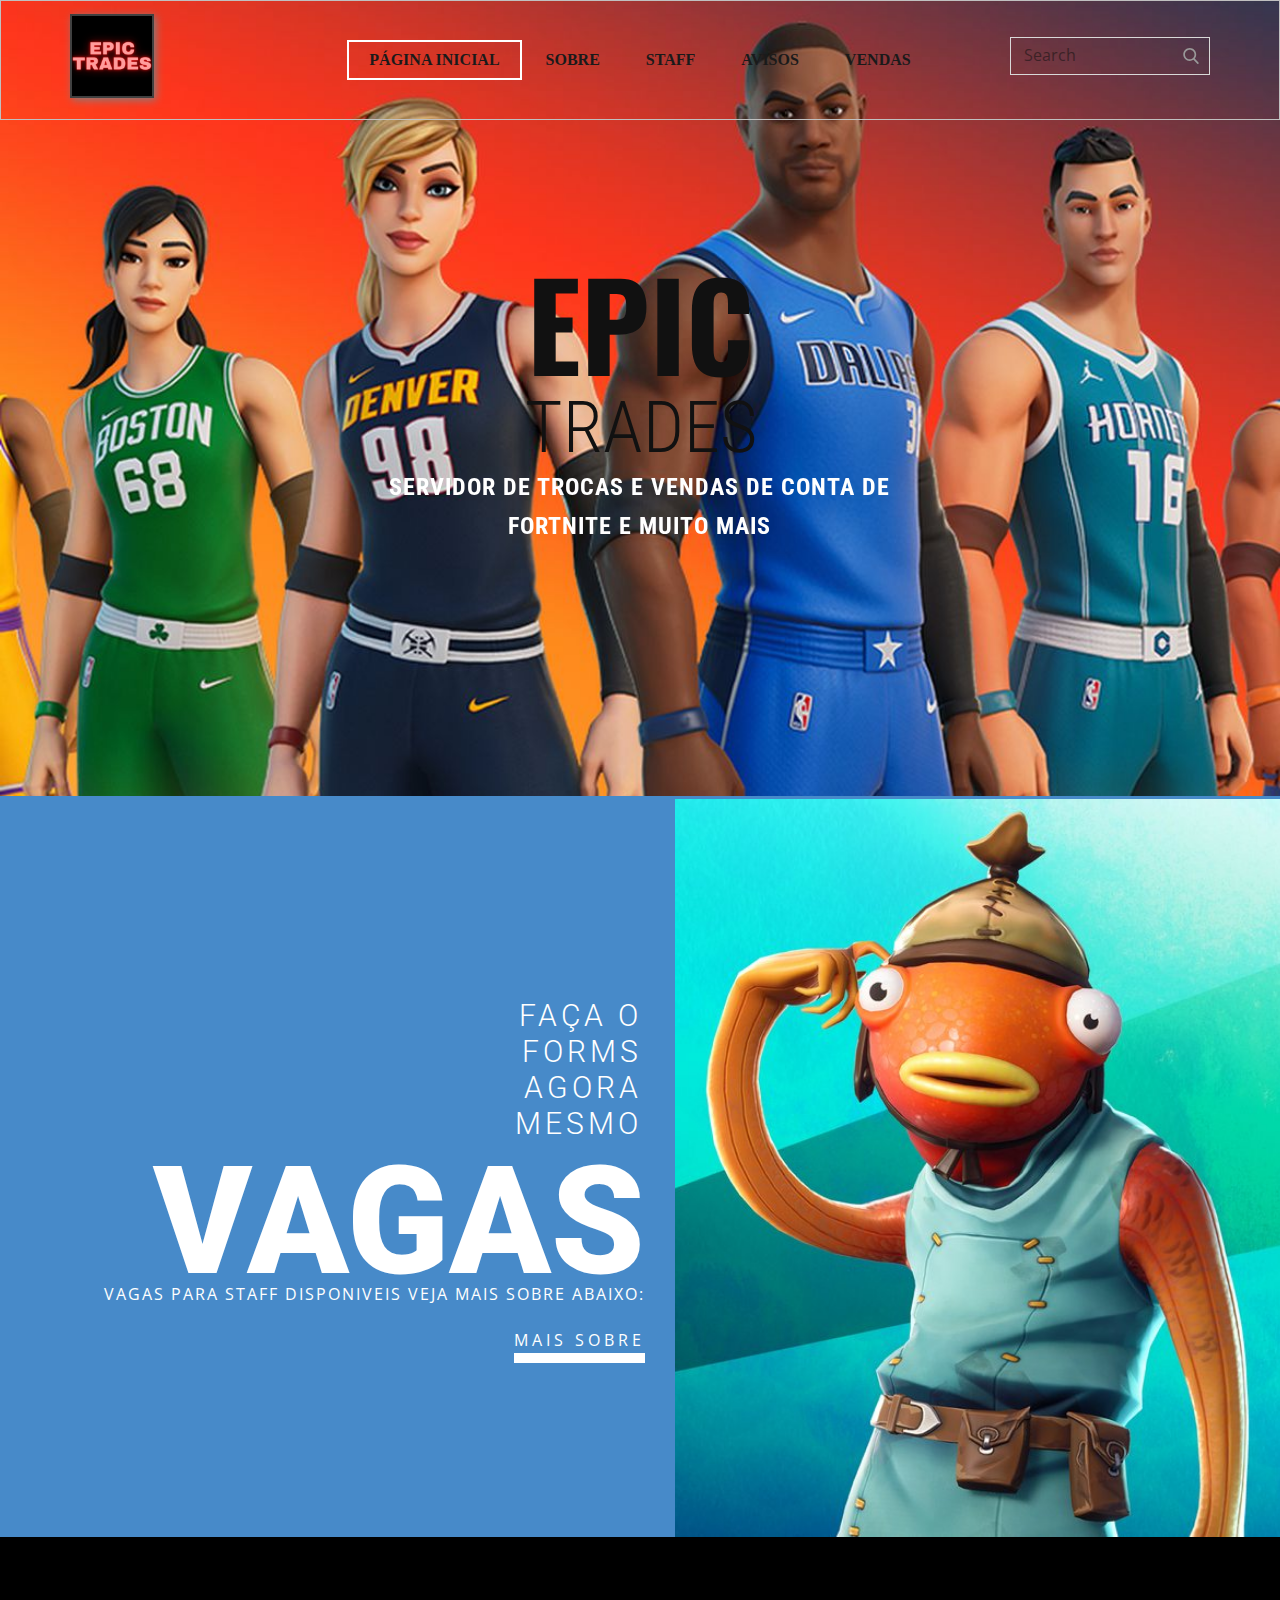
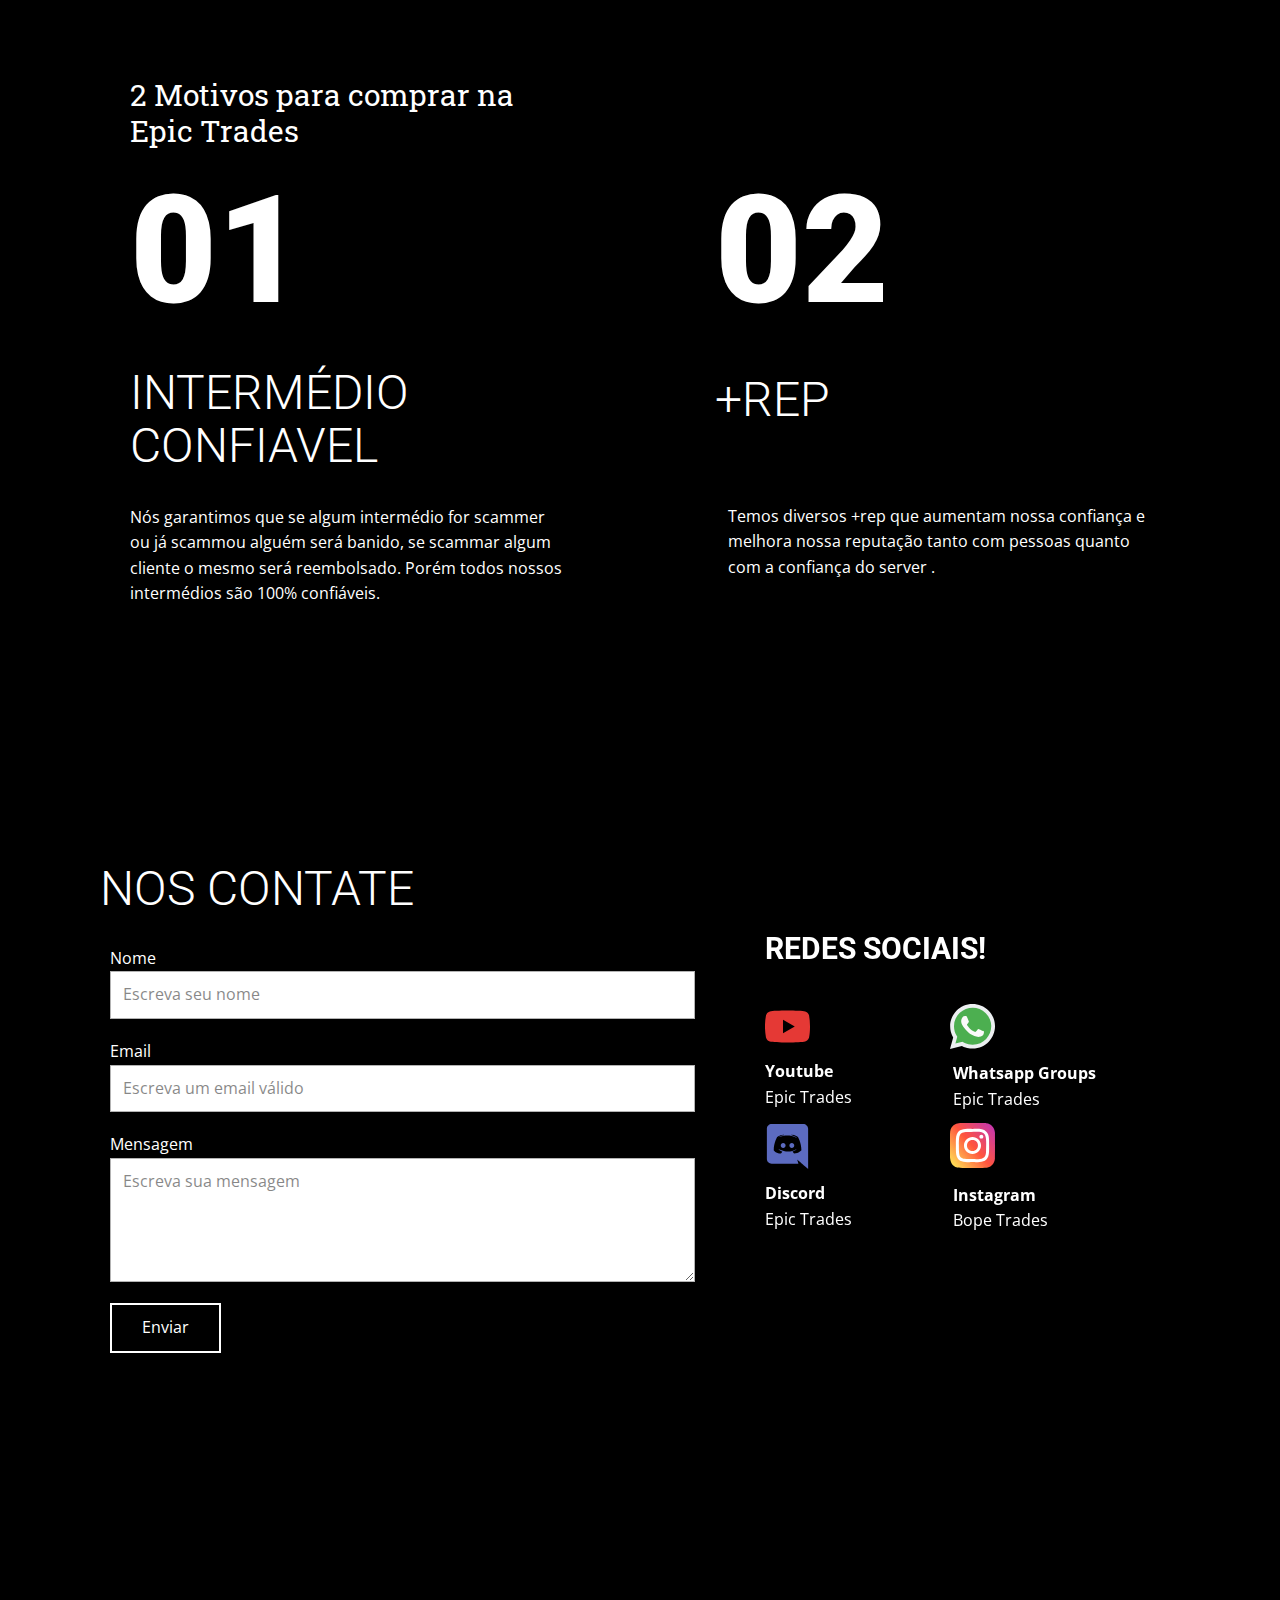
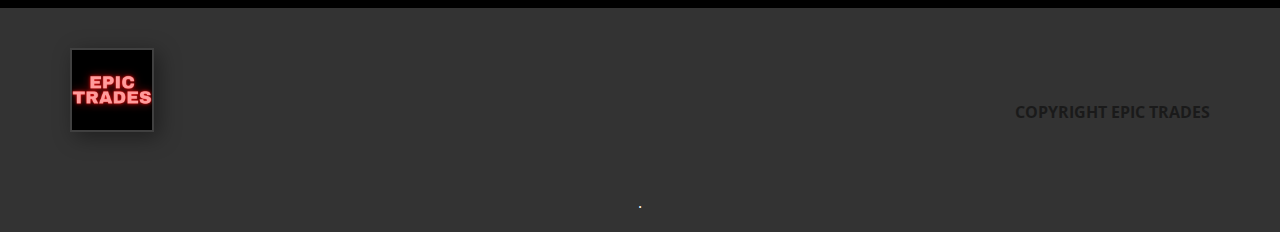
<file: index.html>
<!DOCTYPE html>
<html style="font-size: 16px;" lang="pt-BR">
  <head>
    <meta name="viewport" content="width=device-width, initial-scale=1.0">
    <meta charset="utf-8">
    <meta name="keywords" content="Fortnite, vendas, sorteios, youtube, discord">
    <meta name="description" content="">
    <meta name="page_type" content="np-template-header-footer-from-plugin">
    <title>Página Inicial</title>
    <link rel="stylesheet" href="nicepage.css" media="screen">
<link rel="stylesheet" href="Página-Inicial.css" media="screen">
    <script class="u-script" type="text/javascript" src="jquery.js" defer=""></script>
    <script class="u-script" type="text/javascript" src="nicepage.js" defer=""></script>
    <meta name="generator" content="Dark, wolf">
    <link rel="icon" href="images/favicon.png">
    <link id="u-theme-google-font" rel="stylesheet" href="https://fonts.googleapis.com/css?family=Roboto:100,100i,300,300i,400,400i,500,500i,700,700i,900,900i|Open+Sans:300,300i,400,400i,600,600i,700,700i,800,800i">
    <link id="u-page-google-font" rel="stylesheet" href="https://fonts.googleapis.com/css?family=Oswald:200,300,400,500,600,700|Roboto+Condensed:300,300i,400,400i,700,700i|Roboto+Slab:100,200,300,400,500,600,700,800,900">
    
    
    
    
    
    <script type="application/ld+json">{
		"@context": "http://schema.org",
		"@type": "Organization",
		"name": "Bope Trades Site",
		"url": "index.html",
		"logo": "images/_Logotipo.png"
}</script>
    <meta property="og:title" content="Página Inicial">
    <meta property="og:type" content="website">
    <meta name="theme-color" content="#478ac9">
    <link rel="canonical" href="index.html">
    <meta property="og:url" content="index.html">
  </head>
  <body data-home-page="Página-Inicial.html" data-home-page-title="Página Inicial" class="u-body u-overlap"><header class="u-align-center-xs u-border-1 u-border-grey-25 u-clearfix u-header u-header" id="sec-b7b7"><div class="u-clearfix u-sheet u-sheet-1">
        <a href="Sobre.html" data-page-id="509204980" class="u-border-2 u-border-grey-75 u-image u-logo u-image-1" data-image-width="500" data-image-height="500" title="Sobre">
          <img src="images/_Logotipo.png" class="u-logo-image u-logo-image-1" data-image-width="80">
        </a>
        <form action="#" method="get" class="u-border-1 u-border-grey-15 u-search u-search-right u-search-1">
          <button class="u-search-button" type="submit">
            <span class="u-search-icon u-spacing-10 u-text-grey-40">
              <svg class="u-svg-link" preserveAspectRatio="xMidYMin slice" viewBox="0 0 56.966 56.966" style=""><use xmlns:xlink="http://www.w3.org/1999/xlink" xlink:href="#svg-b04b"></use></svg>
              <svg xmlns="http://www.w3.org/2000/svg" xmlns:xlink="http://www.w3.org/1999/xlink" version="1.1" id="svg-b04b" x="0px" y="0px" viewBox="0 0 56.966 56.966" style="enable-background:new 0 0 56.966 56.966;" xml:space="preserve" class="u-svg-content"><path d="M55.146,51.887L41.588,37.786c3.486-4.144,5.396-9.358,5.396-14.786c0-12.682-10.318-23-23-23s-23,10.318-23,23  s10.318,23,23,23c4.761,0,9.298-1.436,13.177-4.162l13.661,14.208c0.571,0.593,1.339,0.92,2.162,0.92  c0.779,0,1.518-0.297,2.079-0.837C56.255,54.982,56.293,53.08,55.146,51.887z M23.984,6c9.374,0,17,7.626,17,17s-7.626,17-17,17  s-17-7.626-17-17S14.61,6,23.984,6z"></path><g></g><g></g><g></g><g></g><g></g><g></g><g></g><g></g><g></g><g></g><g></g><g></g><g></g><g></g><g></g></svg>
            </span>
          </button>
          <input class="u-search-input" type="search" name="search" value="" placeholder="Search">
        </form>
        <nav class="u-align-left u-menu u-menu-dropdown u-nav-spacing-25 u-offcanvas u-menu-1">
          <div class="menu-collapse" style="font-size: 1rem; letter-spacing: 0px; font-weight: 700; text-transform: uppercase;">
            <a class="u-button-style u-custom-active-border-color u-custom-border u-custom-border-color u-custom-borders u-custom-hover-border-color u-custom-left-right-menu-spacing u-custom-padding-bottom u-custom-text-active-color u-custom-text-color u-custom-text-hover-color u-custom-top-bottom-menu-spacing u-nav-link" href="#" style="padding: 4px 0px; font-size: calc(1em + 8px);">
              <svg class="u-svg-link" preserveAspectRatio="xMidYMin slice" viewBox="0 0 302 302" style=""><use xmlns:xlink="http://www.w3.org/1999/xlink" xlink:href="#svg-7b92"></use></svg>
              <svg xmlns="http://www.w3.org/2000/svg" xmlns:xlink="http://www.w3.org/1999/xlink" version="1.1" id="svg-7b92" x="0px" y="0px" viewBox="0 0 302 302" style="enable-background:new 0 0 302 302;" xml:space="preserve" class="u-svg-content"><g><rect y="36" width="302" height="30"></rect><rect y="236" width="302" height="30"></rect><rect y="136" width="302" height="30"></rect>
</g><g></g><g></g><g></g><g></g><g></g><g></g><g></g><g></g><g></g><g></g><g></g><g></g><g></g><g></g><g></g></svg>
            </a>
          </div>
          <div class="u-custom-menu u-nav-container">
            <ul class="u-nav u-spacing-2 u-unstyled u-nav-1"><li class="u-nav-item"><a class="u-border-2 u-border-active-white u-border-hover-grey-50 u-button-style u-nav-link u-text-active-grey-90 u-text-grey-90 u-text-hover-grey-90" href="Página-Inicial.html" style="padding: 10px 20px;">Página Inicial</a>
</li><li class="u-nav-item"><a class="u-border-2 u-border-active-white u-border-hover-grey-50 u-button-style u-nav-link u-text-active-grey-90 u-text-grey-90 u-text-hover-grey-90" href="Sobre.html" style="padding: 10px 20px;">Sobre</a>
</li><li class="u-nav-item"><a class="u-border-2 u-border-active-white u-border-hover-grey-50 u-button-style u-nav-link u-text-active-grey-90 u-text-grey-90 u-text-hover-grey-90" href="Staff.html" style="padding: 10px 20px;">Staff</a>
</li><li class="u-nav-item"><a class="u-border-2 u-border-active-white u-border-hover-grey-50 u-button-style u-nav-link u-text-active-grey-90 u-text-grey-90 u-text-hover-grey-90" href="Avisos.html" style="padding: 10px 20px;">Avisos</a>
</li><li class="u-nav-item"><a class="u-border-2 u-border-active-white u-border-hover-grey-50 u-button-style u-nav-link u-text-active-grey-90 u-text-grey-90 u-text-hover-grey-90" href="Vendas.html" style="padding: 10px 20px;">Vendas</a>
</li></ul>
          </div>
          <div class="u-custom-menu u-nav-container-collapse">
            <div class="u-align-center u-black u-container-style u-inner-container-layout u-opacity u-opacity-95 u-sidenav">
              <div class="u-sidenav-overflow">
                <div class="u-menu-close"></div>
                <ul class="u-align-center u-nav u-popupmenu-items u-unstyled u-nav-2"><li class="u-nav-item"><a class="u-button-style u-nav-link" href="Página-Inicial.html" style="padding: 10px 0px;">Página Inicial</a>
</li><li class="u-nav-item"><a class="u-button-style u-nav-link" href="Sobre.html" style="padding: 10px 0px;">Sobre</a>
</li><li class="u-nav-item"><a class="u-button-style u-nav-link" href="Staff.html" style="padding: 10px 0px;">Staff</a>
</li><li class="u-nav-item"><a class="u-button-style u-nav-link" href="Avisos.html" style="padding: 10px 0px;">Avisos</a>
</li><li class="u-nav-item"><a class="u-button-style u-nav-link" href="Vendas.html" style="padding: 10px 0px;">Vendas</a>
</li></ul>
              </div>
            </div>
            <div class="u-black u-menu-overlay u-opacity u-opacity-70"></div>
          </div>
        </nav>
      </div></header>
    <section class="u-align-center u-clearfix u-image u-valign-middle-md u-valign-middle-xs u-section-1" id="carousel_4063" data-image-width="1200" data-image-height="800">
      <div class="u-clearfix u-sheet u-valign-middle-md u-valign-middle-sm u-valign-middle-xs u-sheet-1">
        <h1 class="u-align-center-lg u-align-center-md u-align-center-sm u-align-center-xs u-custom-font u-font-oswald u-text u-text-body-color u-text-1" data-animation-name="zoomIn" data-animation-duration="1000" data-animation-delay="0" data-animation-direction="Down">epic</h1>
        <h1 class="u-align-center-lg u-align-center-md u-align-center-sm u-align-center-xs u-custom-font u-font-roboto-condensed u-text u-text-2">TRADES</h1>
        <p class="u-align-center-lg u-align-center-md u-align-center-sm u-align-center-xs u-custom-font u-font-roboto-condensed u-large-text u-text u-text-variant u-text-white u-text-3">Servidor de trocas e vendas de conta de fortnite e muito mais</p>
      </div>
    </section>
    <section class="u-align-center-xs u-clearfix u-palette-1-base u-valign-middle-sm u-section-2" id="carousel_2a9d">
      <div class="u-clearfix u-layout-wrap u-layout-wrap-1">
        <div class="u-layout">
          <div class="u-layout-row">
            <div class="u-align-center-sm u-align-center-xs u-align-right-lg u-align-right-md u-align-right-xl u-container-style u-layout-cell u-left-cell u-size-30 u-layout-cell-1">
              <div class="u-container-layout u-container-layout-1">
                <h3 class="u-text u-text-1">Faça o forms agora mesmo</h3>
                <h1 class="u-text u-text-2">vagas<br>
                </h1>
                <p class="u-text u-text-3">vagas para staff disponiveis veja mais sobre abaixo:</p>
                <a href="Staff.html" data-page-id="914726918" class="u-active-none u-border-10 u-border-white u-btn u-btn-rectangle u-button-style u-hover-none u-none u-btn-1" target="_blank">mais sobre</a>
              </div>
            </div>
            <div class="u-container-style u-image u-layout-cell u-right-cell u-size-30 u-image-1" data-image-width="1200" data-image-height="675">
              <div class="u-container-layout u-container-layout-2"></div>
            </div>
          </div>
        </div>
      </div>
    </section>
    <section class="u-align-center u-black u-clearfix u-section-3" id="carousel_c7f6">
      <div class="u-clearfix u-sheet u-valign-middle u-sheet-1">
        <div class="u-clearfix u-expanded-width u-gutter-30 u-layout-wrap u-layout-wrap-1">
          <div class="u-gutter-0 u-layout">
            <div class="u-layout-row">
              <div class="u-align-center-sm u-align-center-xs u-align-left-lg u-align-left-md u-align-left-xl u-container-style u-layout-cell u-left-cell u-size-30 u-layout-cell-1">
                <div class="u-container-layout u-valign-top u-container-layout-1">
                  <h3 class="u-custom-font u-font-roboto-slab u-text u-text-1">2 Motivos para comprar na Epic&nbsp;Trades</h3>
                  <h1 class="u-text u-text-2">01</h1>
                  <h2 class="u-text u-text-3">intermédio confiavel</h2>
                  <p class="u-text u-text-4">Nós garantimos que se algum intermédio for scammer ou já scammou alguém será banido, se scammar algum cliente o mesmo será reembolsado. Porém todos nossos intermédios são 100% confiáveis.</p>
                </div>
              </div>
              <div class="u-align-center-sm u-align-center-xs u-align-left-lg u-align-left-md u-align-left-xl u-container-style u-layout-cell u-right-cell u-size-30 u-layout-cell-2">
                <div class="u-container-layout u-container-layout-2">
                  <h1 class="u-text u-text-5">02</h1>
                  <h2 class="u-text u-text-6">+rep</h2>
                  <p class="u-text u-text-7">Temos diversos +rep que aumentam nossa confiança e melhora nossa reputação tanto com pessoas quanto com a confiança do server .</p>
                </div>
              </div>
            </div>
          </div>
        </div>
      </div>
    </section>
    <section class="u-black u-clearfix u-section-4" id="carousel_149e">
      <div class="u-clearfix u-sheet u-sheet-1">
        <div class="u-clearfix u-expanded-width u-layout-wrap u-layout-wrap-1">
          <div class="u-layout">
            <div class="u-layout-row">
              <div class="u-align-center-sm u-align-center-xs u-align-left-lg u-align-left-md u-align-left-xl u-container-style u-layout-cell u-left-cell u-size-35 u-layout-cell-1">
                <div class="u-container-layout u-valign-top u-container-layout-1">
                  <h2 class="u-text u-text-1">nos contate</h2>
                  <div class="u-expanded-width u-form u-form-1">
                    <form action="scripts/form-carousel_149e.php" method="POST" class="u-clearfix u-form-spacing-20 u-form-vertical u-inner-form" style="padding: 10px" source="customphp" name="form">
                      <div class="u-form-group u-form-name">
                        <label for="name-55d7" class="u-label">Nome</label>
                        <input type="text" placeholder="Escreva seu nome" id="name-55d7" name="name" class="u-border-1 u-border-grey-30 u-input u-input-rectangle u-white" required="">
                      </div>
                      <div class="u-form-email u-form-group">
                        <label for="email-55d7" class="u-label">Email</label>
                        <input type="email" placeholder="Escreva um email válido" id="email-55d7" name="email" class="u-border-1 u-border-grey-30 u-input u-input-rectangle u-white" required="">
                      </div>
                      <div class="u-form-group u-form-message">
                        <label for="message-55d7" class="u-label">Mensagem</label>
                        <textarea placeholder="Escreva sua mensagem" rows="4" cols="50" id="message-55d7" name="message" class="u-border-1 u-border-grey-30 u-input u-input-rectangle u-white" required=""></textarea>
                      </div>
                      <div class="u-align-left u-form-group u-form-submit">
                        <a href="#" class="u-border-2 u-border-white u-btn u-btn-submit u-button-style u-none u-btn-1">Enviar<br>
                        </a>
                        <input type="submit" value="submit" class="u-form-control-hidden">
                      </div>
                      <div class="u-form-send-message u-form-send-success"> Thank you! Your message has been sent. </div>
                      <div class="u-form-send-error u-form-send-message"> Unable to send your message. Please fix errors then try again. </div>
                      <input type="hidden" value="" name="recaptchaResponse">
                    </form>
                  </div>
                </div>
              </div>
              <div class="u-align-center-sm u-align-center-xs u-align-left-lg u-align-left-md u-align-left-xl u-container-style u-layout-cell u-right-cell u-size-25 u-layout-cell-2" data-animation-name="jackInTheBox" data-animation-duration="1000" data-animation-delay="0" data-animation-direction="">
                <div class="u-container-layout u-container-layout-2">
                  <h2 class="u-text u-text-2">REdes sociais!</h2><span class="u-icon u-icon-rectangle u-icon-1" data-animation-name="fadeIn" data-animation-duration="2000" data-animation-delay="0" data-animation-direction="" data-href="https://www.youtube.com/channel/UC1bflBebaC-5mwoNdWGR8nA" data-target="_blank"><svg class="u-svg-link" preserveAspectRatio="xMidYMin slice" viewBox="0 0 24 24" style=""><use xmlns:xlink="http://www.w3.org/1999/xlink" xlink:href="#svg-7280"></use></svg><svg class="u-svg-content" viewBox="0 0 24 24" id="svg-7280"><path d="m.522 17.874c.49 1.738 1.989 2.056 2.089 2.117 2.467.672 16.295.674 18.799 0 1.715-.496 2.03-2.017 2.089-2.117.653-3.474.696-8.003-.03-11.945l.03.196c-.49-1.738-1.989-2.056-2.089-2.117-2.434-.661-16.298-.686-18.799 0-1.715.497-2.03 2.017-2.089 2.117-.699 3.651-.734 7.84 0 11.749zm9.086-2.223v-7.293l6.266 3.652z" fill="currentColor"></path></svg></span><span class="u-icon u-icon-circle u-text-palette-1-base u-icon-2"><svg class="u-svg-link" preserveAspectRatio="xMidYMin slice" viewBox="0 0 24 24" style=""><use xmlns:xlink="http://www.w3.org/1999/xlink" xlink:href="#svg-bded"></use></svg><svg class="u-svg-content" viewBox="0 0 24 24" id="svg-bded"><path d="m20.52 3.449c-2.28-2.204-5.28-3.449-8.475-3.449-9.17 0-14.928 9.935-10.349 17.838l-1.696 6.162 6.335-1.652c2.76 1.491 5.021 1.359 5.716 1.447 10.633 0 15.926-12.864 8.454-20.307z" fill="#eceff1"></path><path d="m12.067 21.751-.006-.001h-.016c-3.182 0-5.215-1.507-5.415-1.594l-3.75.975 1.005-3.645-.239-.375c-.99-1.576-1.516-3.391-1.516-5.26 0-8.793 10.745-13.19 16.963-6.975 6.203 6.15 1.848 16.875-7.026 16.875z" fill="#4caf50"></path><path d="m17.507 14.307-.009.075c-.301-.15-1.767-.867-2.04-.966-.613-.227-.44-.036-1.617 1.312-.175.195-.349.21-.646.075-.3-.15-1.263-.465-2.403-1.485-.888-.795-1.484-1.77-1.66-2.07-.293-.506.32-.578.878-1.634.1-.21.049-.375-.025-.524-.075-.15-.672-1.62-.922-2.206-.24-.584-.487-.51-.672-.51-.576-.05-.997-.042-1.368.344-1.614 1.774-1.207 3.604.174 5.55 2.714 3.552 4.16 4.206 6.804 5.114.714.227 1.365.195 1.88.121.574-.091 1.767-.721 2.016-1.426.255-.705.255-1.29.18-1.425-.074-.135-.27-.21-.57-.345z" fill="#fafafa"></path></svg></span>
                  <p class="u-text u-text-3" data-animation-name="fadeIn" data-animation-duration="2000" data-animation-delay="0" data-animation-direction="Left"><b>Youtube</b>
                    <br>Epic Trades<br>
                  </p>
                  <p class="u-text u-text-4" data-animation-name="fadeIn" data-animation-duration="2000" data-animation-delay="0" data-animation-direction="Left"><b>Whatsapp Groups</b>
                    <br>Epic Trades<br>
                  </p><span class="u-icon u-icon-circle u-icon-3" data-href="https://www.instagram.com/bope_trades/" data-target="_blank"><svg class="u-svg-link" preserveAspectRatio="xMidYMin slice" viewBox="0 0 24 24" style=""><use xmlns:xlink="http://www.w3.org/1999/xlink" xlink:href="#svg-47b8"></use></svg><svg class="u-svg-content" viewBox="0 0 24 24" id="svg-47b8"><linearGradient id="SVGID_1_" gradientTransform="matrix(0 -1.982 -1.844 0 -132.522 -51.077)" gradientUnits="userSpaceOnUse" x1="-37.106" x2="-26.555" y1="-72.705" y2="-84.047"><stop offset="0" stop-color="#fd5"></stop><stop offset=".5" stop-color="#ff543e"></stop><stop offset="1" stop-color="#c837ab"></stop>
</linearGradient><path d="m1.5 1.633c-1.886 1.959-1.5 4.04-1.5 10.362 0 5.25-.916 10.513 3.878 11.752 1.497.385 14.761.385 16.256-.002 1.996-.515 3.62-2.134 3.842-4.957.031-.394.031-13.185-.001-13.587-.236-3.007-2.087-4.74-4.526-5.091-.559-.081-.671-.105-3.539-.11-10.173.005-12.403-.448-14.41 1.633z" fill="url(#SVGID_1_)"></path><path d="m11.998 3.139c-3.631 0-7.079-.323-8.396 3.057-.544 1.396-.465 3.209-.465 5.805 0 2.278-.073 4.419.465 5.804 1.314 3.382 4.79 3.058 8.394 3.058 3.477 0 7.062.362 8.395-3.058.545-1.41.465-3.196.465-5.804 0-3.462.191-5.697-1.488-7.375-1.7-1.7-3.999-1.487-7.374-1.487zm-.794 1.597c7.574-.012 8.538-.854 8.006 10.843-.189 4.137-3.339 3.683-7.211 3.683-7.06 0-7.263-.202-7.263-7.265 0-7.145.56-7.257 6.468-7.263zm5.524 1.471c-.587 0-1.063.476-1.063 1.063s.476 1.063 1.063 1.063 1.063-.476 1.063-1.063-.476-1.063-1.063-1.063zm-4.73 1.243c-2.513 0-4.55 2.038-4.55 4.551s2.037 4.55 4.55 4.55 4.549-2.037 4.549-4.55-2.036-4.551-4.549-4.551zm0 1.597c3.905 0 3.91 5.908 0 5.908-3.904 0-3.91-5.908 0-5.908z" fill="#fff"></path></svg></span><span class="u-icon u-icon-rectangle u-text-palette-1-base u-icon-4" data-href="https://discord.gg/qEa8XzWVZ3" data-target="_blank" data-animation-name="fadeIn" data-animation-duration="2000" data-animation-delay="0" data-animation-direction="Left"><svg class="u-svg-link" preserveAspectRatio="xMidYMin slice" viewBox="0 0 24 24" style=""><use xmlns:xlink="http://www.w3.org/1999/xlink" xlink:href="#svg-61d8"></use></svg><svg class="u-svg-content" viewBox="0 0 24 24" id="svg-61d8"><g fill="currentColor"><path d="m3.58 21.196h14.259l-.681-2.205c.101.088 5.842 5.009 5.842 5.009v-21.525c-.068-1.338-1.22-2.475-2.648-2.475l-16.767.003c-1.427 0-2.585 1.139-2.585 2.477v16.24c0 1.411 1.156 2.476 2.58 2.476zm10.548-15.513-.033.012.012-.012zm-7.631 1.269c1.833-1.334 3.532-1.27 3.532-1.27l.137.135c-2.243.535-3.26 1.537-3.26 1.537.104-.022 4.633-2.635 10.121.066 0 0-1.019-.937-3.124-1.537l.186-.183c.291.001 1.831.055 3.479 1.26 0 0 1.844 3.15 1.844 7.02-.061-.074-1.144 1.666-3.931 1.726 0 0-.472-.534-.808-1 1.63-.468 2.24-1.404 2.24-1.404-3.173 1.998-5.954 1.686-9.281.336-.031 0-.045-.014-.061-.03v-.006c-.016-.015-.03-.03-.061-.03h-.06c-.204-.134-.34-.2-.34-.2s.609.936 2.174 1.404c-.411.469-.818 1.002-.818 1.002-2.786-.066-3.802-1.806-3.802-1.806 0-3.876 1.833-7.02 1.833-7.02z"></path><path d="m14.308 12.771c.711 0 1.29-.6 1.29-1.34 0-.735-.576-1.335-1.29-1.335v.003c-.708 0-1.288.598-1.29 1.338 0 .734.579 1.334 1.29 1.334z"></path><path d="m9.69 12.771c.711 0 1.29-.6 1.29-1.34 0-.735-.575-1.335-1.286-1.335l-.004.003c-.711 0-1.29.598-1.29 1.338 0 .734.579 1.334 1.29 1.334z"></path>
</g></svg></span>
                  <p class="u-text u-text-5" data-animation-name="fadeIn" data-animation-duration="2000" data-animation-delay="0" data-animation-direction="Left"><b>Discord</b>
                    <br>Epic Trades
                  </p>
                  <p class="u-text u-text-6"><b>Instagram</b>
                    <br>Bope Trades
                  </p>
                </div>
              </div>
            </div>
          </div>
        </div>
      </div>
    </section>
    
    
    <footer class="u-clearfix u-footer u-grey-80" id="sec-76c3"><div class="u-clearfix u-sheet u-valign-middle u-sheet-1">
        <a href="Página-Inicial.html" data-page-id="93453640" class="u-border-2 u-border-grey-75 u-image u-logo u-image-1" data-image-width="500" data-image-height="500" title="Página Inicial">
          <img src="images/_Logotipo.png" class="u-logo-image u-logo-image-1" data-image-width="80">
        </a>
        <nav class="u-menu u-menu-dropdown u-offcanvas u-menu-1">
          <div class="menu-collapse" style="font-size: 1rem; font-weight: 700; letter-spacing: 0px; text-transform: uppercase;">
            <a class="u-button-style u-custom-active-border-color u-custom-border u-custom-border-color u-custom-borders u-custom-hover-border-color u-custom-text-active-color u-custom-text-color u-custom-text-hover-color u-custom-top-bottom-menu-spacing u-nav-link" href="#" style="padding: 2px 0px; font-size: calc(1em + 4px);">
              <svg><use xmlns:xlink="http://www.w3.org/1999/xlink" xlink:href="#menu-hamburger"></use></svg>
              <svg version="1.1" xmlns="http://www.w3.org/2000/svg" xmlns:xlink="http://www.w3.org/1999/xlink"><defs><symbol id="menu-hamburger" viewBox="0 0 16 16" style="width: 16px; height: 16px;"><rect y="1" width="16" height="2"></rect><rect y="7" width="16" height="2"></rect><rect y="13" width="16" height="2"></rect>
</symbol>
</defs></svg>
            </a>
          </div>
          <div class="u-custom-menu u-nav-container">
            <ul class="u-nav u-spacing-30 u-unstyled u-nav-1"><li class="u-nav-item"><a class="u-border-2 u-border-active-palette-1-base u-border-hover-palette-1-base u-border-no-left u-border-no-right u-border-no-top u-button-style u-nav-link u-text-active-palette-1-base u-text-grey-90 u-text-hover-grey-90" href="Page-1.html" style="padding: 10px 0px;">copyright Epic Trades</a>
</li></ul>
          </div>
          <div class="u-custom-menu u-nav-container-collapse">
            <div class="u-black u-container-style u-inner-container-layout u-opacity u-opacity-95 u-sidenav">
              <div class="u-sidenav-overflow">
                <div class="u-menu-close"></div>
                <ul class="u-align-center u-nav u-popupmenu-items u-unstyled u-nav-2"><li class="u-nav-item"><a class="u-button-style u-nav-link" href="Page-1.html" style="padding: 10px 0px;">copyright Epic Trades</a>
</li></ul>
              </div>
            </div>
            <div class="u-black u-menu-overlay u-opacity u-opacity-70"></div>
          </div>
        </nav>
      </div></footer>
    <section class="u-backlink u-clearfix u-grey-80">
      </a>. 
    </section>
  </body>
</html>
</file>
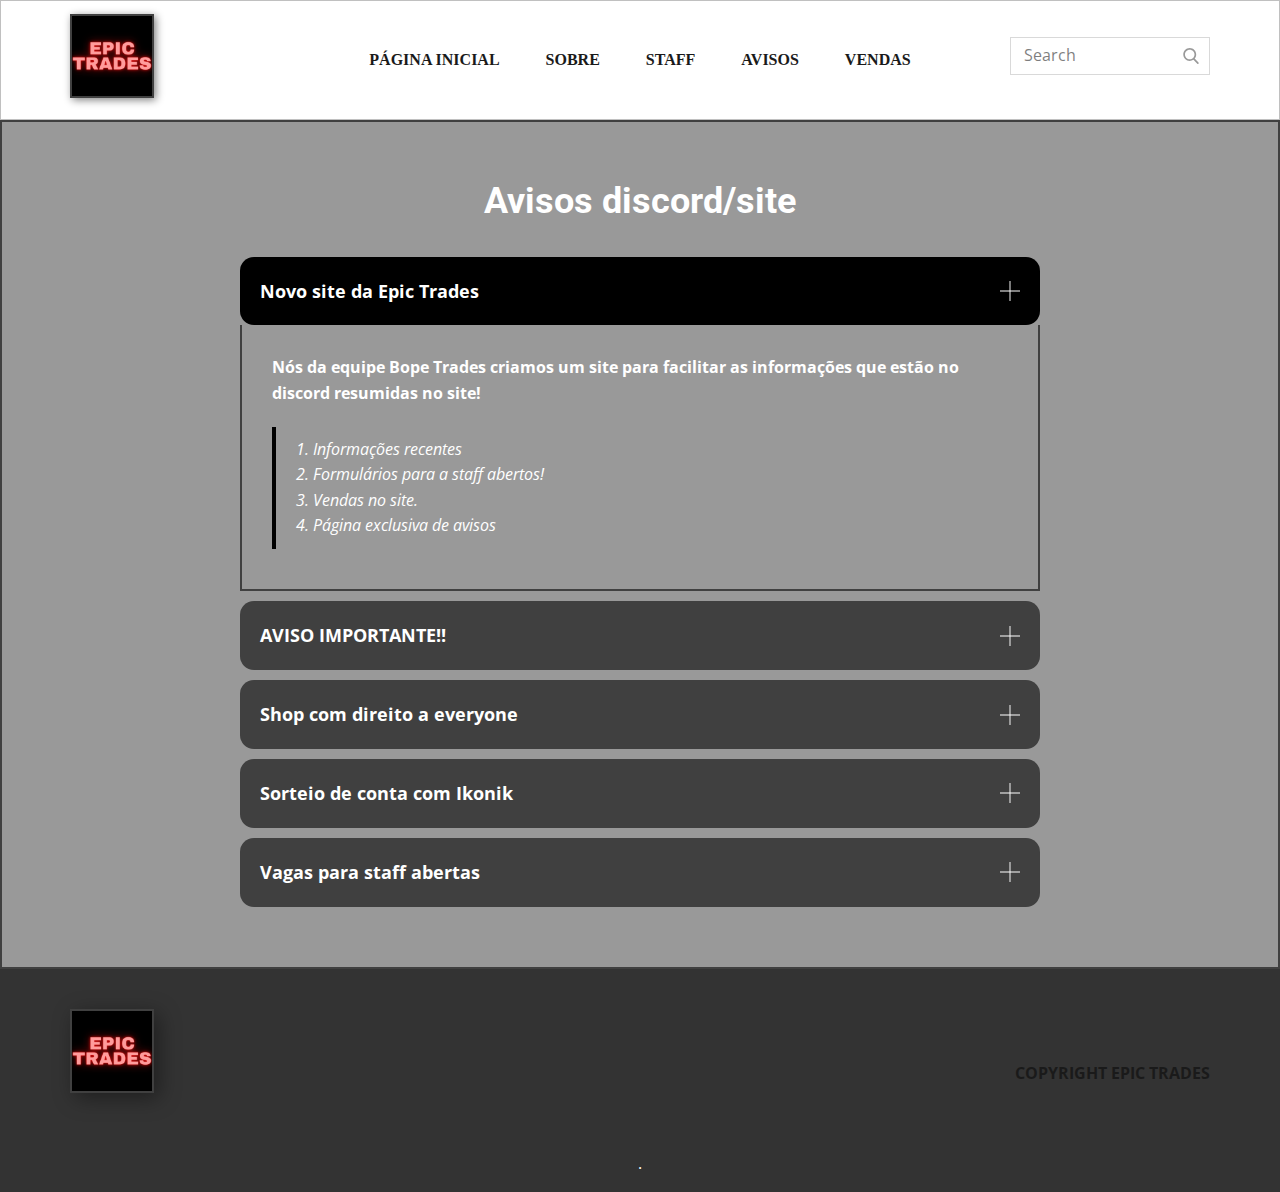
<file: Avisos.html>
<!DOCTYPE html>
<html style="font-size: 16px;" lang="pt-BR">
  <head>
    <meta name="viewport" content="width=device-width, initial-scale=1.0">
    <meta charset="utf-8">
    <meta name="keywords" content="">
    <meta name="description" content="">
    <meta name="page_type" content="np-template-header-footer-from-plugin">
    <title>Avisos</title>
    <link rel="stylesheet" href="nicepage.css" media="screen">
<link rel="stylesheet" href="Avisos.css" media="screen">
    <script class="u-script" type="text/javascript" src="jquery.js" defer=""></script>
    <script class="u-script" type="text/javascript" src="nicepage.js" defer=""></script>
    <meta name="generator" content="Dark, wolf">
    <link rel="icon" href="images/favicon.png">
    <link id="u-theme-google-font" rel="stylesheet" href="https://fonts.googleapis.com/css?family=Roboto:100,100i,300,300i,400,400i,500,500i,700,700i,900,900i|Open+Sans:300,300i,400,400i,600,600i,700,700i,800,800i">
    <link id="u-page-google-font" rel="stylesheet" href="https://fonts.googleapis.com/css?family=Oswald:200,300,400,500,600,700">
    
    
    <script type="application/ld+json">{
		"@context": "http://schema.org",
		"@type": "Organization",
		"name": "Bope Trades Site",
		"url": "index.html",
		"logo": "images/_Logotipo.png"
}</script>
    <meta property="og:title" content="Avisos">
    <meta property="og:type" content="website">
    <meta name="theme-color" content="#478ac9">
    <link rel="canonical" href="index.html">
    <meta property="og:url" content="index.html">
  </head>
  <body class="u-body"><header class="u-align-center-xs u-border-1 u-border-grey-25 u-clearfix u-header u-header" id="sec-b7b7"><div class="u-clearfix u-sheet u-sheet-1">
        <a href="Sobre.html" data-page-id="509204980" class="u-border-2 u-border-grey-75 u-image u-logo u-image-1" data-image-width="500" data-image-height="500" title="Sobre">
          <img src="images/_Logotipo.png" class="u-logo-image u-logo-image-1" data-image-width="80">
        </a>
        <form action="#" method="get" class="u-border-1 u-border-grey-15 u-search u-search-right u-search-1">
          <button class="u-search-button" type="submit">
            <span class="u-search-icon u-spacing-10 u-text-grey-40">
              <svg class="u-svg-link" preserveAspectRatio="xMidYMin slice" viewBox="0 0 56.966 56.966" style=""><use xmlns:xlink="http://www.w3.org/1999/xlink" xlink:href="#svg-b04b"></use></svg>
              <svg xmlns="http://www.w3.org/2000/svg" xmlns:xlink="http://www.w3.org/1999/xlink" version="1.1" id="svg-b04b" x="0px" y="0px" viewBox="0 0 56.966 56.966" style="enable-background:new 0 0 56.966 56.966;" xml:space="preserve" class="u-svg-content"><path d="M55.146,51.887L41.588,37.786c3.486-4.144,5.396-9.358,5.396-14.786c0-12.682-10.318-23-23-23s-23,10.318-23,23  s10.318,23,23,23c4.761,0,9.298-1.436,13.177-4.162l13.661,14.208c0.571,0.593,1.339,0.92,2.162,0.92  c0.779,0,1.518-0.297,2.079-0.837C56.255,54.982,56.293,53.08,55.146,51.887z M23.984,6c9.374,0,17,7.626,17,17s-7.626,17-17,17  s-17-7.626-17-17S14.61,6,23.984,6z"></path><g></g><g></g><g></g><g></g><g></g><g></g><g></g><g></g><g></g><g></g><g></g><g></g><g></g><g></g><g></g></svg>
            </span>
          </button>
          <input class="u-search-input" type="search" name="search" value="" placeholder="Search">
        </form>
        <nav class="u-align-left u-menu u-menu-dropdown u-nav-spacing-25 u-offcanvas u-menu-1">
          <div class="menu-collapse" style="font-size: 1rem; letter-spacing: 0px; font-weight: 700; text-transform: uppercase;">
            <a class="u-button-style u-custom-active-border-color u-custom-border u-custom-border-color u-custom-borders u-custom-hover-border-color u-custom-left-right-menu-spacing u-custom-padding-bottom u-custom-text-active-color u-custom-text-color u-custom-text-hover-color u-custom-top-bottom-menu-spacing u-nav-link" href="#" style="padding: 4px 0px; font-size: calc(1em + 8px);">
              <svg class="u-svg-link" preserveAspectRatio="xMidYMin slice" viewBox="0 0 302 302" style=""><use xmlns:xlink="http://www.w3.org/1999/xlink" xlink:href="#svg-7b92"></use></svg>
              <svg xmlns="http://www.w3.org/2000/svg" xmlns:xlink="http://www.w3.org/1999/xlink" version="1.1" id="svg-7b92" x="0px" y="0px" viewBox="0 0 302 302" style="enable-background:new 0 0 302 302;" xml:space="preserve" class="u-svg-content"><g><rect y="36" width="302" height="30"></rect><rect y="236" width="302" height="30"></rect><rect y="136" width="302" height="30"></rect>
</g><g></g><g></g><g></g><g></g><g></g><g></g><g></g><g></g><g></g><g></g><g></g><g></g><g></g><g></g><g></g></svg>
            </a>
          </div>
          <div class="u-custom-menu u-nav-container">
            <ul class="u-nav u-spacing-2 u-unstyled u-nav-1"><li class="u-nav-item"><a class="u-border-2 u-border-active-white u-border-hover-grey-50 u-button-style u-nav-link u-text-active-grey-90 u-text-grey-90 u-text-hover-grey-90" href="Página-Inicial.html" style="padding: 10px 20px;">Página Inicial</a>
</li><li class="u-nav-item"><a class="u-border-2 u-border-active-white u-border-hover-grey-50 u-button-style u-nav-link u-text-active-grey-90 u-text-grey-90 u-text-hover-grey-90" href="Sobre.html" style="padding: 10px 20px;">Sobre</a>
</li><li class="u-nav-item"><a class="u-border-2 u-border-active-white u-border-hover-grey-50 u-button-style u-nav-link u-text-active-grey-90 u-text-grey-90 u-text-hover-grey-90" href="Staff.html" style="padding: 10px 20px;">Staff</a>
</li><li class="u-nav-item"><a class="u-border-2 u-border-active-white u-border-hover-grey-50 u-button-style u-nav-link u-text-active-grey-90 u-text-grey-90 u-text-hover-grey-90" href="Avisos.html" style="padding: 10px 20px;">Avisos</a>
</li><li class="u-nav-item"><a class="u-border-2 u-border-active-white u-border-hover-grey-50 u-button-style u-nav-link u-text-active-grey-90 u-text-grey-90 u-text-hover-grey-90" href="Vendas.html" style="padding: 10px 20px;">Vendas</a>
</li></ul>
          </div>
          <div class="u-custom-menu u-nav-container-collapse">
            <div class="u-align-center u-black u-container-style u-inner-container-layout u-opacity u-opacity-95 u-sidenav">
              <div class="u-sidenav-overflow">
                <div class="u-menu-close"></div>
                <ul class="u-align-center u-nav u-popupmenu-items u-unstyled u-nav-2"><li class="u-nav-item"><a class="u-button-style u-nav-link" href="Página-Inicial.html" style="padding: 10px 0px;">Página Inicial</a>
</li><li class="u-nav-item"><a class="u-button-style u-nav-link" href="Sobre.html" style="padding: 10px 0px;">Sobre</a>
</li><li class="u-nav-item"><a class="u-button-style u-nav-link" href="Staff.html" style="padding: 10px 0px;">Staff</a>
</li><li class="u-nav-item"><a class="u-button-style u-nav-link" href="Avisos.html" style="padding: 10px 0px;">Avisos</a>
</li><li class="u-nav-item"><a class="u-button-style u-nav-link" href="Vendas.html" style="padding: 10px 0px;">Vendas</a>
</li></ul>
              </div>
            </div>
            <div class="u-black u-menu-overlay u-opacity u-opacity-70"></div>
          </div>
        </nav>
      </div></header>
    <section class="u-align-center u-border-2 u-border-grey-75 u-clearfix u-grey-40 u-section-1" id="sec-b0d3">
      <div class="u-clearfix u-sheet u-valign-middle u-sheet-1">
        <h2 class="u-text u-text-1">Avisos discord/site</h2>
        <div class="u-accordion u-spacing-10 u-accordion-1">
          <div class="u-accordion-item">
            <a class="active u-accordion-link u-active-black u-button-style u-grey-75 u-hover-grey-50 u-radius-14 u-accordion-link-1" id="link-accordion-0781" aria-controls="accordion-0781" aria-selected="true">
              <span class="u-accordion-link-text">Novo site da Epic Trades</span><span class="u-accordion-link-icon u-icon u-icon-circle u-text-white u-icon-1"><svg class="u-svg-link" preserveAspectRatio="xMidYMin slice" viewBox="0 0 42 42" style=""><use xmlns:xlink="http://www.w3.org/1999/xlink" xlink:href="#svg-afd8"></use></svg><svg class="u-svg-content" viewBox="0 0 42 42" x="0px" y="0px" id="svg-afd8" style="enable-background:new 0 0 42 42;"><polygon points="42,20 22,20 22,0 20,0 20,20 0,20 0,22 20,22 20,42 22,42 22,22 42,22 "></polygon></svg></span>
            </a>
            <div class="u-accordion-active u-accordion-pane u-border-2 u-border-grey-75 u-border-no-top u-container-style u-shape-rectangle u-accordion-pane-1" id="accordion-0781" aria-labelledby="link-accordion-0781">
              <div class="u-container-layout u-valign-top u-container-layout-1">
                <p class="u-text u-text-2">Nós da equipe Bope Trades criamos um site para facilitar as informações que estão no discord resumidas no site!</p>
                <blockquote class="u-border-black u-text u-text-3">1. Informações recentes<br>2. Formulários para a staff abertos!<br>3. Vendas no site.<br>4. Página exclusiva de avisos
                </blockquote>
              </div>
            </div>
          </div>
          <div class="u-accordion-item">
            <a class="u-accordion-link u-active-black u-button-style u-grey-75 u-hover-grey-50 u-radius-14 u-accordion-link-2" id="link-accordion-4c47" aria-controls="accordion-4c47" aria-selected="false">
              <span class="u-accordion-link-text">AVISO IMPORTANTE!!</span><span class="u-accordion-link-icon u-icon u-icon-circle u-text-white u-icon-2"><svg class="u-svg-link" preserveAspectRatio="xMidYMin slice" viewBox="0 0 42 42" style=""><use xmlns:xlink="http://www.w3.org/1999/xlink" xlink:href="#svg-3665"></use></svg><svg class="u-svg-content" viewBox="0 0 42 42" x="0px" y="0px" id="svg-3665" style="enable-background:new 0 0 42 42;"><polygon points="42,20 22,20 22,0 20,0 20,20 0,20 0,22 20,22 20,42 22,42 22,22 42,22 "></polygon></svg></span>
            </a>
            <div class="u-accordion-pane u-border-2 u-border-grey-75 u-border-no-top u-container-style u-shape-rectangle u-accordion-pane-2" id="accordion-4c47" aria-labelledby="link-accordion-4c47">
              <div class="u-container-layout u-valign-middle u-container-layout-2">
                <blockquote class="u-border-black u-text u-text-black u-text-4"> CONVIDE 5 AMIGOS E GANHE UMA CONTA FORTNITE RANDOM<br>CONVIDE 10 AMIGOS GANHE UMA CONTA FORTNITE 20 SKINS<br>CONVIDE 25 AMIGOS GANHE UMA CONTA FORTNITE 50 SKINS
                </blockquote>
              </div>
            </div>
          </div>
          <div class="u-accordion-item u-accordion-item-3">
            <a class="u-accordion-link u-active-black u-button-style u-grey-75 u-hover-grey-50 u-radius-14 u-accordion-link-3" id="link-accordion-a910" aria-controls="accordion-a910" aria-selected="false">
              <span class="u-accordion-link-text">Shop com direito a everyone</span><span class="u-accordion-link-icon u-icon u-icon-circle u-text-white u-icon-3"><svg class="u-svg-link" preserveAspectRatio="xMidYMin slice" viewBox="0 0 42 42" style=""><use xmlns:xlink="http://www.w3.org/1999/xlink" xlink:href="#svg-53da"></use></svg><svg class="u-svg-content" viewBox="0 0 42 42" x="0px" y="0px" id="svg-53da" style="enable-background:new 0 0 42 42;"><polygon points="42,20 22,20 22,0 20,0 20,20 0,20 0,22 20,22 20,42 22,42 22,22 42,22 "></polygon></svg></span>
            </a>
            <div class="u-accordion-pane u-border-2 u-border-grey-75 u-border-no-top u-container-style u-shape-rectangle u-accordion-pane-3" id="accordion-a910" aria-labelledby="link-accordion-a910">
              <div class="u-container-layout u-valign-top u-container-layout-3">
                <blockquote class="u-border-black u-text u-text-5"> Quem conseguir convidar 20 pessoas para o server ganha um shop com direito a um everyone por dia (durante 1 semana)</blockquote>
              </div>
            </div>
          </div>
          <div class="u-accordion-item u-accordion-item-4">
            <a class="u-accordion-link u-active-black u-button-style u-grey-75 u-hover-grey-50 u-radius-14 u-accordion-link-4" id="link-accordion-23dd" aria-controls="accordion-23dd" aria-selected="false">
              <span class="u-accordion-link-text">Sorteio de conta com Ikonik</span><span class="u-accordion-link-icon u-icon u-icon-circle u-text-white u-icon-4"><svg class="u-svg-link" preserveAspectRatio="xMidYMin slice" viewBox="0 0 42 42" style=""><use xmlns:xlink="http://www.w3.org/1999/xlink" xlink:href="#svg-c97b"></use></svg><svg class="u-svg-content" viewBox="0 0 42 42" x="0px" y="0px" id="svg-c97b" style="enable-background:new 0 0 42 42;"><polygon points="42,20 22,20 22,0 20,0 20,20 0,20 0,22 20,22 20,42 22,42 22,22 42,22 "></polygon></svg></span>
            </a>
            <div class="u-accordion-pane u-border-2 u-border-grey-75 u-border-no-top u-container-style u-shape-rectangle u-accordion-pane-4" id="accordion-23dd" aria-labelledby="link-accordion-23dd">
              <div class="u-container-layout u-container-layout-4">
                <img class="u-image u-image-round u-radius-10 u-image-1" src="images/unknown3.png" alt="" data-image-width="1916" data-image-height="1079">
                <h4 class="u-custom-font u-font-oswald u-text u-text-6">Quando o discord bater 150 membros faremos um sorteio de uma conta com ikonik</h4>
              </div>
            </div>
          </div>
          <div class="u-accordion-item">
            <a class="u-accordion-link u-active-black u-button-style u-grey-75 u-hover-grey-50 u-radius-14 u-accordion-link-5" id="link-accordion-2335" aria-controls="accordion-2335" aria-selected="false">
              <span class="u-accordion-link-text">Vagas para staff abertas<br>
              </span><span class="u-accordion-link-icon u-icon u-icon-circle u-text-white u-icon-5"><svg class="u-svg-link" preserveAspectRatio="xMidYMin slice" viewBox="0 0 42 42" style=""><use xmlns:xlink="http://www.w3.org/1999/xlink" xlink:href="#svg-bb27"></use></svg><svg class="u-svg-content" viewBox="0 0 42 42" x="0px" y="0px" id="svg-bb27" style="enable-background:new 0 0 42 42;"><polygon points="42,20 22,20 22,0 20,0 20,20 0,20 0,22 20,22 20,42 22,42 22,22 42,22 "></polygon></svg></span>
            </a>
            <div class="u-accordion-pane u-border-2 u-border-grey-75 u-border-no-top u-container-style u-shape-rectangle u-accordion-pane-5" id="accordion-2335" aria-labelledby="link-accordion-2335">
              <div class="u-container-layout u-valign-middle u-container-layout-5">
                <a href="https://nicepage.com/static-site-generator" class="u-btn u-button-style u-none u-text-black u-text-hover-palette-4-light-1 u-btn-1">
                  <br><span class="u-icon u-text-palette-2-base u-icon-6"><svg class="u-svg-content" viewBox="0 0 412.72 412.72" x="0px" y="0px" style="width: 1em; height: 1em;"><path d="M404.72,82.944c-0.027,0-0.054,0-0.08,0h0h-27.12v-9.28c0.146-3.673-2.23-6.974-5.76-8    c-18.828-4.934-38.216-7.408-57.68-7.36c-32,0-75.6,7.2-107.84,40c-32-33.12-75.92-40-107.84-40    c-19.464-0.048-38.852,2.426-57.68,7.36c-3.53,1.026-5.906,4.327-5.76,8v9.2H8c-4.418,0-8,3.582-8,8v255.52c0,4.418,3.582,8,8,8    c1.374-0.004,2.724-0.362,3.92-1.04c0.8-0.4,80.8-44.16,192.48-16h1.2h0.72c0.638,0.077,1.282,0.077,1.92,0    c112-28.4,192,15.28,192.48,16c2.475,1.429,5.525,1.429,8,0c2.46-1.42,3.983-4.039,4-6.88V90.944    C412.72,86.526,409.139,82.944,404.72,82.944z M16,333.664V98.944h19.12v200.64c-0.05,4.418,3.491,8.04,7.909,8.09    c0.432,0.005,0.864-0.025,1.291-0.09c16.55-2.527,33.259-3.864,50-4c23.19-0.402,46.283,3.086,68.32,10.32    C112.875,307.886,62.397,314.688,16,333.664z M94.32,287.664c-14.551,0.033-29.085,0.968-43.52,2.8V79.984    c15.576-3.47,31.482-5.241,47.44-5.28c29.92,0,71.2,6.88,99.84,39.2l0.24,199.28C181.68,302.304,149.2,287.664,94.32,287.664z     M214.32,113.904c28.64-32,69.92-39.2,99.84-39.2c15.957,0.047,31.863,1.817,47.44,5.28v210.48    c-14.354-1.849-28.808-2.811-43.28-2.88c-54.56,0-87.12,14.64-104,25.52V113.904z M396.64,333.664    c-46.496-19.028-97.09-25.831-146.96-19.76c22.141-7.26,45.344-10.749,68.64-10.32c16.846,0.094,33.663,1.404,50.32,3.92    c4.368,0.663,8.447-2.341,9.11-6.709c0.065-0.427,0.095-0.859,0.09-1.291V98.944h19.12L396.64,333.664z"></path></svg><img></span>&nbsp;mais sobre
                </a>
              </div>
            </div>
          </div>
        </div>
      </div>
    </section>
    
    
    <footer class="u-clearfix u-footer u-grey-80" id="sec-76c3"><div class="u-clearfix u-sheet u-valign-middle u-sheet-1">
        <a href="Página-Inicial.html" data-page-id="93453640" class="u-border-2 u-border-grey-75 u-image u-logo u-image-1" data-image-width="500" data-image-height="500" title="Página Inicial">
          <img src="images/_Logotipo.png" class="u-logo-image u-logo-image-1" data-image-width="80">
        </a>
        <nav class="u-menu u-menu-dropdown u-offcanvas u-menu-1">
          <div class="menu-collapse" style="font-size: 1rem; font-weight: 700; letter-spacing: 0px; text-transform: uppercase;">
            <a class="u-button-style u-custom-active-border-color u-custom-border u-custom-border-color u-custom-borders u-custom-hover-border-color u-custom-text-active-color u-custom-text-color u-custom-text-hover-color u-custom-top-bottom-menu-spacing u-nav-link" href="#" style="padding: 2px 0px; font-size: calc(1em + 4px);">
              <svg><use xmlns:xlink="http://www.w3.org/1999/xlink" xlink:href="#menu-hamburger"></use></svg>
              <svg version="1.1" xmlns="http://www.w3.org/2000/svg" xmlns:xlink="http://www.w3.org/1999/xlink"><defs><symbol id="menu-hamburger" viewBox="0 0 16 16" style="width: 16px; height: 16px;"><rect y="1" width="16" height="2"></rect><rect y="7" width="16" height="2"></rect><rect y="13" width="16" height="2"></rect>
</symbol>
</defs></svg>
            </a>
          </div>
          <div class="u-custom-menu u-nav-container">
            <ul class="u-nav u-spacing-30 u-unstyled u-nav-1"><li class="u-nav-item"><a class="u-border-2 u-border-active-palette-1-base u-border-hover-palette-1-base u-border-no-left u-border-no-right u-border-no-top u-button-style u-nav-link u-text-active-palette-1-base u-text-grey-90 u-text-hover-grey-90" href="Page-1.html" style="padding: 10px 0px;">copyright Epic Trades</a>
</li></ul>
          </div>
          <div class="u-custom-menu u-nav-container-collapse">
            <div class="u-black u-container-style u-inner-container-layout u-opacity u-opacity-95 u-sidenav">
              <div class="u-sidenav-overflow">
                <div class="u-menu-close"></div>
                <ul class="u-align-center u-nav u-popupmenu-items u-unstyled u-nav-2"><li class="u-nav-item"><a class="u-button-style u-nav-link" href="Page-1.html" style="padding: 10px 0px;">copyright Epic Trades</a>
</li></ul>
              </div>
            </div>
            <div class="u-black u-menu-overlay u-opacity u-opacity-70"></div>
          </div>
        </nav>
      </div></footer>
    <section class="u-backlink u-clearfix u-grey-80">
      </a>. 
    </section>
  </body>
</html>
</file>
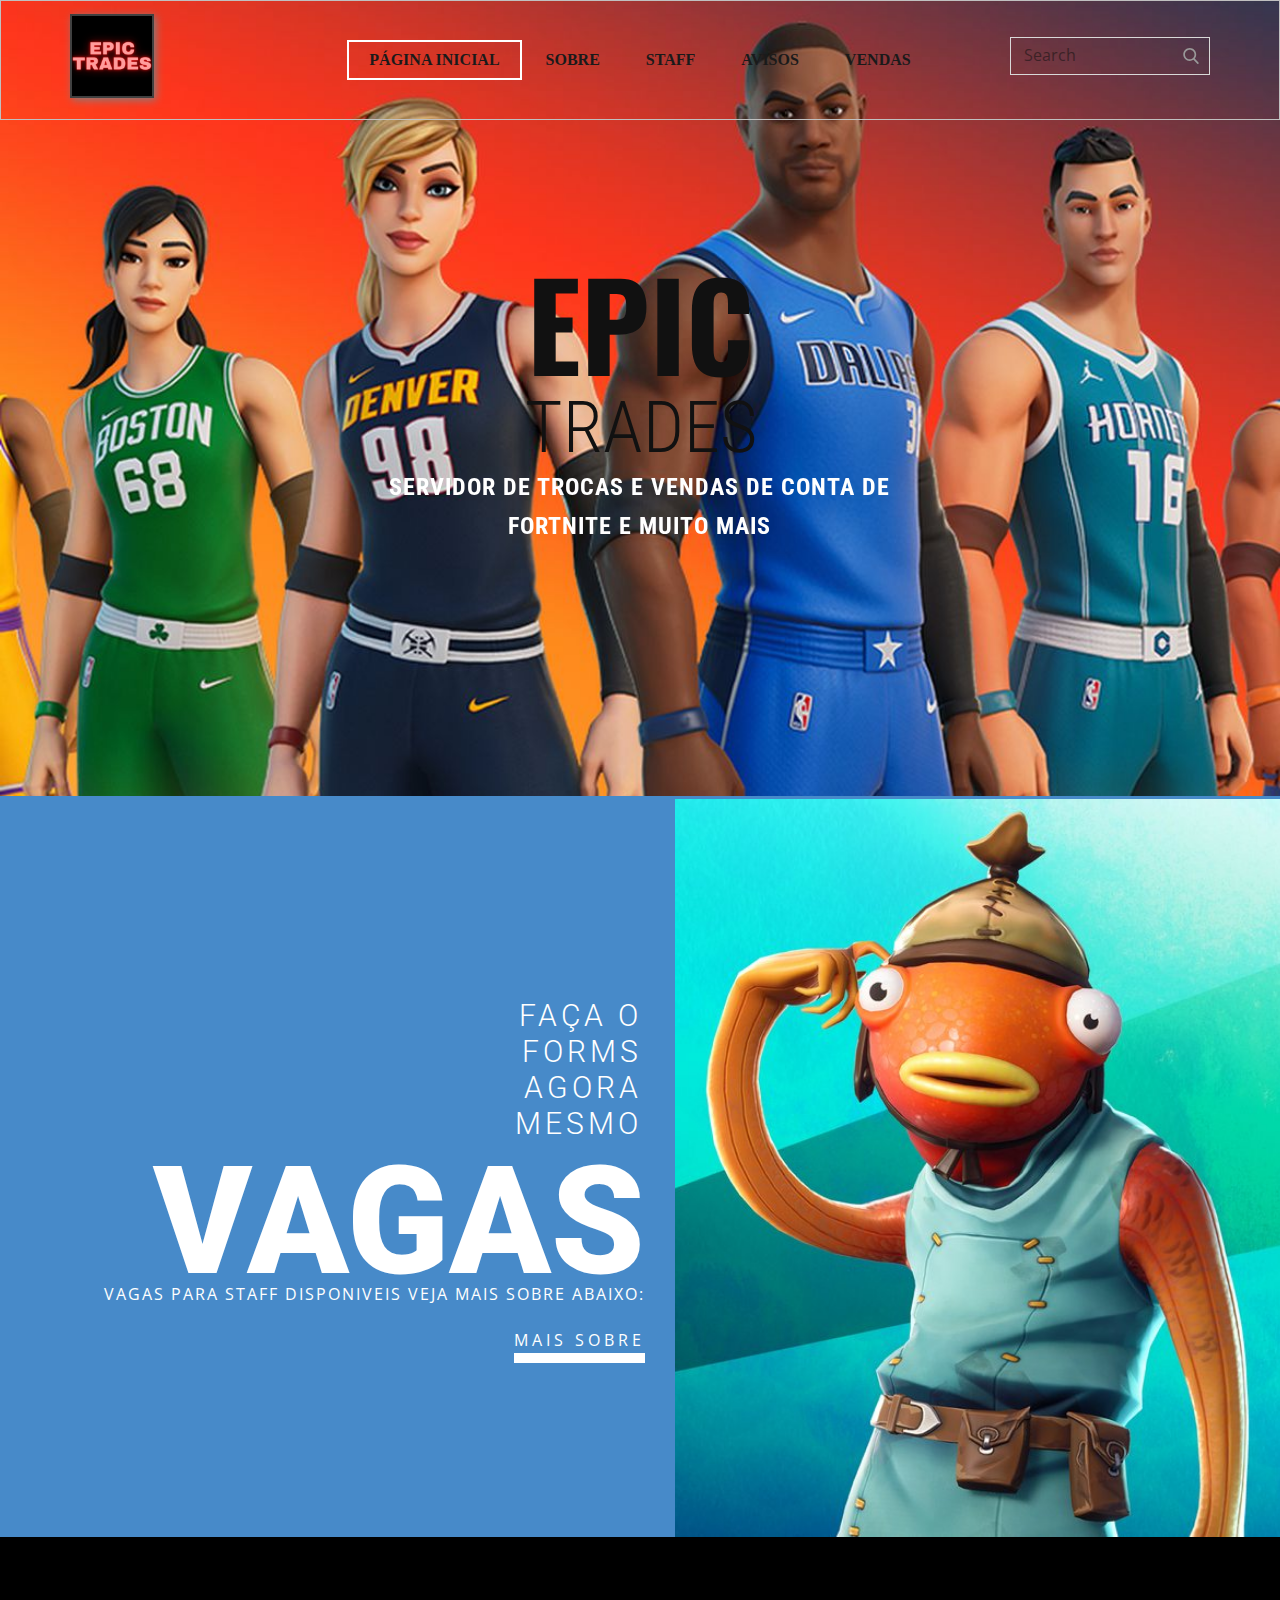
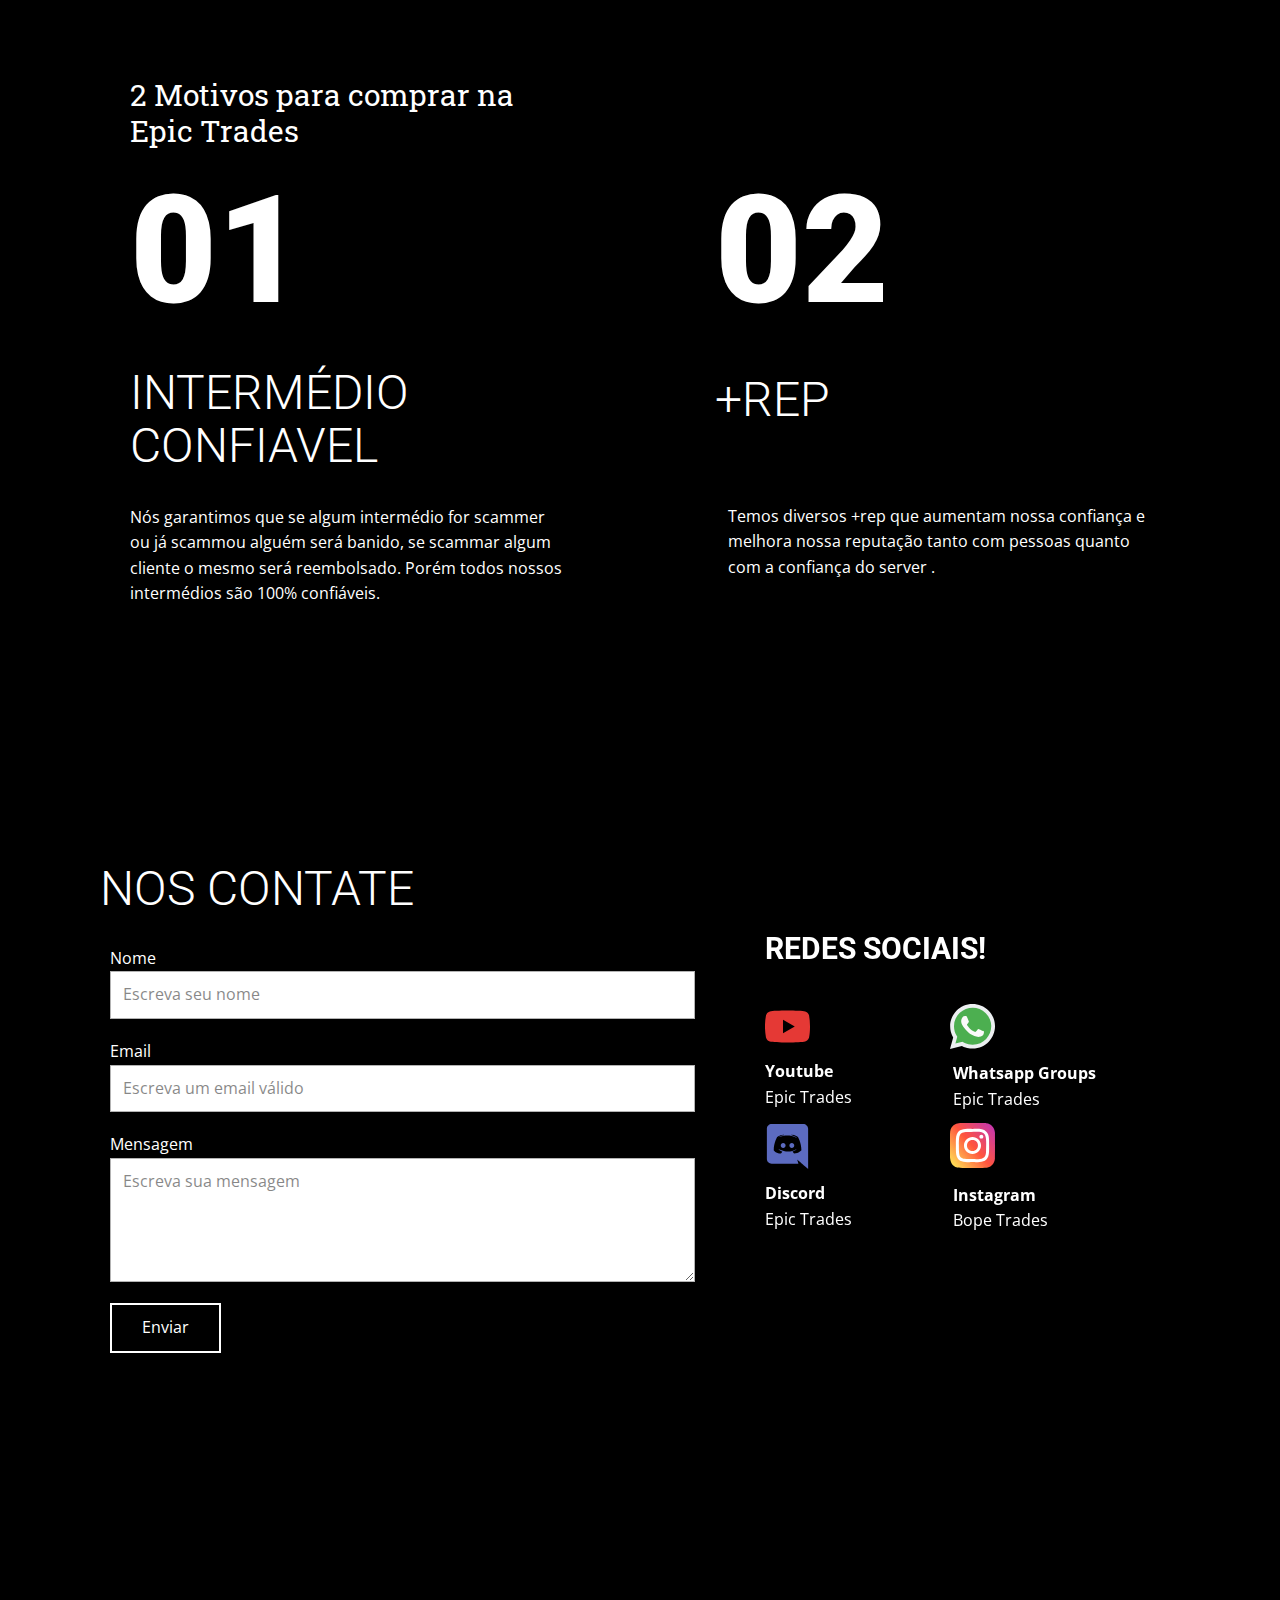
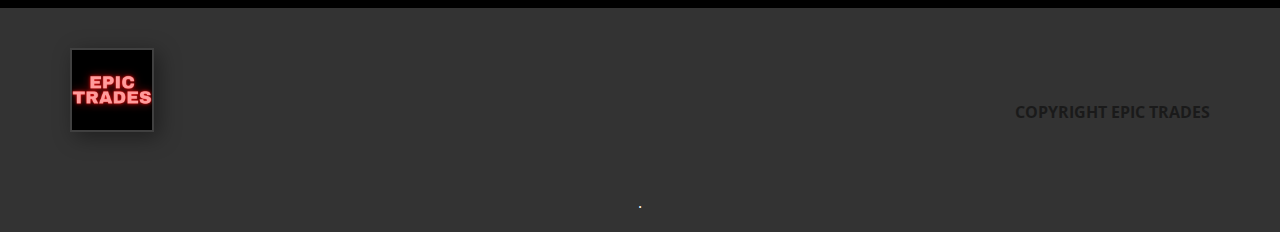
<file: Página-Inicial.html>
<!DOCTYPE html>
<html style="font-size: 16px;" lang="pt-BR">
  <head>
    <meta name="viewport" content="width=device-width, initial-scale=1.0">
    <meta charset="utf-8">
    <meta name="keywords" content="Fortnite, vendas, sorteios, youtube, discord">
    <meta name="description" content="">
    <meta name="page_type" content="np-template-header-footer-from-plugin">
    <title>Página Inicial</title>
    <link rel="stylesheet" href="nicepage.css" media="screen">
<link rel="stylesheet" href="Página-Inicial.css" media="screen">
    <script class="u-script" type="text/javascript" src="jquery.js" defer=""></script>
    <script class="u-script" type="text/javascript" src="nicepage.js" defer=""></script>
    <meta name="generator" content="Dark, wolf">
    <link rel="icon" href="images/favicon.png">
    <link id="u-theme-google-font" rel="stylesheet" href="https://fonts.googleapis.com/css?family=Roboto:100,100i,300,300i,400,400i,500,500i,700,700i,900,900i|Open+Sans:300,300i,400,400i,600,600i,700,700i,800,800i">
    <link id="u-page-google-font" rel="stylesheet" href="https://fonts.googleapis.com/css?family=Oswald:200,300,400,500,600,700|Roboto+Condensed:300,300i,400,400i,700,700i|Roboto+Slab:100,200,300,400,500,600,700,800,900">
    
    
    
    
    
    <script type="application/ld+json">{
		"@context": "http://schema.org",
		"@type": "Organization",
		"name": "Bope Trades Site",
		"url": "index.html",
		"logo": "images/_Logotipo.png"
}</script>
    <meta property="og:title" content="Página Inicial">
    <meta property="og:type" content="website">
    <meta name="theme-color" content="#478ac9">
    <link rel="canonical" href="index.html">
    <meta property="og:url" content="index.html">
  </head>
  <body class="u-body u-overlap"><header class="u-align-center-xs u-border-1 u-border-grey-25 u-clearfix u-header u-header" id="sec-b7b7"><div class="u-clearfix u-sheet u-sheet-1">
        <a href="Sobre.html" data-page-id="509204980" class="u-border-2 u-border-grey-75 u-image u-logo u-image-1" data-image-width="500" data-image-height="500" title="Sobre">
          <img src="images/_Logotipo.png" class="u-logo-image u-logo-image-1" data-image-width="80">
        </a>
        <form action="#" method="get" class="u-border-1 u-border-grey-15 u-search u-search-right u-search-1">
          <button class="u-search-button" type="submit">
            <span class="u-search-icon u-spacing-10 u-text-grey-40">
              <svg class="u-svg-link" preserveAspectRatio="xMidYMin slice" viewBox="0 0 56.966 56.966" style=""><use xmlns:xlink="http://www.w3.org/1999/xlink" xlink:href="#svg-b04b"></use></svg>
              <svg xmlns="http://www.w3.org/2000/svg" xmlns:xlink="http://www.w3.org/1999/xlink" version="1.1" id="svg-b04b" x="0px" y="0px" viewBox="0 0 56.966 56.966" style="enable-background:new 0 0 56.966 56.966;" xml:space="preserve" class="u-svg-content"><path d="M55.146,51.887L41.588,37.786c3.486-4.144,5.396-9.358,5.396-14.786c0-12.682-10.318-23-23-23s-23,10.318-23,23  s10.318,23,23,23c4.761,0,9.298-1.436,13.177-4.162l13.661,14.208c0.571,0.593,1.339,0.92,2.162,0.92  c0.779,0,1.518-0.297,2.079-0.837C56.255,54.982,56.293,53.08,55.146,51.887z M23.984,6c9.374,0,17,7.626,17,17s-7.626,17-17,17  s-17-7.626-17-17S14.61,6,23.984,6z"></path><g></g><g></g><g></g><g></g><g></g><g></g><g></g><g></g><g></g><g></g><g></g><g></g><g></g><g></g><g></g></svg>
            </span>
          </button>
          <input class="u-search-input" type="search" name="search" value="" placeholder="Search">
        </form>
        <nav class="u-align-left u-menu u-menu-dropdown u-nav-spacing-25 u-offcanvas u-menu-1">
          <div class="menu-collapse" style="font-size: 1rem; letter-spacing: 0px; font-weight: 700; text-transform: uppercase;">
            <a class="u-button-style u-custom-active-border-color u-custom-border u-custom-border-color u-custom-borders u-custom-hover-border-color u-custom-left-right-menu-spacing u-custom-padding-bottom u-custom-text-active-color u-custom-text-color u-custom-text-hover-color u-custom-top-bottom-menu-spacing u-nav-link" href="#" style="padding: 4px 0px; font-size: calc(1em + 8px);">
              <svg class="u-svg-link" preserveAspectRatio="xMidYMin slice" viewBox="0 0 302 302" style=""><use xmlns:xlink="http://www.w3.org/1999/xlink" xlink:href="#svg-7b92"></use></svg>
              <svg xmlns="http://www.w3.org/2000/svg" xmlns:xlink="http://www.w3.org/1999/xlink" version="1.1" id="svg-7b92" x="0px" y="0px" viewBox="0 0 302 302" style="enable-background:new 0 0 302 302;" xml:space="preserve" class="u-svg-content"><g><rect y="36" width="302" height="30"></rect><rect y="236" width="302" height="30"></rect><rect y="136" width="302" height="30"></rect>
</g><g></g><g></g><g></g><g></g><g></g><g></g><g></g><g></g><g></g><g></g><g></g><g></g><g></g><g></g><g></g></svg>
            </a>
          </div>
          <div class="u-custom-menu u-nav-container">
            <ul class="u-nav u-spacing-2 u-unstyled u-nav-1"><li class="u-nav-item"><a class="u-border-2 u-border-active-white u-border-hover-grey-50 u-button-style u-nav-link u-text-active-grey-90 u-text-grey-90 u-text-hover-grey-90" href="Página-Inicial.html" style="padding: 10px 20px;">Página Inicial</a>
</li><li class="u-nav-item"><a class="u-border-2 u-border-active-white u-border-hover-grey-50 u-button-style u-nav-link u-text-active-grey-90 u-text-grey-90 u-text-hover-grey-90" href="Sobre.html" style="padding: 10px 20px;">Sobre</a>
</li><li class="u-nav-item"><a class="u-border-2 u-border-active-white u-border-hover-grey-50 u-button-style u-nav-link u-text-active-grey-90 u-text-grey-90 u-text-hover-grey-90" href="Staff.html" style="padding: 10px 20px;">Staff</a>
</li><li class="u-nav-item"><a class="u-border-2 u-border-active-white u-border-hover-grey-50 u-button-style u-nav-link u-text-active-grey-90 u-text-grey-90 u-text-hover-grey-90" href="Avisos.html" style="padding: 10px 20px;">Avisos</a>
</li><li class="u-nav-item"><a class="u-border-2 u-border-active-white u-border-hover-grey-50 u-button-style u-nav-link u-text-active-grey-90 u-text-grey-90 u-text-hover-grey-90" href="Vendas.html" style="padding: 10px 20px;">Vendas</a>
</li></ul>
          </div>
          <div class="u-custom-menu u-nav-container-collapse">
            <div class="u-align-center u-black u-container-style u-inner-container-layout u-opacity u-opacity-95 u-sidenav">
              <div class="u-sidenav-overflow">
                <div class="u-menu-close"></div>
                <ul class="u-align-center u-nav u-popupmenu-items u-unstyled u-nav-2"><li class="u-nav-item"><a class="u-button-style u-nav-link" href="Página-Inicial.html" style="padding: 10px 0px;">Página Inicial</a>
</li><li class="u-nav-item"><a class="u-button-style u-nav-link" href="Sobre.html" style="padding: 10px 0px;">Sobre</a>
</li><li class="u-nav-item"><a class="u-button-style u-nav-link" href="Staff.html" style="padding: 10px 0px;">Staff</a>
</li><li class="u-nav-item"><a class="u-button-style u-nav-link" href="Avisos.html" style="padding: 10px 0px;">Avisos</a>
</li><li class="u-nav-item"><a class="u-button-style u-nav-link" href="Vendas.html" style="padding: 10px 0px;">Vendas</a>
</li></ul>
              </div>
            </div>
            <div class="u-black u-menu-overlay u-opacity u-opacity-70"></div>
          </div>
        </nav>
      </div></header>
    <section class="u-align-center u-clearfix u-image u-valign-middle-md u-valign-middle-xs u-section-1" id="carousel_4063" data-image-width="1200" data-image-height="800">
      <div class="u-clearfix u-sheet u-valign-middle-md u-valign-middle-sm u-valign-middle-xs u-sheet-1">
        <h1 class="u-align-center-lg u-align-center-md u-align-center-sm u-align-center-xs u-custom-font u-font-oswald u-text u-text-body-color u-text-1" data-animation-name="zoomIn" data-animation-duration="1000" data-animation-delay="0" data-animation-direction="Down">epic</h1>
        <h1 class="u-align-center-lg u-align-center-md u-align-center-sm u-align-center-xs u-custom-font u-font-roboto-condensed u-text u-text-2">TRADES</h1>
        <p class="u-align-center-lg u-align-center-md u-align-center-sm u-align-center-xs u-custom-font u-font-roboto-condensed u-large-text u-text u-text-variant u-text-white u-text-3">Servidor de trocas e vendas de conta de fortnite e muito mais</p>
      </div>
    </section>
    <section class="u-align-center-xs u-clearfix u-palette-1-base u-valign-middle-sm u-section-2" id="carousel_2a9d">
      <div class="u-clearfix u-layout-wrap u-layout-wrap-1">
        <div class="u-layout">
          <div class="u-layout-row">
            <div class="u-align-center-sm u-align-center-xs u-align-right-lg u-align-right-md u-align-right-xl u-container-style u-layout-cell u-left-cell u-size-30 u-layout-cell-1">
              <div class="u-container-layout u-container-layout-1">
                <h3 class="u-text u-text-1">Faça o forms agora mesmo</h3>
                <h1 class="u-text u-text-2">vagas<br>
                </h1>
                <p class="u-text u-text-3">vagas para staff disponiveis veja mais sobre abaixo:</p>
                <a href="Staff.html" data-page-id="914726918" class="u-active-none u-border-10 u-border-white u-btn u-btn-rectangle u-button-style u-hover-none u-none u-btn-1" target="_blank">mais sobre</a>
              </div>
            </div>
            <div class="u-container-style u-image u-layout-cell u-right-cell u-size-30 u-image-1" data-image-width="1200" data-image-height="675">
              <div class="u-container-layout u-container-layout-2"></div>
            </div>
          </div>
        </div>
      </div>
    </section>
    <section class="u-align-center u-black u-clearfix u-section-3" id="carousel_c7f6">
      <div class="u-clearfix u-sheet u-valign-middle u-sheet-1">
        <div class="u-clearfix u-expanded-width u-gutter-30 u-layout-wrap u-layout-wrap-1">
          <div class="u-gutter-0 u-layout">
            <div class="u-layout-row">
              <div class="u-align-center-sm u-align-center-xs u-align-left-lg u-align-left-md u-align-left-xl u-container-style u-layout-cell u-left-cell u-size-30 u-layout-cell-1">
                <div class="u-container-layout u-valign-top u-container-layout-1">
                  <h3 class="u-custom-font u-font-roboto-slab u-text u-text-1">2 Motivos para comprar na Epic&nbsp;Trades</h3>
                  <h1 class="u-text u-text-2">01</h1>
                  <h2 class="u-text u-text-3">intermédio confiavel</h2>
                  <p class="u-text u-text-4">Nós garantimos que se algum intermédio for scammer ou já scammou alguém será banido, se scammar algum cliente o mesmo será reembolsado. Porém todos nossos intermédios são 100% confiáveis.</p>
                </div>
              </div>
              <div class="u-align-center-sm u-align-center-xs u-align-left-lg u-align-left-md u-align-left-xl u-container-style u-layout-cell u-right-cell u-size-30 u-layout-cell-2">
                <div class="u-container-layout u-container-layout-2">
                  <h1 class="u-text u-text-5">02</h1>
                  <h2 class="u-text u-text-6">+rep</h2>
                  <p class="u-text u-text-7">Temos diversos +rep que aumentam nossa confiança e melhora nossa reputação tanto com pessoas quanto com a confiança do server .</p>
                </div>
              </div>
            </div>
          </div>
        </div>
      </div>
    </section>
    <section class="u-black u-clearfix u-section-4" id="carousel_149e">
      <div class="u-clearfix u-sheet u-sheet-1">
        <div class="u-clearfix u-expanded-width u-layout-wrap u-layout-wrap-1">
          <div class="u-layout">
            <div class="u-layout-row">
              <div class="u-align-center-sm u-align-center-xs u-align-left-lg u-align-left-md u-align-left-xl u-container-style u-layout-cell u-left-cell u-size-35 u-layout-cell-1">
                <div class="u-container-layout u-valign-top u-container-layout-1">
                  <h2 class="u-text u-text-1">nos contate</h2>
                  <div class="u-expanded-width u-form u-form-1">
                    <form action="scripts/form-carousel_149e.php" method="POST" class="u-clearfix u-form-spacing-20 u-form-vertical u-inner-form" style="padding: 10px" source="customphp" name="form">
                      <div class="u-form-group u-form-name">
                        <label for="name-55d7" class="u-label">Nome</label>
                        <input type="text" placeholder="Escreva seu nome" id="name-55d7" name="name" class="u-border-1 u-border-grey-30 u-input u-input-rectangle u-white" required="">
                      </div>
                      <div class="u-form-email u-form-group">
                        <label for="email-55d7" class="u-label">Email</label>
                        <input type="email" placeholder="Escreva um email válido" id="email-55d7" name="email" class="u-border-1 u-border-grey-30 u-input u-input-rectangle u-white" required="">
                      </div>
                      <div class="u-form-group u-form-message">
                        <label for="message-55d7" class="u-label">Mensagem</label>
                        <textarea placeholder="Escreva sua mensagem" rows="4" cols="50" id="message-55d7" name="message" class="u-border-1 u-border-grey-30 u-input u-input-rectangle u-white" required=""></textarea>
                      </div>
                      <div class="u-align-left u-form-group u-form-submit">
                        <a href="#" class="u-border-2 u-border-white u-btn u-btn-submit u-button-style u-none u-btn-1">Enviar<br>
                        </a>
                        <input type="submit" value="submit" class="u-form-control-hidden">
                      </div>
                      <div class="u-form-send-message u-form-send-success"> Thank you! Your message has been sent. </div>
                      <div class="u-form-send-error u-form-send-message"> Unable to send your message. Please fix errors then try again. </div>
                      <input type="hidden" value="" name="recaptchaResponse">
                    </form>
                  </div>
                </div>
              </div>
              <div class="u-align-center-sm u-align-center-xs u-align-left-lg u-align-left-md u-align-left-xl u-container-style u-layout-cell u-right-cell u-size-25 u-layout-cell-2" data-animation-name="jackInTheBox" data-animation-duration="1000" data-animation-delay="0" data-animation-direction="">
                <div class="u-container-layout u-container-layout-2">
                  <h2 class="u-text u-text-2">REdes sociais!</h2><span class="u-icon u-icon-rectangle u-icon-1" data-animation-name="fadeIn" data-animation-duration="2000" data-animation-delay="0" data-animation-direction="" data-href="https://www.youtube.com/channel/UC1bflBebaC-5mwoNdWGR8nA" data-target="_blank"><svg class="u-svg-link" preserveAspectRatio="xMidYMin slice" viewBox="0 0 24 24" style=""><use xmlns:xlink="http://www.w3.org/1999/xlink" xlink:href="#svg-7280"></use></svg><svg class="u-svg-content" viewBox="0 0 24 24" id="svg-7280"><path d="m.522 17.874c.49 1.738 1.989 2.056 2.089 2.117 2.467.672 16.295.674 18.799 0 1.715-.496 2.03-2.017 2.089-2.117.653-3.474.696-8.003-.03-11.945l.03.196c-.49-1.738-1.989-2.056-2.089-2.117-2.434-.661-16.298-.686-18.799 0-1.715.497-2.03 2.017-2.089 2.117-.699 3.651-.734 7.84 0 11.749zm9.086-2.223v-7.293l6.266 3.652z" fill="currentColor"></path></svg></span><span class="u-icon u-icon-circle u-text-palette-1-base u-icon-2"><svg class="u-svg-link" preserveAspectRatio="xMidYMin slice" viewBox="0 0 24 24" style=""><use xmlns:xlink="http://www.w3.org/1999/xlink" xlink:href="#svg-bded"></use></svg><svg class="u-svg-content" viewBox="0 0 24 24" id="svg-bded"><path d="m20.52 3.449c-2.28-2.204-5.28-3.449-8.475-3.449-9.17 0-14.928 9.935-10.349 17.838l-1.696 6.162 6.335-1.652c2.76 1.491 5.021 1.359 5.716 1.447 10.633 0 15.926-12.864 8.454-20.307z" fill="#eceff1"></path><path d="m12.067 21.751-.006-.001h-.016c-3.182 0-5.215-1.507-5.415-1.594l-3.75.975 1.005-3.645-.239-.375c-.99-1.576-1.516-3.391-1.516-5.26 0-8.793 10.745-13.19 16.963-6.975 6.203 6.15 1.848 16.875-7.026 16.875z" fill="#4caf50"></path><path d="m17.507 14.307-.009.075c-.301-.15-1.767-.867-2.04-.966-.613-.227-.44-.036-1.617 1.312-.175.195-.349.21-.646.075-.3-.15-1.263-.465-2.403-1.485-.888-.795-1.484-1.77-1.66-2.07-.293-.506.32-.578.878-1.634.1-.21.049-.375-.025-.524-.075-.15-.672-1.62-.922-2.206-.24-.584-.487-.51-.672-.51-.576-.05-.997-.042-1.368.344-1.614 1.774-1.207 3.604.174 5.55 2.714 3.552 4.16 4.206 6.804 5.114.714.227 1.365.195 1.88.121.574-.091 1.767-.721 2.016-1.426.255-.705.255-1.29.18-1.425-.074-.135-.27-.21-.57-.345z" fill="#fafafa"></path></svg></span>
                  <p class="u-text u-text-3" data-animation-name="fadeIn" data-animation-duration="2000" data-animation-delay="0" data-animation-direction="Left"><b>Youtube</b>
                    <br>Epic Trades<br>
                  </p>
                  <p class="u-text u-text-4" data-animation-name="fadeIn" data-animation-duration="2000" data-animation-delay="0" data-animation-direction="Left"><b>Whatsapp Groups</b>
                    <br>Epic Trades<br>
                  </p><span class="u-icon u-icon-circle u-icon-3" data-href="https://www.instagram.com/bope_trades/" data-target="_blank"><svg class="u-svg-link" preserveAspectRatio="xMidYMin slice" viewBox="0 0 24 24" style=""><use xmlns:xlink="http://www.w3.org/1999/xlink" xlink:href="#svg-47b8"></use></svg><svg class="u-svg-content" viewBox="0 0 24 24" id="svg-47b8"><linearGradient id="SVGID_1_" gradientTransform="matrix(0 -1.982 -1.844 0 -132.522 -51.077)" gradientUnits="userSpaceOnUse" x1="-37.106" x2="-26.555" y1="-72.705" y2="-84.047"><stop offset="0" stop-color="#fd5"></stop><stop offset=".5" stop-color="#ff543e"></stop><stop offset="1" stop-color="#c837ab"></stop>
</linearGradient><path d="m1.5 1.633c-1.886 1.959-1.5 4.04-1.5 10.362 0 5.25-.916 10.513 3.878 11.752 1.497.385 14.761.385 16.256-.002 1.996-.515 3.62-2.134 3.842-4.957.031-.394.031-13.185-.001-13.587-.236-3.007-2.087-4.74-4.526-5.091-.559-.081-.671-.105-3.539-.11-10.173.005-12.403-.448-14.41 1.633z" fill="url(#SVGID_1_)"></path><path d="m11.998 3.139c-3.631 0-7.079-.323-8.396 3.057-.544 1.396-.465 3.209-.465 5.805 0 2.278-.073 4.419.465 5.804 1.314 3.382 4.79 3.058 8.394 3.058 3.477 0 7.062.362 8.395-3.058.545-1.41.465-3.196.465-5.804 0-3.462.191-5.697-1.488-7.375-1.7-1.7-3.999-1.487-7.374-1.487zm-.794 1.597c7.574-.012 8.538-.854 8.006 10.843-.189 4.137-3.339 3.683-7.211 3.683-7.06 0-7.263-.202-7.263-7.265 0-7.145.56-7.257 6.468-7.263zm5.524 1.471c-.587 0-1.063.476-1.063 1.063s.476 1.063 1.063 1.063 1.063-.476 1.063-1.063-.476-1.063-1.063-1.063zm-4.73 1.243c-2.513 0-4.55 2.038-4.55 4.551s2.037 4.55 4.55 4.55 4.549-2.037 4.549-4.55-2.036-4.551-4.549-4.551zm0 1.597c3.905 0 3.91 5.908 0 5.908-3.904 0-3.91-5.908 0-5.908z" fill="#fff"></path></svg></span><span class="u-icon u-icon-rectangle u-text-palette-1-base u-icon-4" data-href="https://discord.gg/qEa8XzWVZ3" data-target="_blank" data-animation-name="fadeIn" data-animation-duration="2000" data-animation-delay="0" data-animation-direction="Left"><svg class="u-svg-link" preserveAspectRatio="xMidYMin slice" viewBox="0 0 24 24" style=""><use xmlns:xlink="http://www.w3.org/1999/xlink" xlink:href="#svg-61d8"></use></svg><svg class="u-svg-content" viewBox="0 0 24 24" id="svg-61d8"><g fill="currentColor"><path d="m3.58 21.196h14.259l-.681-2.205c.101.088 5.842 5.009 5.842 5.009v-21.525c-.068-1.338-1.22-2.475-2.648-2.475l-16.767.003c-1.427 0-2.585 1.139-2.585 2.477v16.24c0 1.411 1.156 2.476 2.58 2.476zm10.548-15.513-.033.012.012-.012zm-7.631 1.269c1.833-1.334 3.532-1.27 3.532-1.27l.137.135c-2.243.535-3.26 1.537-3.26 1.537.104-.022 4.633-2.635 10.121.066 0 0-1.019-.937-3.124-1.537l.186-.183c.291.001 1.831.055 3.479 1.26 0 0 1.844 3.15 1.844 7.02-.061-.074-1.144 1.666-3.931 1.726 0 0-.472-.534-.808-1 1.63-.468 2.24-1.404 2.24-1.404-3.173 1.998-5.954 1.686-9.281.336-.031 0-.045-.014-.061-.03v-.006c-.016-.015-.03-.03-.061-.03h-.06c-.204-.134-.34-.2-.34-.2s.609.936 2.174 1.404c-.411.469-.818 1.002-.818 1.002-2.786-.066-3.802-1.806-3.802-1.806 0-3.876 1.833-7.02 1.833-7.02z"></path><path d="m14.308 12.771c.711 0 1.29-.6 1.29-1.34 0-.735-.576-1.335-1.29-1.335v.003c-.708 0-1.288.598-1.29 1.338 0 .734.579 1.334 1.29 1.334z"></path><path d="m9.69 12.771c.711 0 1.29-.6 1.29-1.34 0-.735-.575-1.335-1.286-1.335l-.004.003c-.711 0-1.29.598-1.29 1.338 0 .734.579 1.334 1.29 1.334z"></path>
</g></svg></span>
                  <p class="u-text u-text-5" data-animation-name="fadeIn" data-animation-duration="2000" data-animation-delay="0" data-animation-direction="Left"><b>Discord</b>
                    <br>Epic Trades
                  </p>
                  <p class="u-text u-text-6"><b>Instagram</b>
                    <br>Bope Trades
                  </p>
                </div>
              </div>
            </div>
          </div>
        </div>
      </div>
    </section>
    
    
    <footer class="u-clearfix u-footer u-grey-80" id="sec-76c3"><div class="u-clearfix u-sheet u-valign-middle u-sheet-1">
        <a href="Página-Inicial.html" data-page-id="93453640" class="u-border-2 u-border-grey-75 u-image u-logo u-image-1" data-image-width="500" data-image-height="500" title="Página Inicial">
          <img src="images/_Logotipo.png" class="u-logo-image u-logo-image-1" data-image-width="80">
        </a>
        <nav class="u-menu u-menu-dropdown u-offcanvas u-menu-1">
          <div class="menu-collapse" style="font-size: 1rem; font-weight: 700; letter-spacing: 0px; text-transform: uppercase;">
            <a class="u-button-style u-custom-active-border-color u-custom-border u-custom-border-color u-custom-borders u-custom-hover-border-color u-custom-text-active-color u-custom-text-color u-custom-text-hover-color u-custom-top-bottom-menu-spacing u-nav-link" href="#" style="padding: 2px 0px; font-size: calc(1em + 4px);">
              <svg><use xmlns:xlink="http://www.w3.org/1999/xlink" xlink:href="#menu-hamburger"></use></svg>
              <svg version="1.1" xmlns="http://www.w3.org/2000/svg" xmlns:xlink="http://www.w3.org/1999/xlink"><defs><symbol id="menu-hamburger" viewBox="0 0 16 16" style="width: 16px; height: 16px;"><rect y="1" width="16" height="2"></rect><rect y="7" width="16" height="2"></rect><rect y="13" width="16" height="2"></rect>
</symbol>
</defs></svg>
            </a>
          </div>
          <div class="u-custom-menu u-nav-container">
            <ul class="u-nav u-spacing-30 u-unstyled u-nav-1"><li class="u-nav-item"><a class="u-border-2 u-border-active-palette-1-base u-border-hover-palette-1-base u-border-no-left u-border-no-right u-border-no-top u-button-style u-nav-link u-text-active-palette-1-base u-text-grey-90 u-text-hover-grey-90" href="Page-1.html" style="padding: 10px 0px;">copyright Epic Trades</a>
</li></ul>
          </div>
          <div class="u-custom-menu u-nav-container-collapse">
            <div class="u-black u-container-style u-inner-container-layout u-opacity u-opacity-95 u-sidenav">
              <div class="u-sidenav-overflow">
                <div class="u-menu-close"></div>
                <ul class="u-align-center u-nav u-popupmenu-items u-unstyled u-nav-2"><li class="u-nav-item"><a class="u-button-style u-nav-link" href="Page-1.html" style="padding: 10px 0px;">copyright Epic Trades</a>
</li></ul>
              </div>
            </div>
            <div class="u-black u-menu-overlay u-opacity u-opacity-70"></div>
          </div>
        </nav>
      </div></footer>
    <section class="u-backlink u-clearfix u-grey-80">
      </a>. 
    </section>
  </body>
</html>
</file>
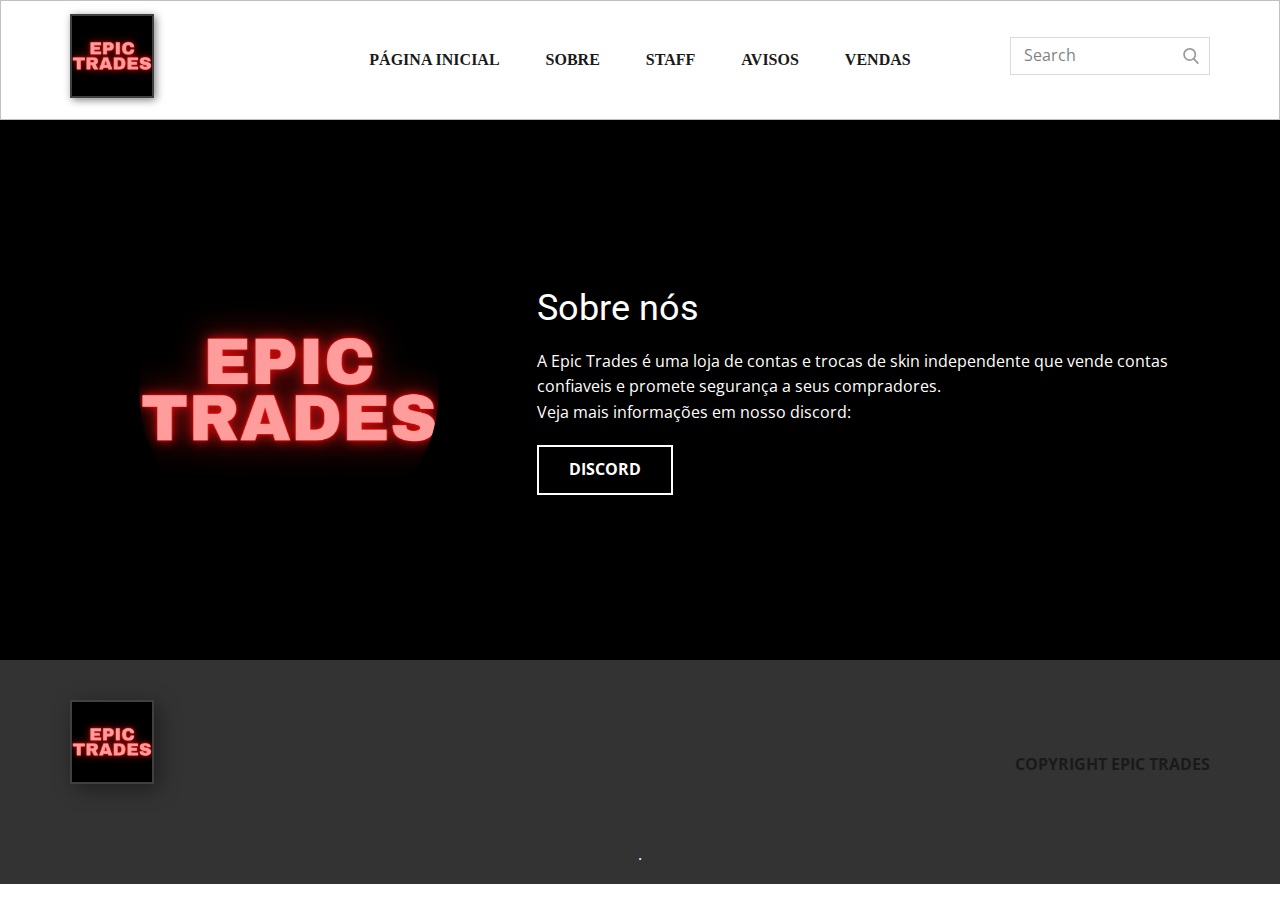
<file: Sobre.html>
<!DOCTYPE html>
<html style="font-size: 16px;" lang="pt-BR">
  <head>
    <meta name="viewport" content="width=device-width, initial-scale=1.0">
    <meta charset="utf-8">
    <meta name="keywords" content="Sobre nós">
    <meta name="description" content="">
    <meta name="page_type" content="np-template-header-footer-from-plugin">
    <title>Sobre</title>
    <link rel="stylesheet" href="nicepage.css" media="screen">
<link rel="stylesheet" href="Sobre.css" media="screen">
    <script class="u-script" type="text/javascript" src="jquery.js" defer=""></script>
    <script class="u-script" type="text/javascript" src="nicepage.js" defer=""></script>
    <meta name="generator" content="Dark, wolf">
    <link rel="icon" href="images/favicon.png">
    <link id="u-theme-google-font" rel="stylesheet" href="https://fonts.googleapis.com/css?family=Roboto:100,100i,300,300i,400,400i,500,500i,700,700i,900,900i|Open+Sans:300,300i,400,400i,600,600i,700,700i,800,800i">
    
    
    <script type="application/ld+json">{
		"@context": "http://schema.org",
		"@type": "Organization",
		"name": "Bope Trades Site",
		"url": "index.html",
		"logo": "images/_Logotipo.png"
}</script>
    <meta property="og:title" content="Sobre">
    <meta property="og:type" content="website">
    <meta name="theme-color" content="#478ac9">
    <link rel="canonical" href="index.html">
    <meta property="og:url" content="index.html">
  </head>
  <body class="u-body"><header class="u-align-center-xs u-border-1 u-border-grey-25 u-clearfix u-header u-header" id="sec-b7b7"><div class="u-clearfix u-sheet u-sheet-1">
        <a href="Sobre.html" data-page-id="509204980" class="u-border-2 u-border-grey-75 u-image u-logo u-image-1" data-image-width="500" data-image-height="500" title="Sobre">
          <img src="images/_Logotipo.png" class="u-logo-image u-logo-image-1" data-image-width="80">
        </a>
        <form action="#" method="get" class="u-border-1 u-border-grey-15 u-search u-search-right u-search-1">
          <button class="u-search-button" type="submit">
            <span class="u-search-icon u-spacing-10 u-text-grey-40">
              <svg class="u-svg-link" preserveAspectRatio="xMidYMin slice" viewBox="0 0 56.966 56.966" style=""><use xmlns:xlink="http://www.w3.org/1999/xlink" xlink:href="#svg-b04b"></use></svg>
              <svg xmlns="http://www.w3.org/2000/svg" xmlns:xlink="http://www.w3.org/1999/xlink" version="1.1" id="svg-b04b" x="0px" y="0px" viewBox="0 0 56.966 56.966" style="enable-background:new 0 0 56.966 56.966;" xml:space="preserve" class="u-svg-content"><path d="M55.146,51.887L41.588,37.786c3.486-4.144,5.396-9.358,5.396-14.786c0-12.682-10.318-23-23-23s-23,10.318-23,23  s10.318,23,23,23c4.761,0,9.298-1.436,13.177-4.162l13.661,14.208c0.571,0.593,1.339,0.92,2.162,0.92  c0.779,0,1.518-0.297,2.079-0.837C56.255,54.982,56.293,53.08,55.146,51.887z M23.984,6c9.374,0,17,7.626,17,17s-7.626,17-17,17  s-17-7.626-17-17S14.61,6,23.984,6z"></path><g></g><g></g><g></g><g></g><g></g><g></g><g></g><g></g><g></g><g></g><g></g><g></g><g></g><g></g><g></g></svg>
            </span>
          </button>
          <input class="u-search-input" type="search" name="search" value="" placeholder="Search">
        </form>
        <nav class="u-align-left u-menu u-menu-dropdown u-nav-spacing-25 u-offcanvas u-menu-1">
          <div class="menu-collapse" style="font-size: 1rem; letter-spacing: 0px; font-weight: 700; text-transform: uppercase;">
            <a class="u-button-style u-custom-active-border-color u-custom-border u-custom-border-color u-custom-borders u-custom-hover-border-color u-custom-left-right-menu-spacing u-custom-padding-bottom u-custom-text-active-color u-custom-text-color u-custom-text-hover-color u-custom-top-bottom-menu-spacing u-nav-link" href="#" style="padding: 4px 0px; font-size: calc(1em + 8px);">
              <svg class="u-svg-link" preserveAspectRatio="xMidYMin slice" viewBox="0 0 302 302" style=""><use xmlns:xlink="http://www.w3.org/1999/xlink" xlink:href="#svg-7b92"></use></svg>
              <svg xmlns="http://www.w3.org/2000/svg" xmlns:xlink="http://www.w3.org/1999/xlink" version="1.1" id="svg-7b92" x="0px" y="0px" viewBox="0 0 302 302" style="enable-background:new 0 0 302 302;" xml:space="preserve" class="u-svg-content"><g><rect y="36" width="302" height="30"></rect><rect y="236" width="302" height="30"></rect><rect y="136" width="302" height="30"></rect>
</g><g></g><g></g><g></g><g></g><g></g><g></g><g></g><g></g><g></g><g></g><g></g><g></g><g></g><g></g><g></g></svg>
            </a>
          </div>
          <div class="u-custom-menu u-nav-container">
            <ul class="u-nav u-spacing-2 u-unstyled u-nav-1"><li class="u-nav-item"><a class="u-border-2 u-border-active-white u-border-hover-grey-50 u-button-style u-nav-link u-text-active-grey-90 u-text-grey-90 u-text-hover-grey-90" href="Página-Inicial.html" style="padding: 10px 20px;">Página Inicial</a>
</li><li class="u-nav-item"><a class="u-border-2 u-border-active-white u-border-hover-grey-50 u-button-style u-nav-link u-text-active-grey-90 u-text-grey-90 u-text-hover-grey-90" href="Sobre.html" style="padding: 10px 20px;">Sobre</a>
</li><li class="u-nav-item"><a class="u-border-2 u-border-active-white u-border-hover-grey-50 u-button-style u-nav-link u-text-active-grey-90 u-text-grey-90 u-text-hover-grey-90" href="Staff.html" style="padding: 10px 20px;">Staff</a>
</li><li class="u-nav-item"><a class="u-border-2 u-border-active-white u-border-hover-grey-50 u-button-style u-nav-link u-text-active-grey-90 u-text-grey-90 u-text-hover-grey-90" href="Avisos.html" style="padding: 10px 20px;">Avisos</a>
</li><li class="u-nav-item"><a class="u-border-2 u-border-active-white u-border-hover-grey-50 u-button-style u-nav-link u-text-active-grey-90 u-text-grey-90 u-text-hover-grey-90" href="Vendas.html" style="padding: 10px 20px;">Vendas</a>
</li></ul>
          </div>
          <div class="u-custom-menu u-nav-container-collapse">
            <div class="u-align-center u-black u-container-style u-inner-container-layout u-opacity u-opacity-95 u-sidenav">
              <div class="u-sidenav-overflow">
                <div class="u-menu-close"></div>
                <ul class="u-align-center u-nav u-popupmenu-items u-unstyled u-nav-2"><li class="u-nav-item"><a class="u-button-style u-nav-link" href="Página-Inicial.html" style="padding: 10px 0px;">Página Inicial</a>
</li><li class="u-nav-item"><a class="u-button-style u-nav-link" href="Sobre.html" style="padding: 10px 0px;">Sobre</a>
</li><li class="u-nav-item"><a class="u-button-style u-nav-link" href="Staff.html" style="padding: 10px 0px;">Staff</a>
</li><li class="u-nav-item"><a class="u-button-style u-nav-link" href="Avisos.html" style="padding: 10px 0px;">Avisos</a>
</li><li class="u-nav-item"><a class="u-button-style u-nav-link" href="Vendas.html" style="padding: 10px 0px;">Vendas</a>
</li></ul>
              </div>
            </div>
            <div class="u-black u-menu-overlay u-opacity u-opacity-70"></div>
          </div>
        </nav>
      </div></header>
    <section class="u-black u-clearfix u-section-1" id="sec-6678">
      <div class="u-clearfix u-sheet u-sheet-1">
        <div class="u-clearfix u-expanded-width u-gutter-0 u-layout-wrap u-layout-wrap-1">
          <div class="u-layout">
            <div class="u-layout-row">
              <div class="u-align-center u-container-style u-layout-cell u-left-cell u-size-23 u-layout-cell-1">
                <div class="u-container-layout u-valign-middle u-container-layout-1">
                  <div alt="" class="u-image u-image-circle u-image-1" src="" data-image-width="500" data-image-height="500"></div>
                </div>
              </div>
              <div class="u-align-left u-container-style u-layout-cell u-right-cell u-size-37 u-layout-cell-2">
                <div class="u-container-layout u-container-layout-2">
                  <h2 class="u-text u-text-1">Sobre nós</h2>
                  <p class="u-text u-text-2">A Epic Trades é uma loja de contas e trocas de skin independente que vende contas confiaveis e promete segurança a seus compradores.<br>Veja mais informações em nosso discord:
                  </p>
                  <a href="" class="u-active-white u-border-2 u-border-white u-btn u-button-style u-hover-grey-75 u-none u-text-hover-white u-text-white u-btn-1">discord</a>
                </div>
              </div>
            </div>
          </div>
        </div>
      </div>
    </section>
    
    
    <footer class="u-clearfix u-footer u-grey-80" id="sec-76c3"><div class="u-clearfix u-sheet u-valign-middle u-sheet-1">
        <a href="Página-Inicial.html" data-page-id="93453640" class="u-border-2 u-border-grey-75 u-image u-logo u-image-1" data-image-width="500" data-image-height="500" title="Página Inicial">
          <img src="images/_Logotipo.png" class="u-logo-image u-logo-image-1" data-image-width="80">
        </a>
        <nav class="u-menu u-menu-dropdown u-offcanvas u-menu-1">
          <div class="menu-collapse" style="font-size: 1rem; font-weight: 700; letter-spacing: 0px; text-transform: uppercase;">
            <a class="u-button-style u-custom-active-border-color u-custom-border u-custom-border-color u-custom-borders u-custom-hover-border-color u-custom-text-active-color u-custom-text-color u-custom-text-hover-color u-custom-top-bottom-menu-spacing u-nav-link" href="#" style="padding: 2px 0px; font-size: calc(1em + 4px);">
              <svg><use xmlns:xlink="http://www.w3.org/1999/xlink" xlink:href="#menu-hamburger"></use></svg>
              <svg version="1.1" xmlns="http://www.w3.org/2000/svg" xmlns:xlink="http://www.w3.org/1999/xlink"><defs><symbol id="menu-hamburger" viewBox="0 0 16 16" style="width: 16px; height: 16px;"><rect y="1" width="16" height="2"></rect><rect y="7" width="16" height="2"></rect><rect y="13" width="16" height="2"></rect>
</symbol>
</defs></svg>
            </a>
          </div>
          <div class="u-custom-menu u-nav-container">
            <ul class="u-nav u-spacing-30 u-unstyled u-nav-1"><li class="u-nav-item"><a class="u-border-2 u-border-active-palette-1-base u-border-hover-palette-1-base u-border-no-left u-border-no-right u-border-no-top u-button-style u-nav-link u-text-active-palette-1-base u-text-grey-90 u-text-hover-grey-90" href="Page-1.html" style="padding: 10px 0px;">copyright Epic Trades</a>
</li></ul>
          </div>
          <div class="u-custom-menu u-nav-container-collapse">
            <div class="u-black u-container-style u-inner-container-layout u-opacity u-opacity-95 u-sidenav">
              <div class="u-sidenav-overflow">
                <div class="u-menu-close"></div>
                <ul class="u-align-center u-nav u-popupmenu-items u-unstyled u-nav-2"><li class="u-nav-item"><a class="u-button-style u-nav-link" href="Page-1.html" style="padding: 10px 0px;">copyright Epic Trades</a>
</li></ul>
              </div>
            </div>
            <div class="u-black u-menu-overlay u-opacity u-opacity-70"></div>
          </div>
        </nav>
      </div></footer>
    <section class="u-backlink u-clearfix u-grey-80">
      </a>. 
    </section>
  </body>
</html>
</file>
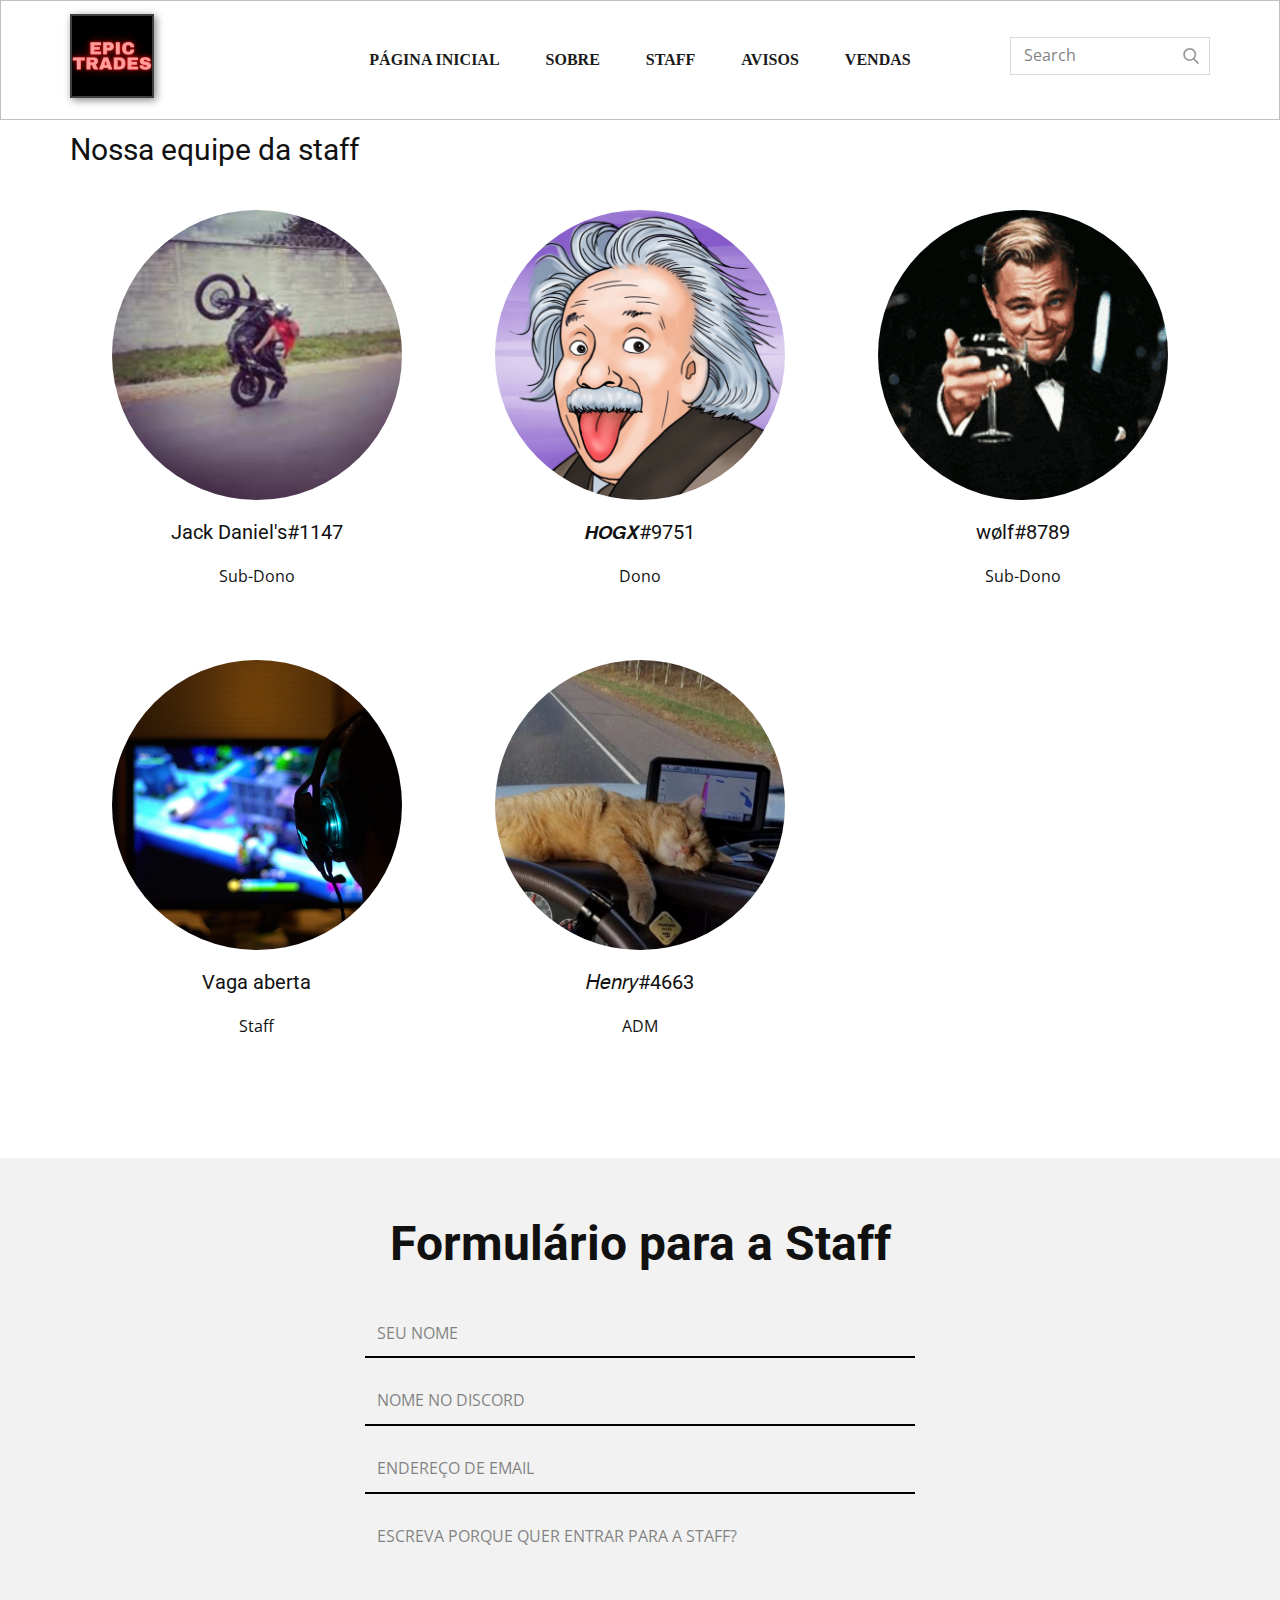
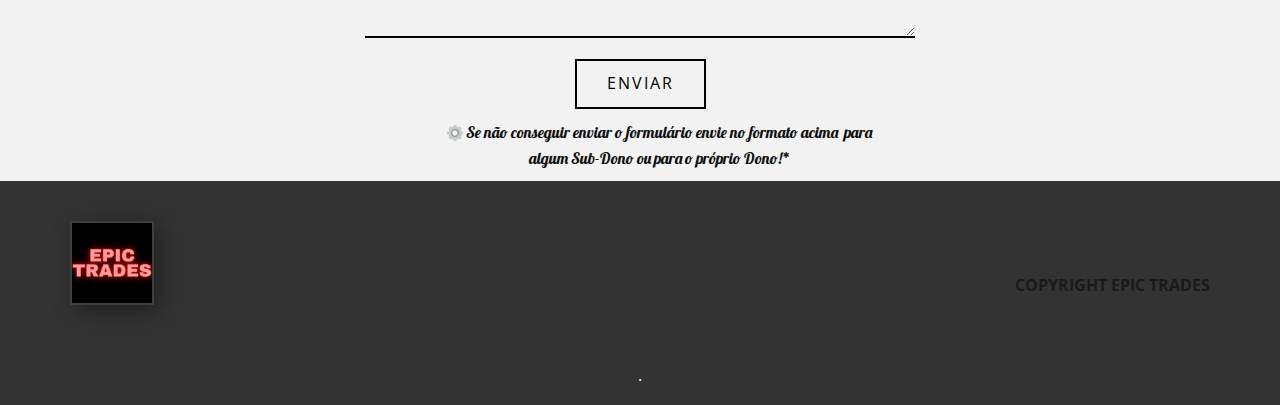
<file: Staff.html>
<!DOCTYPE html>
<html style="font-size: 16px;" lang="pt-BR">
  <head>
    <meta name="viewport" content="width=device-width, initial-scale=1.0">
    <meta charset="utf-8">
    <meta name="keywords" content="">
    <meta name="description" content="">
    <meta name="page_type" content="np-template-header-footer-from-plugin">
    <title>Staff</title>
    <link rel="stylesheet" href="nicepage.css" media="screen">
<link rel="stylesheet" href="Staff.css" media="screen">
    <script class="u-script" type="text/javascript" src="jquery.js" defer=""></script>
    <script class="u-script" type="text/javascript" src="nicepage.js" defer=""></script>
    <meta name="generator" content="Dark, wolf">
    <link rel="icon" href="images/favicon.png">
    <link id="u-theme-google-font" rel="stylesheet" href="https://fonts.googleapis.com/css?family=Roboto:100,100i,300,300i,400,400i,500,500i,700,700i,900,900i|Open+Sans:300,300i,400,400i,600,600i,700,700i,800,800i">
    <link id="u-page-google-font" rel="stylesheet" href="https://fonts.googleapis.com/css?family=Lobster:400">
    
    
    
    <script type="application/ld+json">{
		"@context": "http://schema.org",
		"@type": "Organization",
		"name": "Bope Trades Site",
		"url": "index.html",
		"logo": "images/_Logotipo.png"
}</script>
    <meta property="og:title" content="Staff">
    <meta property="og:type" content="website">
    <meta name="theme-color" content="#478ac9">
    <link rel="canonical" href="index.html">
    <meta property="og:url" content="index.html">
  </head>
  <body class="u-body"><header class="u-align-center-xs u-border-1 u-border-grey-25 u-clearfix u-header u-header" id="sec-b7b7"><div class="u-clearfix u-sheet u-sheet-1">
        <a href="Sobre.html" data-page-id="509204980" class="u-border-2 u-border-grey-75 u-image u-logo u-image-1" data-image-width="500" data-image-height="500" title="Sobre">
          <img src="images/_Logotipo.png" class="u-logo-image u-logo-image-1" data-image-width="80">
        </a>
        <form action="#" method="get" class="u-border-1 u-border-grey-15 u-search u-search-right u-search-1">
          <button class="u-search-button" type="submit">
            <span class="u-search-icon u-spacing-10 u-text-grey-40">
              <svg class="u-svg-link" preserveAspectRatio="xMidYMin slice" viewBox="0 0 56.966 56.966" style=""><use xmlns:xlink="http://www.w3.org/1999/xlink" xlink:href="#svg-b04b"></use></svg>
              <svg xmlns="http://www.w3.org/2000/svg" xmlns:xlink="http://www.w3.org/1999/xlink" version="1.1" id="svg-b04b" x="0px" y="0px" viewBox="0 0 56.966 56.966" style="enable-background:new 0 0 56.966 56.966;" xml:space="preserve" class="u-svg-content"><path d="M55.146,51.887L41.588,37.786c3.486-4.144,5.396-9.358,5.396-14.786c0-12.682-10.318-23-23-23s-23,10.318-23,23  s10.318,23,23,23c4.761,0,9.298-1.436,13.177-4.162l13.661,14.208c0.571,0.593,1.339,0.92,2.162,0.92  c0.779,0,1.518-0.297,2.079-0.837C56.255,54.982,56.293,53.08,55.146,51.887z M23.984,6c9.374,0,17,7.626,17,17s-7.626,17-17,17  s-17-7.626-17-17S14.61,6,23.984,6z"></path><g></g><g></g><g></g><g></g><g></g><g></g><g></g><g></g><g></g><g></g><g></g><g></g><g></g><g></g><g></g></svg>
            </span>
          </button>
          <input class="u-search-input" type="search" name="search" value="" placeholder="Search">
        </form>
        <nav class="u-align-left u-menu u-menu-dropdown u-nav-spacing-25 u-offcanvas u-menu-1">
          <div class="menu-collapse" style="font-size: 1rem; letter-spacing: 0px; font-weight: 700; text-transform: uppercase;">
            <a class="u-button-style u-custom-active-border-color u-custom-border u-custom-border-color u-custom-borders u-custom-hover-border-color u-custom-left-right-menu-spacing u-custom-padding-bottom u-custom-text-active-color u-custom-text-color u-custom-text-hover-color u-custom-top-bottom-menu-spacing u-nav-link" href="#" style="padding: 4px 0px; font-size: calc(1em + 8px);">
              <svg class="u-svg-link" preserveAspectRatio="xMidYMin slice" viewBox="0 0 302 302" style=""><use xmlns:xlink="http://www.w3.org/1999/xlink" xlink:href="#svg-7b92"></use></svg>
              <svg xmlns="http://www.w3.org/2000/svg" xmlns:xlink="http://www.w3.org/1999/xlink" version="1.1" id="svg-7b92" x="0px" y="0px" viewBox="0 0 302 302" style="enable-background:new 0 0 302 302;" xml:space="preserve" class="u-svg-content"><g><rect y="36" width="302" height="30"></rect><rect y="236" width="302" height="30"></rect><rect y="136" width="302" height="30"></rect>
</g><g></g><g></g><g></g><g></g><g></g><g></g><g></g><g></g><g></g><g></g><g></g><g></g><g></g><g></g><g></g></svg>
            </a>
          </div>
          <div class="u-custom-menu u-nav-container">
            <ul class="u-nav u-spacing-2 u-unstyled u-nav-1"><li class="u-nav-item"><a class="u-border-2 u-border-active-white u-border-hover-grey-50 u-button-style u-nav-link u-text-active-grey-90 u-text-grey-90 u-text-hover-grey-90" href="Página-Inicial.html" style="padding: 10px 20px;">Página Inicial</a>
</li><li class="u-nav-item"><a class="u-border-2 u-border-active-white u-border-hover-grey-50 u-button-style u-nav-link u-text-active-grey-90 u-text-grey-90 u-text-hover-grey-90" href="Sobre.html" style="padding: 10px 20px;">Sobre</a>
</li><li class="u-nav-item"><a class="u-border-2 u-border-active-white u-border-hover-grey-50 u-button-style u-nav-link u-text-active-grey-90 u-text-grey-90 u-text-hover-grey-90" href="Staff.html" style="padding: 10px 20px;">Staff</a>
</li><li class="u-nav-item"><a class="u-border-2 u-border-active-white u-border-hover-grey-50 u-button-style u-nav-link u-text-active-grey-90 u-text-grey-90 u-text-hover-grey-90" href="Avisos.html" style="padding: 10px 20px;">Avisos</a>
</li><li class="u-nav-item"><a class="u-border-2 u-border-active-white u-border-hover-grey-50 u-button-style u-nav-link u-text-active-grey-90 u-text-grey-90 u-text-hover-grey-90" href="Vendas.html" style="padding: 10px 20px;">Vendas</a>
</li></ul>
          </div>
          <div class="u-custom-menu u-nav-container-collapse">
            <div class="u-align-center u-black u-container-style u-inner-container-layout u-opacity u-opacity-95 u-sidenav">
              <div class="u-sidenav-overflow">
                <div class="u-menu-close"></div>
                <ul class="u-align-center u-nav u-popupmenu-items u-unstyled u-nav-2"><li class="u-nav-item"><a class="u-button-style u-nav-link" href="Página-Inicial.html" style="padding: 10px 0px;">Página Inicial</a>
</li><li class="u-nav-item"><a class="u-button-style u-nav-link" href="Sobre.html" style="padding: 10px 0px;">Sobre</a>
</li><li class="u-nav-item"><a class="u-button-style u-nav-link" href="Staff.html" style="padding: 10px 0px;">Staff</a>
</li><li class="u-nav-item"><a class="u-button-style u-nav-link" href="Avisos.html" style="padding: 10px 0px;">Avisos</a>
</li><li class="u-nav-item"><a class="u-button-style u-nav-link" href="Vendas.html" style="padding: 10px 0px;">Vendas</a>
</li></ul>
              </div>
            </div>
            <div class="u-black u-menu-overlay u-opacity u-opacity-70"></div>
          </div>
        </nav>
      </div></header>
    <section class="u-clearfix u-section-1" id="sec-6af2">
      <div class="u-clearfix u-sheet u-sheet-1">
        <h3 class="u-text u-text-1">Nossa equipe da staff</h3>
        <div class="u-list u-list-1">
          <div class="u-repeater u-repeater-1">
            <div class="u-align-center u-container-style u-list-item u-repeater-item">
              <div class="u-container-layout u-similar-container u-valign-bottom u-container-layout-1">
                <div alt="" class="u-image u-image-circle u-image-1" src="" data-image-width="224" data-image-height="224"></div>
                <h5 class="u-align-center-lg u-align-center-md u-align-center-sm u-align-center-xs u-text u-text-2">Jack Daniel's#1147</h5>
                <p class="u-align-center-lg u-align-center-md u-align-center-sm u-align-center-xs u-text u-text-3">Sub-Dono</p>
              </div>
            </div>
            <div class="u-align-center u-container-style u-list-item u-repeater-item">
              <div class="u-container-layout u-similar-container u-valign-bottom u-container-layout-2">
                <div alt="" class="u-image u-image-circle u-image-2" src="" data-image-width="600" data-image-height="600"></div>
                <h5 class="u-text u-text-4">𝙃𝙊𝙂𝙓#9751</h5>
                <p class="u-text u-text-5">Dono</p>
              </div>
            </div>
            <div class="u-align-center u-container-style u-list-item u-repeater-item">
              <div class="u-container-layout u-similar-container u-valign-bottom u-container-layout-3">
                <div alt="" class="u-image u-image-circle u-image-3" src="" data-image-width="220" data-image-height="226"></div>
                <h5 class="u-text u-text-6">wølf#8789</h5>
                <p class="u-text u-text-7">Sub-Dono</p>
              </div>
            </div>
            <div class="u-align-center u-container-style u-list-item u-repeater-item">
              <div class="u-container-layout u-similar-container u-valign-bottom u-container-layout-4">
                <div alt="" class="u-image u-image-circle u-image-4" src="" data-image-width="1280" data-image-height="852"></div>
                <h5 class="u-align-center-lg u-align-center-md u-align-center-sm u-align-center-xs u-text u-text-8">Vaga aberta</h5>
                <p class="u-align-center-lg u-align-center-md u-align-center-sm u-align-center-xs u-text u-text-9">Staff</p>
              </div>
            </div>
            <div class="u-align-center u-container-style u-list-item u-repeater-item">
              <div class="u-container-layout u-similar-container u-valign-bottom u-container-layout-5">
                <div alt="" class="u-image u-image-circle u-image-5" src="" data-image-width="600" data-image-height="600"></div>
                <h5 class="u-align-center-lg u-align-center-md u-align-center-sm u-align-center-xs u-text u-text-10">𝐻𝑒𝑛𝑟𝑦#4663</h5>
                <p class="u-align-center-lg u-align-center-md u-align-center-sm u-align-center-xs u-text u-text-11">ADM</p>
              </div>
            </div>
          </div>
        </div>
      </div>
    </section>
    <section class="u-align-center u-clearfix u-grey-5 u-section-2" id="sec-579f">
      <div class="u-clearfix u-sheet u-sheet-1">
        <h1 class="u-text u-text-1">Formulário para a Staff</h1>
        <div class="u-form u-form-1">
          <form action="#" method="POST" class="u-clearfix u-form-spacing-20 u-form-vertical u-inner-form" style="padding: 10px" source="custom" name="form">
            <div class="u-form-group u-form-name">
              <label for="name-3b9a" class="u-form-control-hidden u-label">Name</label>
              <input type="text" placeholder="Seu nome" id="name-3b9a" name="name" class="u-border-2 u-border-black u-border-no-left u-border-no-right u-border-no-top u-input u-input-rectangle u-input-1" required="">
            </div>
            <div class="u-form-group u-form-name u-form-group-2">
              <label for="name-62df" class="u-form-control-hidden u-label">Nome</label>
              <input type="text" placeholder="Nome no discord" id="name-62df" name="name-1" class="u-border-2 u-border-black u-border-no-left u-border-no-right u-border-no-top u-input u-input-rectangle u-input-2" required="">
            </div>
            <div class="u-form-email u-form-group">
              <label for="email-3b9a" class="u-form-control-hidden u-label">Email</label>
              <input type="email" placeholder="Endereço de Email" id="email-3b9a" name="email" class="u-border-2 u-border-black u-border-no-left u-border-no-right u-border-no-top u-input u-input-rectangle u-input-3" required="">
            </div>
            <div class="u-form-group u-form-message">
              <label for="message-3b9a" class="u-form-control-hidden u-label">Message</label>
              <textarea placeholder="Escreva porque quer entrar para a staff?" rows="4" cols="50" id="message-3b9a" name="message" class="u-border-2 u-border-black u-border-no-left u-border-no-right u-border-no-top u-input u-input-rectangle u-input-4" required=""></textarea>
            </div>
            <div class="u-align-center u-form-group u-form-submit">
              <a href="#" class="u-border-2 u-border-black u-btn u-btn-rectangle u-btn-submit u-button-style u-none u-btn-1">ENVIAR</a>
              <input type="submit" value="submit" class="u-form-control-hidden">
            </div>
            <div class="u-form-send-message u-form-send-success"> Thank you! Your message has been sent. </div>
            <div class="u-form-send-error u-form-send-message"> Unable to send your message. Please fix errors then try again. </div>
            <input type="hidden" value="" name="recaptchaResponse">
          </form>
        </div>
        <p class="u-custom-font u-font-lobster u-text u-text-2"><span class="u-icon u-icon-1"><svg class="u-svg-content" viewBox="0 0 52 52" x="0px" y="0px" style="width: 1em; height: 1em;"><style type="text/css"> .st0{fill:#C8CBCC;}
	.st1{fill:#989998;} </style><path class="st0" d="M50.2,21h-2.8c-0.6-2.4-1.5-4.6-2.7-6.6l2-2c0.7-0.7,0.7-1.8,0-2.5l-4.6-4.6c-0.7-0.7-1.8-0.7-2.5,0l-2,2
	c-2-1.3-4.2-2.2-6.6-2.7V1.8c0-1-0.8-1.8-1.8-1.8h-6.4c-1,0-1.8,0.8-1.8,1.8v2.8c-2.4,0.6-4.6,1.5-6.6,2.7l-2-2
	c-0.7-0.7-1.8-0.7-2.5,0L5.3,9.9c-0.7,0.7-0.7,1.8,0,2.5l2,2c-1.3,2-2.2,4.2-2.7,6.6H1.8c-1,0-1.8,0.8-1.8,1.8v6.4
	c0,1,0.8,1.8,1.8,1.8h2.8c0.6,2.4,1.5,4.6,2.7,6.6l-2,2c-0.7,0.7-0.7,1.8,0,2.5l4.6,4.6c0.7,0.7,1.8,0.7,2.5,0l2-2
	c2,1.3,4.2,2.2,6.6,2.7v2.8c0,1,0.8,1.8,1.8,1.8h6.4c1,0,1.8-0.8,1.8-1.8v-2.8c2.4-0.6,4.6-1.5,6.6-2.7l2,2c0.7,0.7,1.8,0.7,2.5,0
	l4.6-4.6c0.7-0.7,0.7-1.8,0-2.5l-2-2c1.3-2,2.2-4.2,2.7-6.6h2.8c1,0,1.8-0.8,1.8-1.8v-6.4C52,21.8,51.2,21,50.2,21z M26,35
	c-5,0-9-4-9-9c0-5,4-9,9-9s9,4,9,9C35,31,31,35,26,35z"></path><path class="st1" d="M26,13c-7.2,0-13,5.8-13,13s5.8,13,13,13s13-5.8,13-13S33.2,13,26,13z M26,35c-5,0-9-4-9-9c0-5,4-9,9-9s9,4,9,9
	C35,31,31,35,26,35z"></path></svg><img></span>&nbsp;Se não conseguir enviar o formulário envie no formato acima&nbsp; para<br>algum Sub-Dono ou para o próprio Dono!*
        </p>
      </div>
    </section>
    
    
    <footer class="u-clearfix u-footer u-grey-80" id="sec-76c3"><div class="u-clearfix u-sheet u-valign-middle u-sheet-1">
        <a href="Página-Inicial.html" data-page-id="93453640" class="u-border-2 u-border-grey-75 u-image u-logo u-image-1" data-image-width="500" data-image-height="500" title="Página Inicial">
          <img src="images/_Logotipo.png" class="u-logo-image u-logo-image-1" data-image-width="80">
        </a>
        <nav class="u-menu u-menu-dropdown u-offcanvas u-menu-1">
          <div class="menu-collapse" style="font-size: 1rem; font-weight: 700; letter-spacing: 0px; text-transform: uppercase;">
            <a class="u-button-style u-custom-active-border-color u-custom-border u-custom-border-color u-custom-borders u-custom-hover-border-color u-custom-text-active-color u-custom-text-color u-custom-text-hover-color u-custom-top-bottom-menu-spacing u-nav-link" href="#" style="padding: 2px 0px; font-size: calc(1em + 4px);">
              <svg><use xmlns:xlink="http://www.w3.org/1999/xlink" xlink:href="#menu-hamburger"></use></svg>
              <svg version="1.1" xmlns="http://www.w3.org/2000/svg" xmlns:xlink="http://www.w3.org/1999/xlink"><defs><symbol id="menu-hamburger" viewBox="0 0 16 16" style="width: 16px; height: 16px;"><rect y="1" width="16" height="2"></rect><rect y="7" width="16" height="2"></rect><rect y="13" width="16" height="2"></rect>
</symbol>
</defs></svg>
            </a>
          </div>
          <div class="u-custom-menu u-nav-container">
            <ul class="u-nav u-spacing-30 u-unstyled u-nav-1"><li class="u-nav-item"><a class="u-border-2 u-border-active-palette-1-base u-border-hover-palette-1-base u-border-no-left u-border-no-right u-border-no-top u-button-style u-nav-link u-text-active-palette-1-base u-text-grey-90 u-text-hover-grey-90" href="Page-1.html" style="padding: 10px 0px;">copyright Epic Trades</a>
</li></ul>
          </div>
          <div class="u-custom-menu u-nav-container-collapse">
            <div class="u-black u-container-style u-inner-container-layout u-opacity u-opacity-95 u-sidenav">
              <div class="u-sidenav-overflow">
                <div class="u-menu-close"></div>
                <ul class="u-align-center u-nav u-popupmenu-items u-unstyled u-nav-2"><li class="u-nav-item"><a class="u-button-style u-nav-link" href="Page-1.html" style="padding: 10px 0px;">copyright Epic Trades</a>
</li></ul>
              </div>
            </div>
            <div class="u-black u-menu-overlay u-opacity u-opacity-70"></div>
          </div>
        </nav>
      </div></footer>
    <section class="u-backlink u-clearfix u-grey-80">
      </a>. 
    </section>
  </body>
</html>
</file>
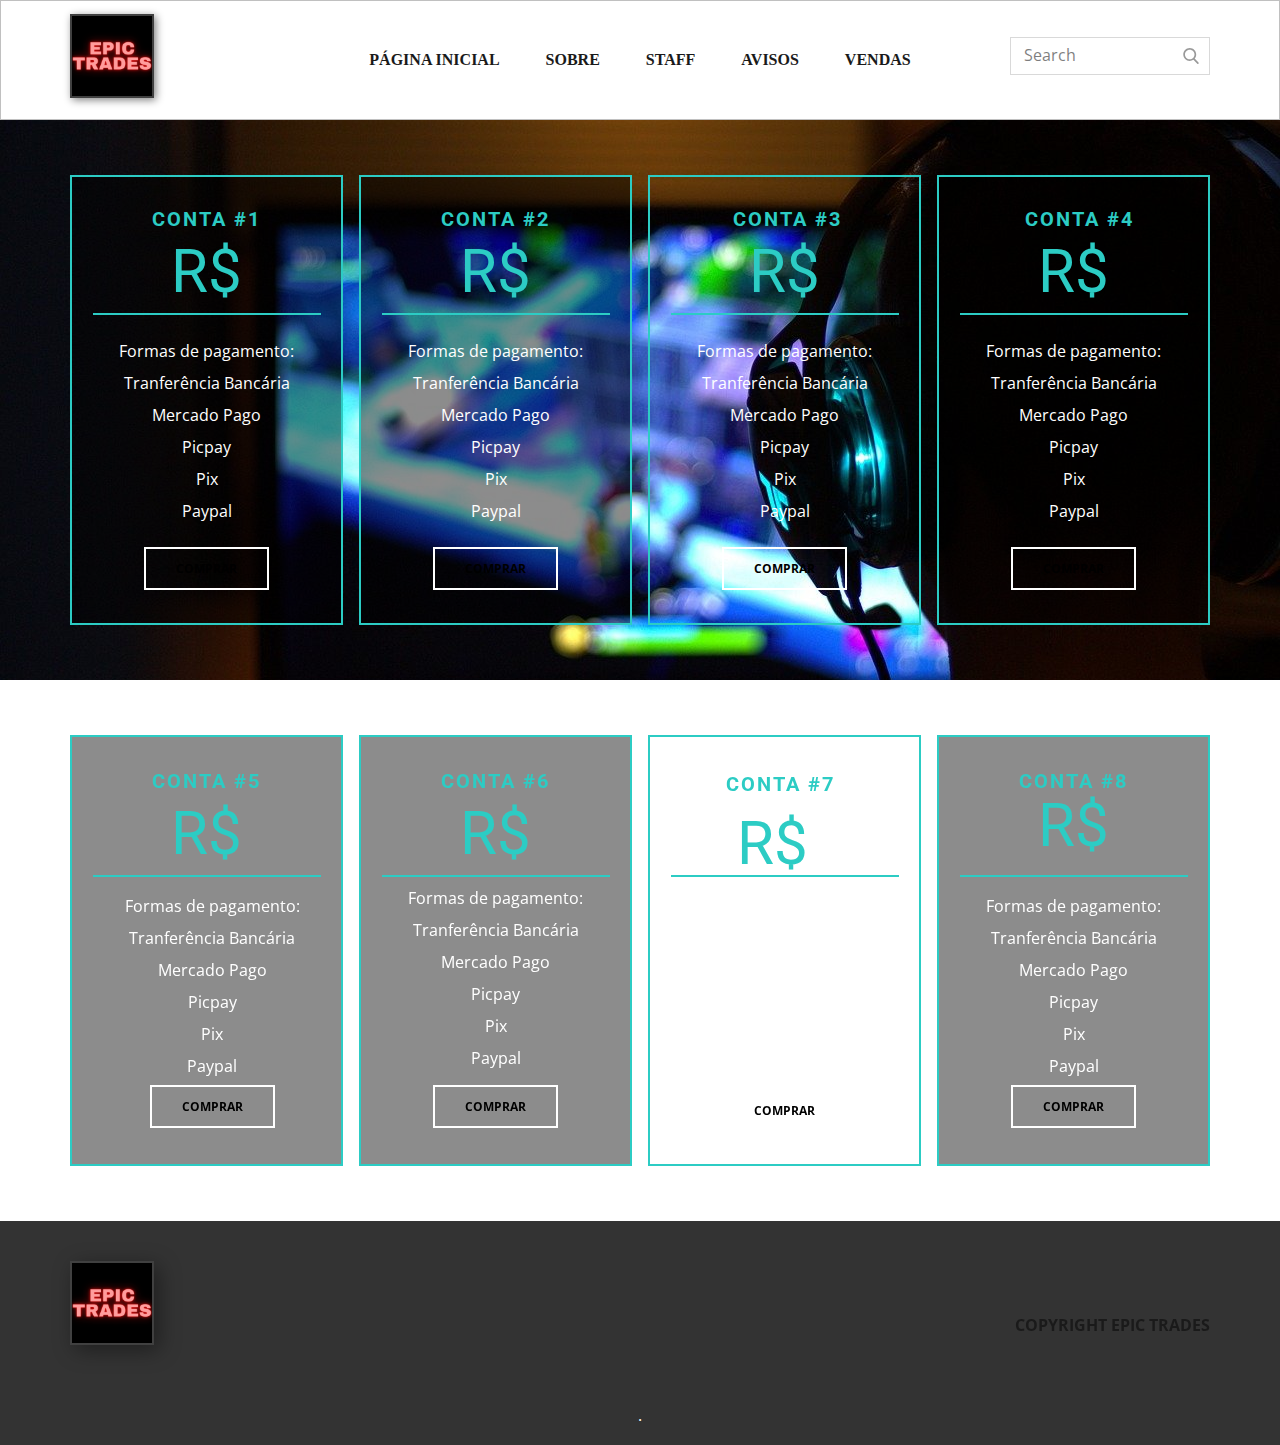
<file: Vendas.html>
<!DOCTYPE html>
<html style="font-size: 16px;" lang="pt-BR">
  <head>
    <meta name="viewport" content="width=device-width, initial-scale=1.0">
    <meta charset="utf-8">
    <meta name="keywords" content="">
    <meta name="description" content="">
    <meta name="page_type" content="np-template-header-footer-from-plugin">
    <title>Vendas</title>
    <link rel="stylesheet" href="nicepage.css" media="screen">
<link rel="stylesheet" href="Vendas.css" media="screen">
    <script class="u-script" type="text/javascript" src="jquery.js" defer=""></script>
    <script class="u-script" type="text/javascript" src="nicepage.js" defer=""></script>
    <meta name="generator" content="Dark, wolf">
    <link rel="icon" href="images/favicon.png">
    <link id="u-theme-google-font" rel="stylesheet" href="https://fonts.googleapis.com/css?family=Roboto:100,100i,300,300i,400,400i,500,500i,700,700i,900,900i|Open+Sans:300,300i,400,400i,600,600i,700,700i,800,800i">
    
    
    
    <script type="application/ld+json">{
		"@context": "http://schema.org",
		"@type": "Organization",
		"name": "Bope Trades Site",
		"url": "index.html",
		"logo": "images/_Logotipo.png"
}</script>
    <meta property="og:title" content="Vendas">
    <meta property="og:type" content="website">
    <meta name="theme-color" content="#478ac9">
    <link rel="canonical" href="index.html">
    <meta property="og:url" content="index.html">
  </head>
  <body class="u-body"><header class="u-align-center-xs u-border-1 u-border-grey-25 u-clearfix u-header u-header" id="sec-b7b7"><div class="u-clearfix u-sheet u-sheet-1">
        <a href="Sobre.html" data-page-id="509204980" class="u-border-2 u-border-grey-75 u-image u-logo u-image-1" data-image-width="500" data-image-height="500" title="Sobre">
          <img src="images/_Logotipo.png" class="u-logo-image u-logo-image-1" data-image-width="80">
        </a>
        <form action="#" method="get" class="u-border-1 u-border-grey-15 u-search u-search-right u-search-1">
          <button class="u-search-button" type="submit">
            <span class="u-search-icon u-spacing-10 u-text-grey-40">
              <svg class="u-svg-link" preserveAspectRatio="xMidYMin slice" viewBox="0 0 56.966 56.966" style=""><use xmlns:xlink="http://www.w3.org/1999/xlink" xlink:href="#svg-b04b"></use></svg>
              <svg xmlns="http://www.w3.org/2000/svg" xmlns:xlink="http://www.w3.org/1999/xlink" version="1.1" id="svg-b04b" x="0px" y="0px" viewBox="0 0 56.966 56.966" style="enable-background:new 0 0 56.966 56.966;" xml:space="preserve" class="u-svg-content"><path d="M55.146,51.887L41.588,37.786c3.486-4.144,5.396-9.358,5.396-14.786c0-12.682-10.318-23-23-23s-23,10.318-23,23  s10.318,23,23,23c4.761,0,9.298-1.436,13.177-4.162l13.661,14.208c0.571,0.593,1.339,0.92,2.162,0.92  c0.779,0,1.518-0.297,2.079-0.837C56.255,54.982,56.293,53.08,55.146,51.887z M23.984,6c9.374,0,17,7.626,17,17s-7.626,17-17,17  s-17-7.626-17-17S14.61,6,23.984,6z"></path><g></g><g></g><g></g><g></g><g></g><g></g><g></g><g></g><g></g><g></g><g></g><g></g><g></g><g></g><g></g></svg>
            </span>
          </button>
          <input class="u-search-input" type="search" name="search" value="" placeholder="Search">
        </form>
        <nav class="u-align-left u-menu u-menu-dropdown u-nav-spacing-25 u-offcanvas u-menu-1">
          <div class="menu-collapse" style="font-size: 1rem; letter-spacing: 0px; font-weight: 700; text-transform: uppercase;">
            <a class="u-button-style u-custom-active-border-color u-custom-border u-custom-border-color u-custom-borders u-custom-hover-border-color u-custom-left-right-menu-spacing u-custom-padding-bottom u-custom-text-active-color u-custom-text-color u-custom-text-hover-color u-custom-top-bottom-menu-spacing u-nav-link" href="#" style="padding: 4px 0px; font-size: calc(1em + 8px);">
              <svg class="u-svg-link" preserveAspectRatio="xMidYMin slice" viewBox="0 0 302 302" style=""><use xmlns:xlink="http://www.w3.org/1999/xlink" xlink:href="#svg-7b92"></use></svg>
              <svg xmlns="http://www.w3.org/2000/svg" xmlns:xlink="http://www.w3.org/1999/xlink" version="1.1" id="svg-7b92" x="0px" y="0px" viewBox="0 0 302 302" style="enable-background:new 0 0 302 302;" xml:space="preserve" class="u-svg-content"><g><rect y="36" width="302" height="30"></rect><rect y="236" width="302" height="30"></rect><rect y="136" width="302" height="30"></rect>
</g><g></g><g></g><g></g><g></g><g></g><g></g><g></g><g></g><g></g><g></g><g></g><g></g><g></g><g></g><g></g></svg>
            </a>
          </div>
          <div class="u-custom-menu u-nav-container">
            <ul class="u-nav u-spacing-2 u-unstyled u-nav-1"><li class="u-nav-item"><a class="u-border-2 u-border-active-white u-border-hover-grey-50 u-button-style u-nav-link u-text-active-grey-90 u-text-grey-90 u-text-hover-grey-90" href="Página-Inicial.html" style="padding: 10px 20px;">Página Inicial</a>
</li><li class="u-nav-item"><a class="u-border-2 u-border-active-white u-border-hover-grey-50 u-button-style u-nav-link u-text-active-grey-90 u-text-grey-90 u-text-hover-grey-90" href="Sobre.html" style="padding: 10px 20px;">Sobre</a>
</li><li class="u-nav-item"><a class="u-border-2 u-border-active-white u-border-hover-grey-50 u-button-style u-nav-link u-text-active-grey-90 u-text-grey-90 u-text-hover-grey-90" href="Staff.html" style="padding: 10px 20px;">Staff</a>
</li><li class="u-nav-item"><a class="u-border-2 u-border-active-white u-border-hover-grey-50 u-button-style u-nav-link u-text-active-grey-90 u-text-grey-90 u-text-hover-grey-90" href="Avisos.html" style="padding: 10px 20px;">Avisos</a>
</li><li class="u-nav-item"><a class="u-border-2 u-border-active-white u-border-hover-grey-50 u-button-style u-nav-link u-text-active-grey-90 u-text-grey-90 u-text-hover-grey-90" href="Vendas.html" style="padding: 10px 20px;">Vendas</a>
</li></ul>
          </div>
          <div class="u-custom-menu u-nav-container-collapse">
            <div class="u-align-center u-black u-container-style u-inner-container-layout u-opacity u-opacity-95 u-sidenav">
              <div class="u-sidenav-overflow">
                <div class="u-menu-close"></div>
                <ul class="u-align-center u-nav u-popupmenu-items u-unstyled u-nav-2"><li class="u-nav-item"><a class="u-button-style u-nav-link" href="Página-Inicial.html" style="padding: 10px 0px;">Página Inicial</a>
</li><li class="u-nav-item"><a class="u-button-style u-nav-link" href="Sobre.html" style="padding: 10px 0px;">Sobre</a>
</li><li class="u-nav-item"><a class="u-button-style u-nav-link" href="Staff.html" style="padding: 10px 0px;">Staff</a>
</li><li class="u-nav-item"><a class="u-button-style u-nav-link" href="Avisos.html" style="padding: 10px 0px;">Avisos</a>
</li><li class="u-nav-item"><a class="u-button-style u-nav-link" href="Vendas.html" style="padding: 10px 0px;">Vendas</a>
</li></ul>
              </div>
            </div>
            <div class="u-black u-menu-overlay u-opacity u-opacity-70"></div>
          </div>
        </nav>
      </div></header>
    <section class="u-align-center u-clearfix u-image u-section-1" id="carousel_5464" data-image-width="1280" data-image-height="853">
      <div class="u-clearfix u-sheet u-valign-middle u-sheet-1">
        <div class="u-clearfix u-expanded-width u-gutter-16 u-layout-wrap u-layout-wrap-1">
          <div class="u-gutter-0 u-layout">
            <div class="u-layout-row">
              <div class="u-align-center u-black u-container-style u-layout-cell u-left-cell u-opacity u-opacity-45 u-shape-rectangle u-size-15 u-size-30-md u-layout-cell-1">
                <div class="u-border-2 u-border-palette-4-base u-container-layout u-valign-top u-container-layout-1">
                  <h5 class="u-text u-text-palette-4-base u-text-1">Conta #1</h5>
                  <h2 class="u-text u-text-palette-4-base u-text-2">R$</h2>
                  <div class="u-border-2 u-border-palette-4-base u-line u-line-horizontal u-line-1"></div>
                  <p class="u-text u-text-3">Formas de pagamento:<br>Tranferência Bancária<br>Mercado Pago<br>Picpay<br>Pix<br>Paypal<br>
                  </p>
                  <a href="https://www.youtube.com/watch?v=M5r9zI0hMoU" class="u-border-2 u-border-white u-btn u-button-style u-hover-black u-none u-text-black u-text-hover-white u-btn-1" target="_blank">comprar</a>
                </div>
              </div>
              <div class="u-align-center u-black u-container-style u-layout-cell u-opacity u-opacity-45 u-size-15 u-size-30-md u-layout-cell-2">
                <div class="u-border-2 u-border-palette-4-base u-container-layout u-valign-top u-container-layout-2">
                  <h5 class="u-text u-text-palette-4-base u-text-4">CONTA #2</h5>
                  <h2 class="u-text u-text-palette-4-base u-text-5">R$</h2>
                  <div class="u-border-2 u-border-palette-4-base u-line u-line-horizontal u-line-2"></div>
                  <p class="u-text u-text-6">Formas de pagamento:<br>Tranferência Bancária<br>Mercado Pago<br>Picpay<br>Pix<br>Paypal
                  </p>
                  <a href="https://www.youtube.com/watch?v=E1N5HXJRDII" class="u-border-2 u-border-white u-btn u-button-style u-hover-black u-none u-text-black u-text-hover-white u-btn-2" target="_blank">comprar</a>
                </div>
              </div>
              <div class="u-container-style u-layout-cell u-size-15 u-size-30-md u-layout-cell-3">
                <div class="u-border-2 u-border-palette-4-base u-container-layout u-valign-top u-container-layout-3">
                  <h5 class="u-align-center u-text u-text-palette-4-base u-text-7">CONTA #3</h5>
                  <h2 class="u-align-center u-text u-text-palette-4-base u-text-8">R$</h2>
                  <div class="u-border-2 u-border-palette-4-base u-line u-line-horizontal u-line-3"></div>
                  <p class="u-align-center u-text u-text-white u-text-9">Formas de pagamento:<br>Tranferência Bancária<br>Mercado Pago<br>Picpay<br>Pix<br>Paypal
                  </p>
                  <a href="https://www.youtube.com/watch?v=NJA0H7QrzjE" class="u-border-2 u-border-white u-btn u-button-style u-hover-white u-none u-text-black u-text-hover-white u-btn-3" target="_blank">comprar</a>
                </div>
              </div>
              <div class="u-align-center u-black u-container-style u-layout-cell u-opacity u-opacity-45 u-right-cell u-size-15 u-size-30-md u-layout-cell-4">
                <div class="u-border-2 u-border-palette-4-base u-container-layout u-valign-top u-container-layout-4">
                  <h5 class="u-text u-text-palette-4-base u-text-10">CONTA #4</h5>
                  <h2 class="u-text u-text-palette-4-base u-text-11">R$</h2>
                  <div class="u-border-2 u-border-palette-4-base u-line u-line-horizontal u-line-4"></div>
                  <p class="u-text u-text-12">Formas de pagamento:<br>Tranferência Bancária<br>Mercado Pago<br>Picpay<br>Pix<br>Paypal
                  </p>
                  <a href="https://www.youtube.com/watch?v=DbwVtwDm49E" class="u-border-2 u-border-white u-btn u-button-style u-hover-black u-none u-text-black u-text-hover-white u-btn-4" target="_blank">comprar</a>
                </div>
              </div>
            </div>
          </div>
        </div>
      </div>
    </section>
    <section class="u-align-center u-clearfix u-video u-video-cover u-section-2" id="carousel_eaca">
      <div style="" class="u-background-video u-expanded">
        <div class="embed-responsive embed-responsive-1">
          <iframe style="position: absolute;top: 0;left: 0;width: 100%;height: 100%;" class="embed-responsive-item" src="https://www.youtube.com/embed/6G3QLZ90c_k?playlist=6G3QLZ90c_k&amp;loop=1&amp;mute=1&amp;showinfo=0&amp;controls=0&amp;start=0&amp;autoplay=1" frameborder="0" allowfullscreen=""></iframe>
        </div>
      </div>
      <div class="u-clearfix u-sheet u-valign-middle u-sheet-1">
        <div class="u-clearfix u-expanded-width u-gutter-16 u-layout-wrap u-layout-wrap-1">
          <div class="u-gutter-0 u-layout">
            <div class="u-layout-row">
              <div class="u-align-center u-black u-container-style u-layout-cell u-left-cell u-opacity u-opacity-45 u-shape-rectangle u-size-15 u-size-30-md u-layout-cell-1">
                <div class="u-border-2 u-border-palette-4-base u-container-layout u-container-layout-1">
                  <h5 class="u-text u-text-palette-4-base u-text-1">conta #5</h5>
                  <h2 class="u-text u-text-palette-4-base u-text-2">R$</h2>
                  <div class="u-border-2 u-border-palette-4-base u-line u-line-horizontal u-line-1"></div>
                  <p class="u-text u-text-3">Formas de pagamento:<br>Tranferência Bancária<br>Mercado Pago<br>Picpay<br>Pix<br>Paypal<br>
                  </p>
                  <a href="https://www.youtube.com/watch?v=ZB-p-BTWmlQ" class="u-border-2 u-border-white u-btn u-button-style u-hover-black u-none u-text-black u-text-hover-white u-btn-1" target="_blank">comprar</a>
                </div>
              </div>
              <div class="u-align-center u-black u-container-style u-layout-cell u-opacity u-opacity-45 u-size-15 u-size-30-md u-layout-cell-2">
                <div class="u-border-2 u-border-palette-4-base u-container-layout u-container-layout-2">
                  <h5 class="u-text u-text-palette-4-base u-text-4">conta #6</h5>
                  <h2 class="u-text u-text-palette-4-base u-text-5">R$</h2>
                  <div class="u-border-2 u-border-palette-4-base u-line u-line-horizontal u-line-2"></div>
                  <p class="u-text u-text-6">Formas de pagamento:<br>Tranferência Bancária<br>Mercado Pago<br>Picpay<br>Pix<br>Paypal<br>
                  </p>
                  <a href="https://www.youtube.com/watch?v=6G3QLZ90c_k&amp;t=8s" class="u-border-2 u-border-white u-btn u-button-style u-hover-black u-none u-text-black u-text-hover-white u-btn-2" target="_blank">comprar</a>
                </div>
              </div>
              <div class="u-align-center u-container-style u-layout-cell u-size-15 u-size-30-md u-layout-cell-3">
                <div class="u-border-2 u-border-palette-4-base u-container-layout u-container-layout-3">
                  <h5 class="u-text u-text-palette-4-base u-text-7">conta #7</h5>
                  <h2 class="u-text u-text-palette-4-base u-text-8">R$</h2>
                  <div class="u-border-2 u-border-palette-4-base u-line u-line-horizontal u-line-3"></div>
                  <p class="u-text u-text-white u-text-9">Formas de pagamento:<br>Tranferência Bancária<br>Mercado Pago<br>Picpay<br>Pix<br>Paypal<br>
                  </p>
                  <a href="https://www.youtube.com/watch?v=jK1ogJGn9yc" class="u-border-2 u-border-white u-btn u-button-style u-hover-black u-none u-text-black u-text-hover-white u-btn-3" target="_blank">comprar</a>
                </div>
              </div>
              <div class="u-align-center u-black u-container-style u-layout-cell u-opacity u-opacity-45 u-right-cell u-size-15 u-size-30-md u-layout-cell-4">
                <div class="u-border-2 u-border-palette-4-base u-container-layout u-container-layout-4">
                  <h5 class="u-text u-text-palette-4-base u-text-10">conta #8</h5>
                  <h2 class="u-text u-text-palette-4-base u-text-11">R$</h2>
                  <div class="u-border-2 u-border-palette-4-base u-line u-line-horizontal u-line-4"></div>
                  <p class="u-text u-text-12">Formas de pagamento:<br>Tranferência Bancária<br>Mercado Pago<br>Picpay<br>Pix<br>Paypal<br>
                  </p>
                  <a href="https://www.youtube.com/watch?v=zprXTUmy8D4" class="u-border-2 u-border-white u-btn u-button-style u-hover-black u-none u-text-black u-text-hover-white u-btn-4" target="_blank">comprar</a>
                </div>
              </div>
            </div>
          </div>
        </div>
      </div>
    </section>
    
    
    <footer class="u-clearfix u-footer u-grey-80" id="sec-76c3"><div class="u-clearfix u-sheet u-valign-middle u-sheet-1">
        <a href="Página-Inicial.html" data-page-id="93453640" class="u-border-2 u-border-grey-75 u-image u-logo u-image-1" data-image-width="500" data-image-height="500" title="Página Inicial">
          <img src="images/_Logotipo.png" class="u-logo-image u-logo-image-1" data-image-width="80">
        </a>
        <nav class="u-menu u-menu-dropdown u-offcanvas u-menu-1">
          <div class="menu-collapse" style="font-size: 1rem; font-weight: 700; letter-spacing: 0px; text-transform: uppercase;">
            <a class="u-button-style u-custom-active-border-color u-custom-border u-custom-border-color u-custom-borders u-custom-hover-border-color u-custom-text-active-color u-custom-text-color u-custom-text-hover-color u-custom-top-bottom-menu-spacing u-nav-link" href="#" style="padding: 2px 0px; font-size: calc(1em + 4px);">
              <svg><use xmlns:xlink="http://www.w3.org/1999/xlink" xlink:href="#menu-hamburger"></use></svg>
              <svg version="1.1" xmlns="http://www.w3.org/2000/svg" xmlns:xlink="http://www.w3.org/1999/xlink"><defs><symbol id="menu-hamburger" viewBox="0 0 16 16" style="width: 16px; height: 16px;"><rect y="1" width="16" height="2"></rect><rect y="7" width="16" height="2"></rect><rect y="13" width="16" height="2"></rect>
</symbol>
</defs></svg>
            </a>
          </div>
          <div class="u-custom-menu u-nav-container">
            <ul class="u-nav u-spacing-30 u-unstyled u-nav-1"><li class="u-nav-item"><a class="u-border-2 u-border-active-palette-1-base u-border-hover-palette-1-base u-border-no-left u-border-no-right u-border-no-top u-button-style u-nav-link u-text-active-palette-1-base u-text-grey-90 u-text-hover-grey-90" href="Page-1.html" style="padding: 10px 0px;">copyright Epic Trades</a>
</li></ul>
          </div>
          <div class="u-custom-menu u-nav-container-collapse">
            <div class="u-black u-container-style u-inner-container-layout u-opacity u-opacity-95 u-sidenav">
              <div class="u-sidenav-overflow">
                <div class="u-menu-close"></div>
                <ul class="u-align-center u-nav u-popupmenu-items u-unstyled u-nav-2"><li class="u-nav-item"><a class="u-button-style u-nav-link" href="Page-1.html" style="padding: 10px 0px;">copyright Epic Trades</a>
</li></ul>
              </div>
            </div>
            <div class="u-black u-menu-overlay u-opacity u-opacity-70"></div>
          </div>
        </nav>
      </div></footer>
    <section class="u-backlink u-clearfix u-grey-80">
      </a>. 
    </section>
  </body>
</html>
</file>
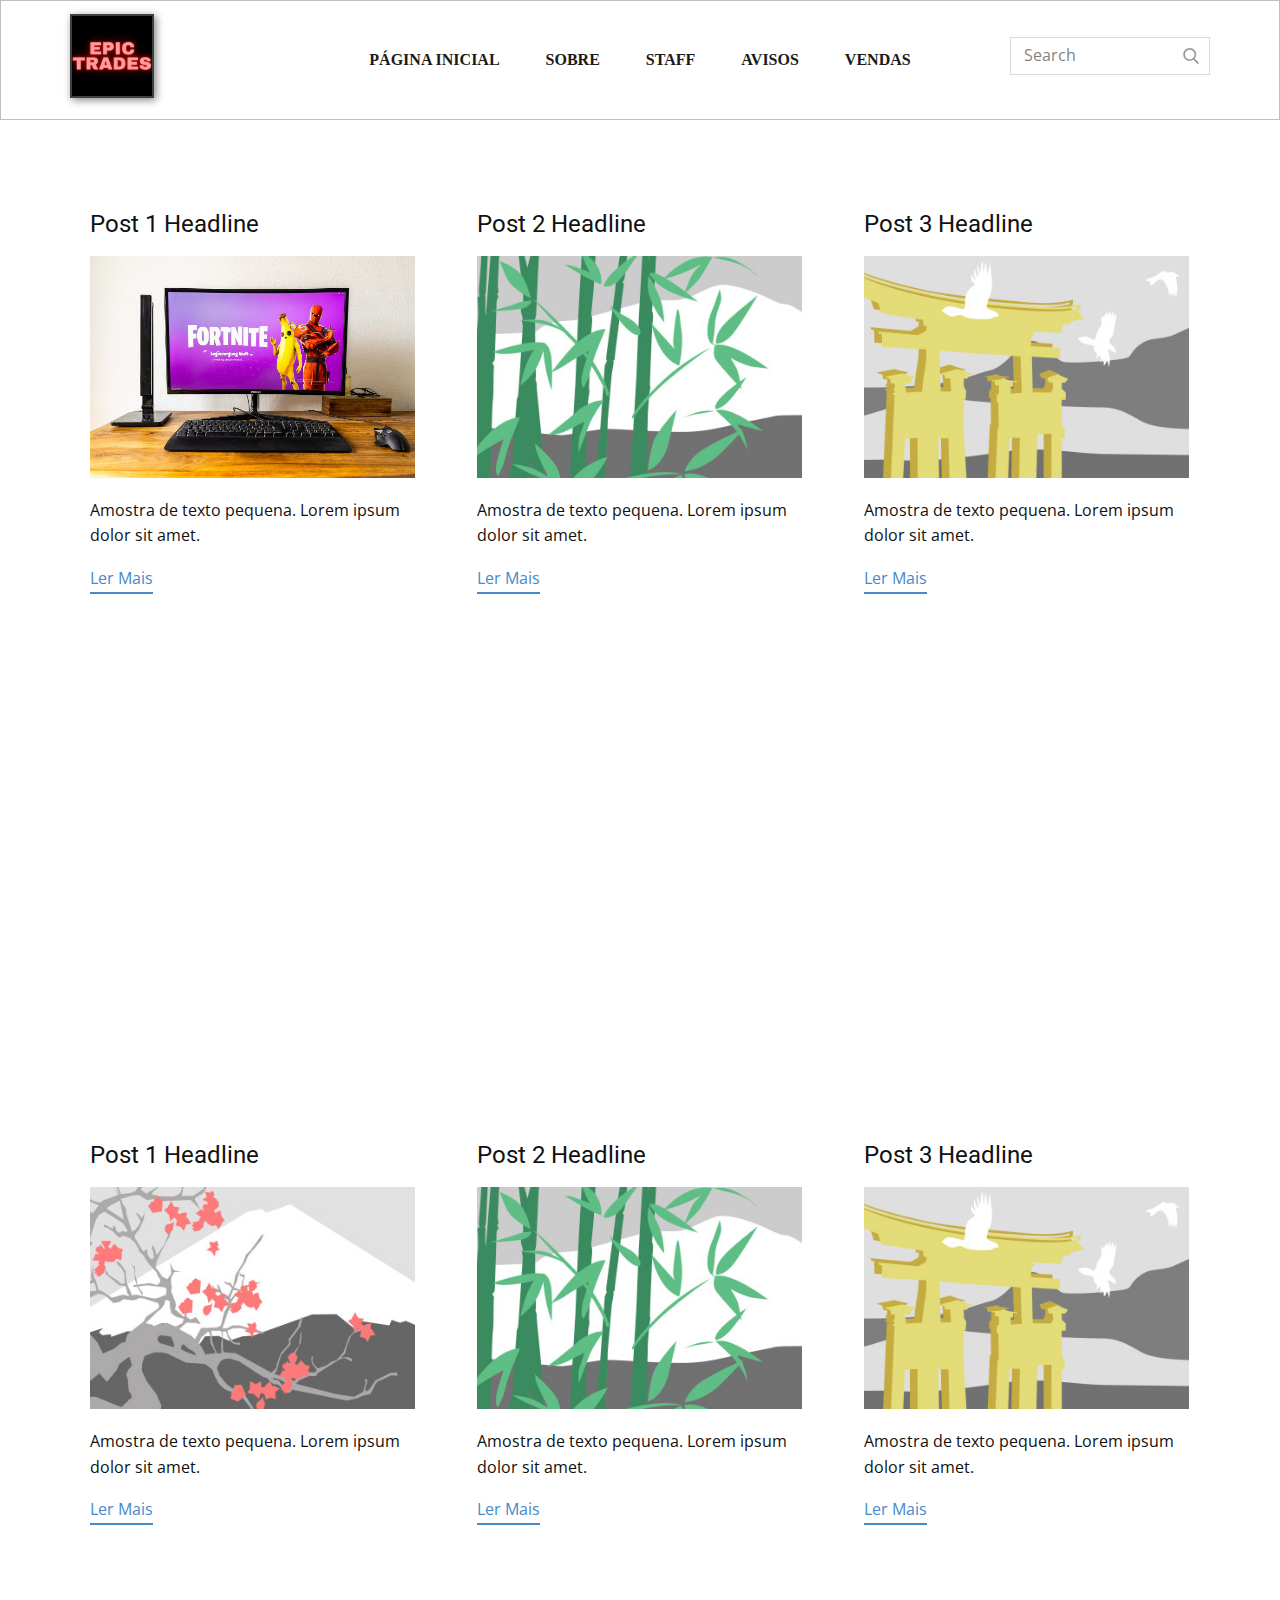
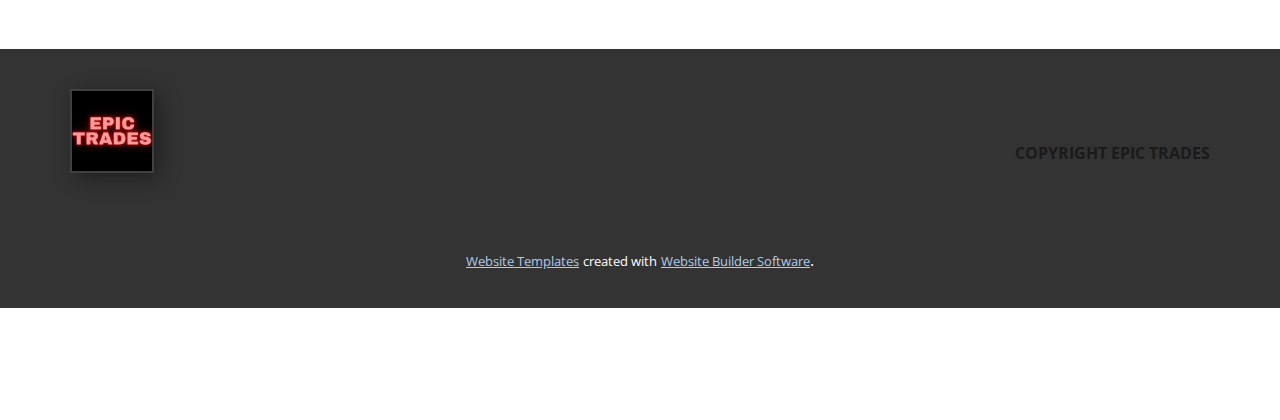
<file: blog/blog.html>
<html style="font-size: 16px;" lang="pt-BR"><head>
    <meta name="viewport" content="width=device-width, initial-scale=1.0">
    <meta charset="utf-8">
    <meta name="keywords" content="">
    <meta name="description" content="">
    <meta name="page_type" content="np-template-header-footer-from-plugin">
    <title>Blog Template</title>
    <link rel="stylesheet" href="../nicepage.css" media="screen">
<link rel="stylesheet" href="../Blog-Template.css" media="screen">
    <script class="u-script" type="text/javascript" src="../jquery.js" defer=""></script>
    <script class="u-script" type="text/javascript" src="../nicepage.js" defer=""></script>
    <meta name="generator" content="Dark, wolf">
    <link rel="icon" href="../images/favicon.png">
    <link id="u-theme-google-font" rel="stylesheet" href="https://fonts.googleapis.com/css?family=Roboto:100,100i,300,300i,400,400i,500,500i,700,700i,900,900i|Open+Sans:300,300i,400,400i,600,600i,700,700i,800,800i">
    
    
    
    <script type="application/ld+json">{
		"@context": "http://schema.org",
		"@type": "Organization",
		"name": "Bope Trades Site",
		"url": "index.html",
		"logo": "images/_Logotipo.png"
}</script>
    <meta property="og:title" content="Blog Template">
    <meta property="og:type" content="website">
    <meta name="theme-color" content="#478ac9">
    <link rel="canonical" href="../index.html">
    <meta property="og:url" content="index.html">
  </head>
  <body class="u-body"><header class="u-align-center-xs u-border-1 u-border-grey-25 u-clearfix u-header u-header" id="sec-b7b7"><div class="u-clearfix u-sheet u-sheet-1">
        <a href="../Sobre.html" data-page-id="509204980" class="u-border-2 u-border-grey-75 u-image u-logo u-image-1" data-image-width="500" data-image-height="500" title="Sobre">
          <img src="../images/_Logotipo.png" class="u-logo-image u-logo-image-1" data-image-width="80">
        </a>
        <form action="#" method="get" class="u-border-1 u-border-grey-15 u-search u-search-right u-search-1">
          <button class="u-search-button" type="submit">
            <span class="u-search-icon u-spacing-10 u-text-grey-40">
              <svg class="u-svg-link" preserveAspectRatio="xMidYMin slice" viewBox="0 0 56.966 56.966" style=""><use xmlns:xlink="http://www.w3.org/1999/xlink" xlink:href="#svg-b04b"></use></svg>
              <svg xmlns="http://www.w3.org/2000/svg" xmlns:xlink="http://www.w3.org/1999/xlink" version="1.1" id="svg-b04b" x="0px" y="0px" viewBox="0 0 56.966 56.966" style="enable-background:new 0 0 56.966 56.966;" xml:space="preserve" class="u-svg-content"><path d="M55.146,51.887L41.588,37.786c3.486-4.144,5.396-9.358,5.396-14.786c0-12.682-10.318-23-23-23s-23,10.318-23,23  s10.318,23,23,23c4.761,0,9.298-1.436,13.177-4.162l13.661,14.208c0.571,0.593,1.339,0.92,2.162,0.92  c0.779,0,1.518-0.297,2.079-0.837C56.255,54.982,56.293,53.08,55.146,51.887z M23.984,6c9.374,0,17,7.626,17,17s-7.626,17-17,17  s-17-7.626-17-17S14.61,6,23.984,6z"></path><g></g><g></g><g></g><g></g><g></g><g></g><g></g><g></g><g></g><g></g><g></g><g></g><g></g><g></g><g></g></svg>
            </span>
          </button>
          <input class="u-search-input" type="search" name="search" value="" placeholder="Search">
        </form>
        <nav class="u-align-left u-menu u-menu-dropdown u-nav-spacing-25 u-offcanvas u-menu-1">
          <div class="menu-collapse" style="font-size: 1rem; letter-spacing: 0px; font-weight: 700; text-transform: uppercase;">
            <a class="u-button-style u-custom-active-border-color u-custom-border u-custom-border-color u-custom-borders u-custom-hover-border-color u-custom-left-right-menu-spacing u-custom-padding-bottom u-custom-text-active-color u-custom-text-color u-custom-text-hover-color u-custom-top-bottom-menu-spacing u-nav-link" href="#" style="padding: 4px 0px; font-size: calc(1em + 8px);">
              <svg class="u-svg-link" preserveAspectRatio="xMidYMin slice" viewBox="0 0 302 302" style=""><use xmlns:xlink="http://www.w3.org/1999/xlink" xlink:href="#svg-7b92"></use></svg>
              <svg xmlns="http://www.w3.org/2000/svg" xmlns:xlink="http://www.w3.org/1999/xlink" version="1.1" id="svg-7b92" x="0px" y="0px" viewBox="0 0 302 302" style="enable-background:new 0 0 302 302;" xml:space="preserve" class="u-svg-content"><g><rect y="36" width="302" height="30"></rect><rect y="236" width="302" height="30"></rect><rect y="136" width="302" height="30"></rect>
</g><g></g><g></g><g></g><g></g><g></g><g></g><g></g><g></g><g></g><g></g><g></g><g></g><g></g><g></g><g></g></svg>
            </a>
          </div>
          <div class="u-custom-menu u-nav-container">
            <ul class="u-nav u-spacing-2 u-unstyled u-nav-1"><li class="u-nav-item"><a class="u-border-2 u-border-active-white u-border-hover-grey-50 u-button-style u-nav-link u-text-active-grey-90 u-text-grey-90 u-text-hover-grey-90" href="../Página-Inicial.html" style="padding: 10px 20px;">Página Inicial</a>
</li><li class="u-nav-item"><a class="u-border-2 u-border-active-white u-border-hover-grey-50 u-button-style u-nav-link u-text-active-grey-90 u-text-grey-90 u-text-hover-grey-90" href="../Sobre.html" style="padding: 10px 20px;">Sobre</a>
</li><li class="u-nav-item"><a class="u-border-2 u-border-active-white u-border-hover-grey-50 u-button-style u-nav-link u-text-active-grey-90 u-text-grey-90 u-text-hover-grey-90" href="../Staff.html" style="padding: 10px 20px;">Staff</a>
</li><li class="u-nav-item"><a class="u-border-2 u-border-active-white u-border-hover-grey-50 u-button-style u-nav-link u-text-active-grey-90 u-text-grey-90 u-text-hover-grey-90" href="../Avisos.html" style="padding: 10px 20px;">Avisos</a>
</li><li class="u-nav-item"><a class="u-border-2 u-border-active-white u-border-hover-grey-50 u-button-style u-nav-link u-text-active-grey-90 u-text-grey-90 u-text-hover-grey-90" href="../Vendas.html" style="padding: 10px 20px;">Vendas</a>
</li></ul>
          </div>
          <div class="u-custom-menu u-nav-container-collapse">
            <div class="u-align-center u-black u-container-style u-inner-container-layout u-opacity u-opacity-95 u-sidenav">
              <div class="u-sidenav-overflow">
                <div class="u-menu-close"></div>
                <ul class="u-align-center u-nav u-popupmenu-items u-unstyled u-nav-2"><li class="u-nav-item"><a class="u-button-style u-nav-link" href="../Página-Inicial.html" style="padding: 10px 0px;">Página Inicial</a>
</li><li class="u-nav-item"><a class="u-button-style u-nav-link" href="../Sobre.html" style="padding: 10px 0px;">Sobre</a>
</li><li class="u-nav-item"><a class="u-button-style u-nav-link" href="../Staff.html" style="padding: 10px 0px;">Staff</a>
</li><li class="u-nav-item"><a class="u-button-style u-nav-link" href="../Avisos.html" style="padding: 10px 0px;">Avisos</a>
</li><li class="u-nav-item"><a class="u-button-style u-nav-link" href="../Vendas.html" style="padding: 10px 0px;">Vendas</a>
</li></ul>
              </div>
            </div>
            <div class="u-black u-menu-overlay u-opacity u-opacity-70"></div>
          </div>
        </nav>
      </div></header>
    <section class="u-clearfix u-section-1" id="sec-d57d">
      <div class="u-clearfix u-sheet u-valign-middle u-sheet-1"><!--blog--><!--blog_options_json--><!--{"type":"Recent","source":"","tags":"","count":"","gridProps":[{"mode":"XL","columns":3,"gap":22,"styles":".u-section-1 .u-repeater-1 {grid-auto-rows: [[XL_VALUE]] !important}"},{"mode":"LG","columns":3,"gap":22,"styles":"@media (max-width: 1199px) {.u-section-1 .u-repeater-1 {grid-auto-rows: [[LG_VALUE]] !important}}"},{"mode":"MD","columns":2,"gap":22,"styles":"@media (max-width: 991px) {.u-section-1 .u-repeater-1 {grid-auto-rows: [[MD_VALUE]] !important}}"},{"mode":"SM","columns":1,"gap":22,"styles":"@media (max-width: 767px) {.u-section-1 .u-repeater-1 {grid-auto-rows: [[SM_VALUE]] !important}}"},{"mode":"XS","columns":1,"gap":22,"styles":"@media (max-width: 575px) {.u-section-1 .u-repeater-1 {grid-auto-rows: [[XS_VALUE]] !important}}"}]}--><!--/blog_options_json-->
        <div class="u-blog u-expanded-width u-repeater u-repeater-1"><!--blog_post-->
          <div class="u-blog-post u-container-style u-repeater-item u-white u-repeater-item-1">
            <div class="u-container-layout u-similar-container u-valign-top u-container-layout-1"><!--blog_post_header-->
              <h4 class="u-blog-control u-text u-text-1">
                <a class="u-post-header-link" href="../blog/post.html"><!--blog_post_header_content-->Post 1 Headline<!--/blog_post_header_content--></a>
              </h4><!--/blog_post_header--><!--blog_post_image-->
              <a class="u-post-header-link" href="../blog/post.html"><img alt="" class="u-blog-control u-expanded-width u-image u-image-default u-image-1" src="../images/457d177641b4feb221b7319d4f3becc7fdca854bf835801e75dd619c561472cee9c0b27ff62eaf2ce640bec54d0ebc0d2efead35ce402cece8c929_1280.jpg"></a><!--/blog_post_image--><!--blog_post_content-->
              <div class="u-blog-control u-post-content u-text u-text-2 fr-view">Amostra de texto pequena. Lorem ipsum dolor sit amet.</div><!--/blog_post_content--><!--blog_post_readmore-->
              <a href="../blog/post.html" class="u-blog-control u-border-2 u-border-palette-1-base u-btn u-btn-rectangle u-button-style u-none u-btn-1"><!--blog_post_readmore_content-->Ler Mais<!--/blog_post_readmore_content--></a><!--/blog_post_readmore-->
            </div>
          </div><div class="u-blog-post u-container-style u-repeater-item u-video-cover u-white">
            <div class="u-container-layout u-similar-container u-valign-top u-container-layout-2"><!--blog_post_header-->
              <h4 class="u-blog-control u-text u-text-3">
                <a class="u-post-header-link" href="../blog/post-1.html"><!--blog_post_header_content-->Post 2 Headline<!--/blog_post_header_content--></a>
              </h4><!--/blog_post_header--><!--blog_post_image-->
              <a class="u-post-header-link" href="../blog/post-1.html"><img alt="" class="u-blog-control u-expanded-width u-image u-image-default u-image-2" src="[data-uri]"></a><!--/blog_post_image--><!--blog_post_content-->
              <div class="u-blog-control u-post-content u-text u-text-4 fr-view">Amostra de texto pequena. Lorem ipsum dolor sit amet.</div><!--/blog_post_content--><!--blog_post_readmore-->
              <a href="../blog/post-1.html" class="u-blog-control u-border-2 u-border-palette-1-base u-btn u-btn-rectangle u-button-style u-none u-btn-2"><!--blog_post_readmore_content-->Ler Mais<!--/blog_post_readmore_content--></a><!--/blog_post_readmore-->
            </div>
          </div><div class="u-blog-post u-container-style u-repeater-item u-video-cover u-white">
            <div class="u-container-layout u-similar-container u-valign-top u-container-layout-3"><!--blog_post_header-->
              <h4 class="u-blog-control u-text u-text-5">
                <a class="u-post-header-link" href="../blog/post-2.html"><!--blog_post_header_content-->Post 3 Headline<!--/blog_post_header_content--></a>
              </h4><!--/blog_post_header--><!--blog_post_image-->
              <a class="u-post-header-link" href="../blog/post-2.html"><img alt="" class="u-blog-control u-expanded-width u-image u-image-default u-image-3" src="[data-uri]"></a><!--/blog_post_image--><!--blog_post_content-->
              <div class="u-blog-control u-post-content u-text u-text-6 fr-view">Amostra de texto pequena. Lorem ipsum dolor sit amet.</div><!--/blog_post_content--><!--blog_post_readmore-->
              <a href="../blog/post-2.html" class="u-blog-control u-border-2 u-border-palette-1-base u-btn u-btn-rectangle u-button-style u-none u-btn-3"><!--blog_post_readmore_content-->Ler Mais<!--/blog_post_readmore_content--></a><!--/blog_post_readmore-->
            </div>
          </div><div class="u-blog-post u-container-style u-repeater-item u-white u-repeater-item-1">
            <div class="u-container-layout u-similar-container u-valign-top u-container-layout-1"><!--blog_post_header-->
              <h4 class="u-blog-control u-text u-text-1">
                <a class="u-post-header-link" href="../blog/post-3.html"><!--blog_post_header_content-->Post 1 Headline<!--/blog_post_header_content--></a>
              </h4><!--/blog_post_header--><!--blog_post_image-->
              <a class="u-post-header-link" href="../blog/post-3.html"><img alt="" class="u-blog-control u-expanded-width u-image u-image-default u-image-1" src="[data-uri]"></a><!--/blog_post_image--><!--blog_post_content-->
              <div class="u-blog-control u-post-content u-text u-text-2 fr-view">Amostra de texto pequena. Lorem ipsum dolor sit amet.</div><!--/blog_post_content--><!--blog_post_readmore-->
              <a href="../blog/post-3.html" class="u-blog-control u-border-2 u-border-palette-1-base u-btn u-btn-rectangle u-button-style u-none u-btn-1"><!--blog_post_readmore_content-->Ler Mais<!--/blog_post_readmore_content--></a><!--/blog_post_readmore-->
            </div>
          </div><div class="u-blog-post u-container-style u-repeater-item u-video-cover u-white">
            <div class="u-container-layout u-similar-container u-valign-top u-container-layout-2"><!--blog_post_header-->
              <h4 class="u-blog-control u-text u-text-3">
                <a class="u-post-header-link" href="../blog/post-4.html"><!--blog_post_header_content-->Post 2 Headline<!--/blog_post_header_content--></a>
              </h4><!--/blog_post_header--><!--blog_post_image-->
              <a class="u-post-header-link" href="../blog/post-4.html"><img alt="" class="u-blog-control u-expanded-width u-image u-image-default u-image-2" src="[data-uri]"></a><!--/blog_post_image--><!--blog_post_content-->
              <div class="u-blog-control u-post-content u-text u-text-4 fr-view">Amostra de texto pequena. Lorem ipsum dolor sit amet.</div><!--/blog_post_content--><!--blog_post_readmore-->
              <a href="../blog/post-4.html" class="u-blog-control u-border-2 u-border-palette-1-base u-btn u-btn-rectangle u-button-style u-none u-btn-2"><!--blog_post_readmore_content-->Ler Mais<!--/blog_post_readmore_content--></a><!--/blog_post_readmore-->
            </div>
          </div><div class="u-blog-post u-container-style u-repeater-item u-video-cover u-white">
            <div class="u-container-layout u-similar-container u-valign-top u-container-layout-3"><!--blog_post_header-->
              <h4 class="u-blog-control u-text u-text-5">
                <a class="u-post-header-link" href="../blog/post-5.html"><!--blog_post_header_content-->Post 3 Headline<!--/blog_post_header_content--></a>
              </h4><!--/blog_post_header--><!--blog_post_image-->
              <a class="u-post-header-link" href="../blog/post-5.html"><img alt="" class="u-blog-control u-expanded-width u-image u-image-default u-image-3" src="[data-uri]"></a><!--/blog_post_image--><!--blog_post_content-->
              <div class="u-blog-control u-post-content u-text u-text-6 fr-view">Amostra de texto pequena. Lorem ipsum dolor sit amet.</div><!--/blog_post_content--><!--blog_post_readmore-->
              <a href="../blog/post-5.html" class="u-blog-control u-border-2 u-border-palette-1-base u-btn u-btn-rectangle u-button-style u-none u-btn-3"><!--blog_post_readmore_content-->Ler Mais<!--/blog_post_readmore_content--></a><!--/blog_post_readmore-->
            </div>
          </div><!--/blog_post--><!--blog_post-->
          <!--/blog_post--><!--blog_post-->
          <!--/blog_post-->
        </div><!--/blog-->
      </div>
    </section>
    <section class="u-clearfix u-section-2" id="sec-b564">
      <div class="u-clearfix u-sheet u-sheet-1"></div>
    </section>
    
    
    <footer class="u-clearfix u-footer u-grey-80" id="sec-76c3"><div class="u-clearfix u-sheet u-valign-middle u-sheet-1">
        <a href="../Página-Inicial.html" data-page-id="93453640" class="u-border-2 u-border-grey-75 u-image u-logo u-image-1" data-image-width="500" data-image-height="500" title="Página Inicial">
          <img src="../images/_Logotipo.png" class="u-logo-image u-logo-image-1" data-image-width="80">
        </a>
        <nav class="u-menu u-menu-dropdown u-offcanvas u-menu-1">
          <div class="menu-collapse" style="font-size: 1rem; font-weight: 700; letter-spacing: 0px; text-transform: uppercase;">
            <a class="u-button-style u-custom-active-border-color u-custom-border u-custom-border-color u-custom-borders u-custom-hover-border-color u-custom-text-active-color u-custom-text-color u-custom-text-hover-color u-custom-top-bottom-menu-spacing u-nav-link" href="#" style="padding: 2px 0px; font-size: calc(1em + 4px);">
              <svg><use xmlns:xlink="http://www.w3.org/1999/xlink" xlink:href="#menu-hamburger"></use></svg>
              <svg version="1.1" xmlns="http://www.w3.org/2000/svg" xmlns:xlink="http://www.w3.org/1999/xlink"><defs><symbol id="menu-hamburger" viewBox="0 0 16 16" style="width: 16px; height: 16px;"><rect y="1" width="16" height="2"></rect><rect y="7" width="16" height="2"></rect><rect y="13" width="16" height="2"></rect>
</symbol>
</defs></svg>
            </a>
          </div>
          <div class="u-custom-menu u-nav-container">
            <ul class="u-nav u-spacing-30 u-unstyled u-nav-1"><li class="u-nav-item"><a class="u-border-2 u-border-active-palette-1-base u-border-hover-palette-1-base u-border-no-left u-border-no-right u-border-no-top u-button-style u-nav-link u-text-active-palette-1-base u-text-grey-90 u-text-hover-grey-90" href="../Page-1.html" style="padding: 10px 0px;">copyright Epic Trades</a>
</li></ul>
          </div>
          <div class="u-custom-menu u-nav-container-collapse">
            <div class="u-black u-container-style u-inner-container-layout u-opacity u-opacity-95 u-sidenav">
              <div class="u-sidenav-overflow">
                <div class="u-menu-close"></div>
                <ul class="u-align-center u-nav u-popupmenu-items u-unstyled u-nav-2"><li class="u-nav-item"><a class="u-button-style u-nav-link" href="../Page-1.html" style="padding: 10px 0px;">copyright Epic Trades</a>
</li></ul>
              </div>
            </div>
            <div class="u-black u-menu-overlay u-opacity u-opacity-70"></div>
          </div>
        </nav>
      </div></footer>
    <section class="u-backlink u-clearfix u-grey-80">
      <a class="u-link" href="https://nicepage.com/website-templates" target="_blank">
        <span>Website Templates</span>
      </a>
      <p class="u-text">
        <span>created with</span>
      </p>
      <a class="u-link" href="https://nicepage.com/" target="_blank">
        <span>Website Builder Software</span>
      </a>. 
    </section>
  
</body></html>
</file>
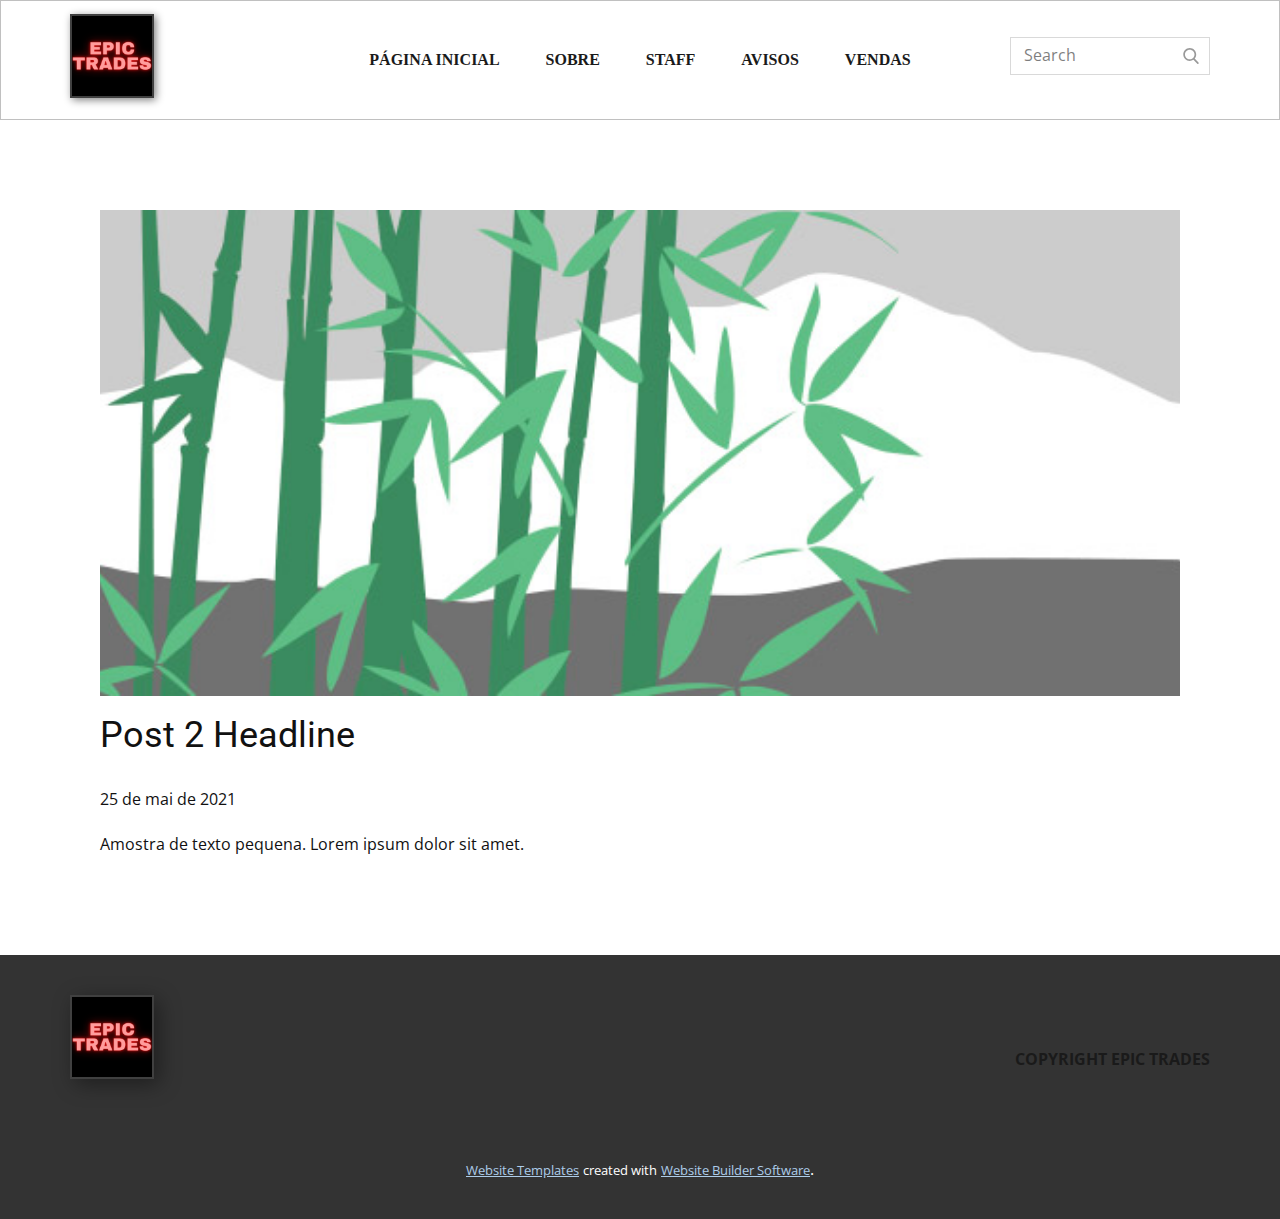
<file: blog/post-1.html>
<!doctype html>
<html style="font-size: 16px;" lang="pt-BR"><head>
    <meta name="viewport" content="width=device-width, initial-scale=1.0">
    <meta charset="utf-8">
    <meta name="keywords" content="Post 1 Headline">
    <meta name="description" content="">
    <meta name="page_type" content="np-template-header-footer-from-plugin">
    <title>Post 2 Headline</title>
    <link rel="stylesheet" href="../nicepage.css" media="screen">
<link rel="stylesheet" href="../Post-Template.css" media="screen">
    <script class="u-script" type="text/javascript" src="../jquery.js" defer=""></script>
    <script class="u-script" type="text/javascript" src="../nicepage.js" defer=""></script>
    <meta name="generator" content="Dark, wolf">
    <link rel="icon" href="../images/favicon.png">
    <link id="u-theme-google-font" rel="stylesheet" href="https://fonts.googleapis.com/css?family=Roboto:100,100i,300,300i,400,400i,500,500i,700,700i,900,900i|Open+Sans:300,300i,400,400i,600,600i,700,700i,800,800i">
    
    
    <script type="application/ld+json">{
		"@context": "http://schema.org",
		"@type": "Organization",
		"name": "Bope Trades Site",
		"url": "index.html",
		"logo": "images/_Logotipo.png"
}</script>
    <meta property="og:title" content="Post Template">
    <meta property="og:type" content="website">
    <meta name="theme-color" content="#478ac9">
    <link rel="canonical" href="../index.html">
    <meta property="og:url" content="index.html">
  </head>
  <body class="u-body"><header class="u-align-center-xs u-border-1 u-border-grey-25 u-clearfix u-header u-header" id="sec-b7b7"><div class="u-clearfix u-sheet u-sheet-1">
        <a href="../Sobre.html" data-page-id="509204980" class="u-border-2 u-border-grey-75 u-image u-logo u-image-1" data-image-width="500" data-image-height="500" title="Sobre">
          <img src="../images/_Logotipo.png" class="u-logo-image u-logo-image-1" data-image-width="80">
        </a>
        <form action="#" method="get" class="u-border-1 u-border-grey-15 u-search u-search-right u-search-1">
          <button class="u-search-button" type="submit">
            <span class="u-search-icon u-spacing-10 u-text-grey-40">
              <svg class="u-svg-link" preserveAspectRatio="xMidYMin slice" viewBox="0 0 56.966 56.966" style=""><use xmlns:xlink="http://www.w3.org/1999/xlink" xlink:href="#svg-b04b"></use></svg>
              <svg xmlns="http://www.w3.org/2000/svg" xmlns:xlink="http://www.w3.org/1999/xlink" version="1.1" id="svg-b04b" x="0px" y="0px" viewBox="0 0 56.966 56.966" style="enable-background:new 0 0 56.966 56.966;" xml:space="preserve" class="u-svg-content"><path d="M55.146,51.887L41.588,37.786c3.486-4.144,5.396-9.358,5.396-14.786c0-12.682-10.318-23-23-23s-23,10.318-23,23  s10.318,23,23,23c4.761,0,9.298-1.436,13.177-4.162l13.661,14.208c0.571,0.593,1.339,0.92,2.162,0.92  c0.779,0,1.518-0.297,2.079-0.837C56.255,54.982,56.293,53.08,55.146,51.887z M23.984,6c9.374,0,17,7.626,17,17s-7.626,17-17,17  s-17-7.626-17-17S14.61,6,23.984,6z"></path><g></g><g></g><g></g><g></g><g></g><g></g><g></g><g></g><g></g><g></g><g></g><g></g><g></g><g></g><g></g></svg>
            </span>
          </button>
          <input class="u-search-input" type="search" name="search" value="" placeholder="Search">
        </form>
        <nav class="u-align-left u-menu u-menu-dropdown u-nav-spacing-25 u-offcanvas u-menu-1">
          <div class="menu-collapse" style="font-size: 1rem; letter-spacing: 0px; font-weight: 700; text-transform: uppercase;">
            <a class="u-button-style u-custom-active-border-color u-custom-border u-custom-border-color u-custom-borders u-custom-hover-border-color u-custom-left-right-menu-spacing u-custom-padding-bottom u-custom-text-active-color u-custom-text-color u-custom-text-hover-color u-custom-top-bottom-menu-spacing u-nav-link" href="#" style="padding: 4px 0px; font-size: calc(1em + 8px);">
              <svg class="u-svg-link" preserveAspectRatio="xMidYMin slice" viewBox="0 0 302 302" style=""><use xmlns:xlink="http://www.w3.org/1999/xlink" xlink:href="#svg-7b92"></use></svg>
              <svg xmlns="http://www.w3.org/2000/svg" xmlns:xlink="http://www.w3.org/1999/xlink" version="1.1" id="svg-7b92" x="0px" y="0px" viewBox="0 0 302 302" style="enable-background:new 0 0 302 302;" xml:space="preserve" class="u-svg-content"><g><rect y="36" width="302" height="30"></rect><rect y="236" width="302" height="30"></rect><rect y="136" width="302" height="30"></rect>
</g><g></g><g></g><g></g><g></g><g></g><g></g><g></g><g></g><g></g><g></g><g></g><g></g><g></g><g></g><g></g></svg>
            </a>
          </div>
          <div class="u-custom-menu u-nav-container">
            <ul class="u-nav u-spacing-2 u-unstyled u-nav-1"><li class="u-nav-item"><a class="u-border-2 u-border-active-white u-border-hover-grey-50 u-button-style u-nav-link u-text-active-grey-90 u-text-grey-90 u-text-hover-grey-90" href="../Página-Inicial.html" style="padding: 10px 20px;">Página Inicial</a>
</li><li class="u-nav-item"><a class="u-border-2 u-border-active-white u-border-hover-grey-50 u-button-style u-nav-link u-text-active-grey-90 u-text-grey-90 u-text-hover-grey-90" href="../Sobre.html" style="padding: 10px 20px;">Sobre</a>
</li><li class="u-nav-item"><a class="u-border-2 u-border-active-white u-border-hover-grey-50 u-button-style u-nav-link u-text-active-grey-90 u-text-grey-90 u-text-hover-grey-90" href="../Staff.html" style="padding: 10px 20px;">Staff</a>
</li><li class="u-nav-item"><a class="u-border-2 u-border-active-white u-border-hover-grey-50 u-button-style u-nav-link u-text-active-grey-90 u-text-grey-90 u-text-hover-grey-90" href="../Avisos.html" style="padding: 10px 20px;">Avisos</a>
</li><li class="u-nav-item"><a class="u-border-2 u-border-active-white u-border-hover-grey-50 u-button-style u-nav-link u-text-active-grey-90 u-text-grey-90 u-text-hover-grey-90" href="../Vendas.html" style="padding: 10px 20px;">Vendas</a>
</li></ul>
          </div>
          <div class="u-custom-menu u-nav-container-collapse">
            <div class="u-align-center u-black u-container-style u-inner-container-layout u-opacity u-opacity-95 u-sidenav">
              <div class="u-sidenav-overflow">
                <div class="u-menu-close"></div>
                <ul class="u-align-center u-nav u-popupmenu-items u-unstyled u-nav-2"><li class="u-nav-item"><a class="u-button-style u-nav-link" href="../Página-Inicial.html" style="padding: 10px 0px;">Página Inicial</a>
</li><li class="u-nav-item"><a class="u-button-style u-nav-link" href="../Sobre.html" style="padding: 10px 0px;">Sobre</a>
</li><li class="u-nav-item"><a class="u-button-style u-nav-link" href="../Staff.html" style="padding: 10px 0px;">Staff</a>
</li><li class="u-nav-item"><a class="u-button-style u-nav-link" href="../Avisos.html" style="padding: 10px 0px;">Avisos</a>
</li><li class="u-nav-item"><a class="u-button-style u-nav-link" href="../Vendas.html" style="padding: 10px 0px;">Vendas</a>
</li></ul>
              </div>
            </div>
            <div class="u-black u-menu-overlay u-opacity u-opacity-70"></div>
          </div>
        </nav>
      </div></header>
    <section class="u-align-center u-clearfix u-section-1" id="sec-0b5a">
      <div class="u-clearfix u-sheet u-valign-middle-md u-valign-middle-sm u-valign-middle-xs u-sheet-1"><!--post_details--><!--post_details_options_json--><!--{"source":""}--><!--/post_details_options_json--><!--blog_post-->
        <div class="u-container-style u-expanded-width u-post-details u-post-details-1">
          <div class="u-container-layout u-valign-middle u-container-layout-1"><!--blog_post_image-->
            <img alt="" class="u-blog-control u-expanded-width u-image u-image-default u-image-1" src="[data-uri]"><!--/blog_post_image--><!--blog_post_header-->
            <h2 class="u-blog-control u-text u-text-1">Post 2 Headline</h2><!--/blog_post_header--><!--blog_post_metadata-->
            <div class="u-blog-control u-metadata u-metadata-1"><!--blog_post_metadata_date-->
              <span class="u-meta-date u-meta-icon">25 de mai de 2021</span><!--/blog_post_metadata_date--><!--blog_post_metadata_category-->
              <!--/blog_post_metadata_category--><!--blog_post_metadata_comments-->
              <!--/blog_post_metadata_comments-->
            </div><!--/blog_post_metadata--><!--blog_post_content-->
            <div class="u-align-justify u-blog-control u-post-content u-text u-text-2 fr-view">
  Amostra de texto pequena. Lorem ipsum dolor sit amet.
  </div><!--/blog_post_content-->
          </div>
        </div><!--/blog_post--><!--/post_details-->
      </div>
    </section>
    
    
    <footer class="u-clearfix u-footer u-grey-80" id="sec-76c3"><div class="u-clearfix u-sheet u-valign-middle u-sheet-1">
        <a href="../Página-Inicial.html" data-page-id="93453640" class="u-border-2 u-border-grey-75 u-image u-logo u-image-1" data-image-width="500" data-image-height="500" title="Página Inicial">
          <img src="../images/_Logotipo.png" class="u-logo-image u-logo-image-1" data-image-width="80">
        </a>
        <nav class="u-menu u-menu-dropdown u-offcanvas u-menu-1">
          <div class="menu-collapse" style="font-size: 1rem; font-weight: 700; letter-spacing: 0px; text-transform: uppercase;">
            <a class="u-button-style u-custom-active-border-color u-custom-border u-custom-border-color u-custom-borders u-custom-hover-border-color u-custom-text-active-color u-custom-text-color u-custom-text-hover-color u-custom-top-bottom-menu-spacing u-nav-link" href="#" style="padding: 2px 0px; font-size: calc(1em + 4px);">
              <svg><use xmlns:xlink="http://www.w3.org/1999/xlink" xlink:href="#menu-hamburger"></use></svg>
              <svg version="1.1" xmlns="http://www.w3.org/2000/svg" xmlns:xlink="http://www.w3.org/1999/xlink"><defs><symbol id="menu-hamburger" viewBox="0 0 16 16" style="width: 16px; height: 16px;"><rect y="1" width="16" height="2"></rect><rect y="7" width="16" height="2"></rect><rect y="13" width="16" height="2"></rect>
</symbol>
</defs></svg>
            </a>
          </div>
          <div class="u-custom-menu u-nav-container">
            <ul class="u-nav u-spacing-30 u-unstyled u-nav-1"><li class="u-nav-item"><a class="u-border-2 u-border-active-palette-1-base u-border-hover-palette-1-base u-border-no-left u-border-no-right u-border-no-top u-button-style u-nav-link u-text-active-palette-1-base u-text-grey-90 u-text-hover-grey-90" href="../Page-1.html" style="padding: 10px 0px;">copyright Epic Trades</a>
</li></ul>
          </div>
          <div class="u-custom-menu u-nav-container-collapse">
            <div class="u-black u-container-style u-inner-container-layout u-opacity u-opacity-95 u-sidenav">
              <div class="u-sidenav-overflow">
                <div class="u-menu-close"></div>
                <ul class="u-align-center u-nav u-popupmenu-items u-unstyled u-nav-2"><li class="u-nav-item"><a class="u-button-style u-nav-link" href="../Page-1.html" style="padding: 10px 0px;">copyright Epic Trades</a>
</li></ul>
              </div>
            </div>
            <div class="u-black u-menu-overlay u-opacity u-opacity-70"></div>
          </div>
        </nav>
      </div></footer>
    <section class="u-backlink u-clearfix u-grey-80">
      <a class="u-link" href="https://nicepage.com/website-templates" target="_blank">
        <span>Website Templates</span>
      </a>
      <p class="u-text">
        <span>created with</span>
      </p>
      <a class="u-link" href="https://nicepage.com/" target="_blank">
        <span>Website Builder Software</span>
      </a>. 
    </section>
  
</body></html>
</file>
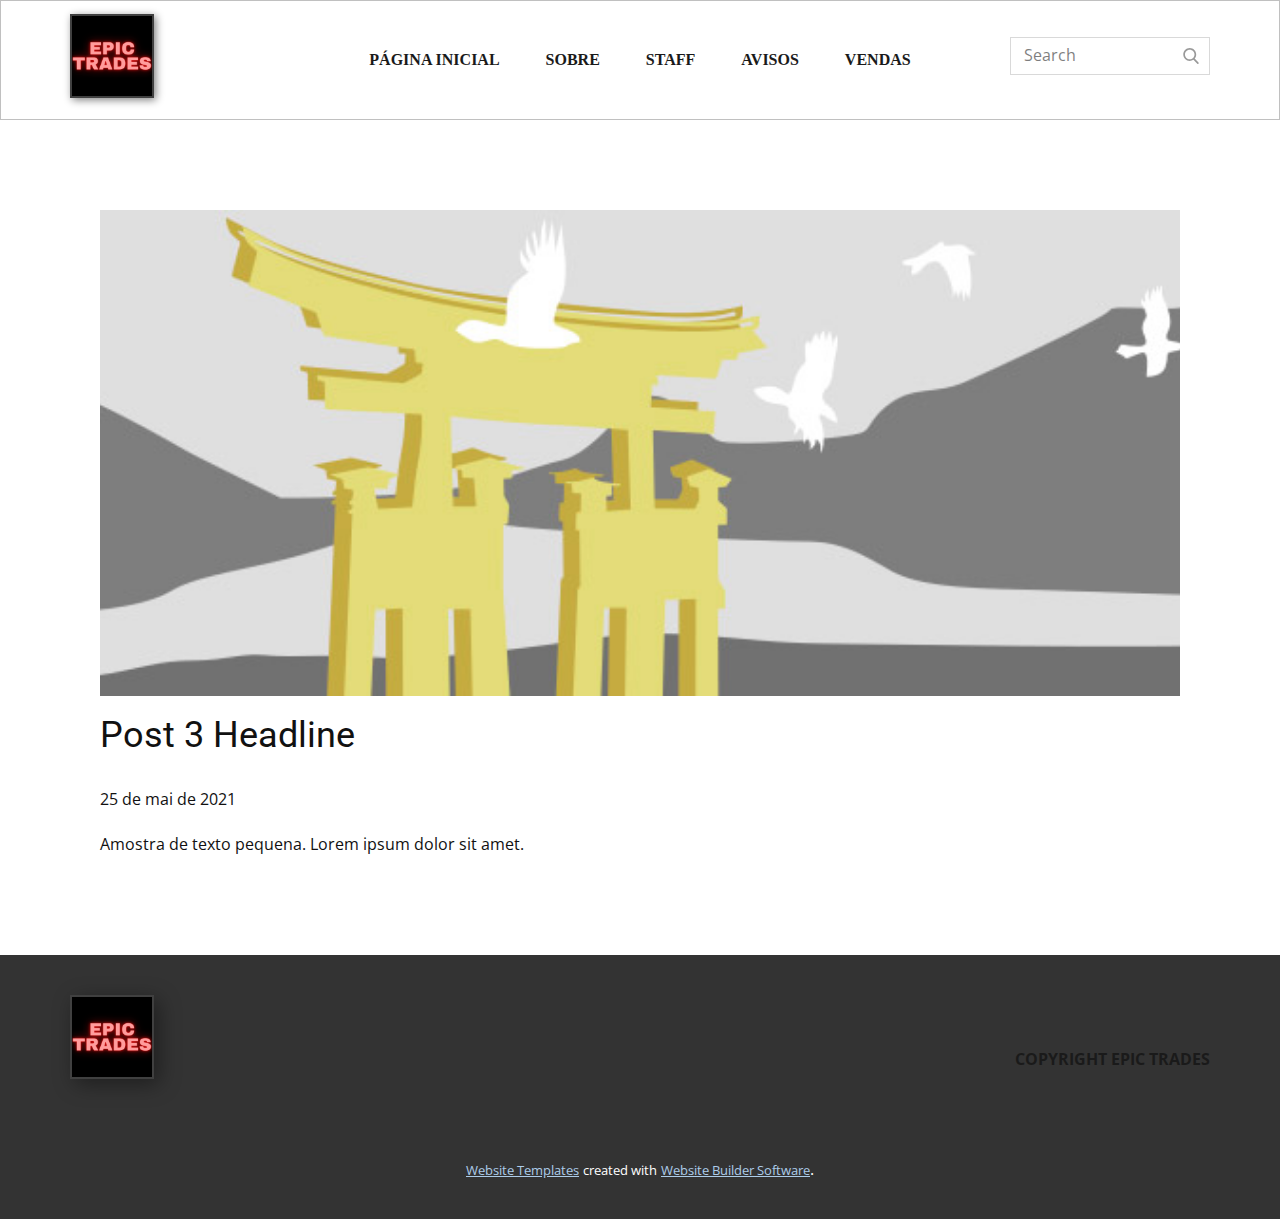
<file: blog/post-2.html>
<!doctype html>
<html style="font-size: 16px;" lang="pt-BR"><head>
    <meta name="viewport" content="width=device-width, initial-scale=1.0">
    <meta charset="utf-8">
    <meta name="keywords" content="Post 1 Headline">
    <meta name="description" content="">
    <meta name="page_type" content="np-template-header-footer-from-plugin">
    <title>Post 3 Headline</title>
    <link rel="stylesheet" href="../nicepage.css" media="screen">
<link rel="stylesheet" href="../Post-Template.css" media="screen">
    <script class="u-script" type="text/javascript" src="../jquery.js" defer=""></script>
    <script class="u-script" type="text/javascript" src="../nicepage.js" defer=""></script>
    <meta name="generator" content="Dark, wolf">
    <link rel="icon" href="../images/favicon.png">
    <link id="u-theme-google-font" rel="stylesheet" href="https://fonts.googleapis.com/css?family=Roboto:100,100i,300,300i,400,400i,500,500i,700,700i,900,900i|Open+Sans:300,300i,400,400i,600,600i,700,700i,800,800i">
    
    
    <script type="application/ld+json">{
		"@context": "http://schema.org",
		"@type": "Organization",
		"name": "Bope Trades Site",
		"url": "index.html",
		"logo": "images/_Logotipo.png"
}</script>
    <meta property="og:title" content="Post Template">
    <meta property="og:type" content="website">
    <meta name="theme-color" content="#478ac9">
    <link rel="canonical" href="../index.html">
    <meta property="og:url" content="index.html">
  </head>
  <body class="u-body"><header class="u-align-center-xs u-border-1 u-border-grey-25 u-clearfix u-header u-header" id="sec-b7b7"><div class="u-clearfix u-sheet u-sheet-1">
        <a href="../Sobre.html" data-page-id="509204980" class="u-border-2 u-border-grey-75 u-image u-logo u-image-1" data-image-width="500" data-image-height="500" title="Sobre">
          <img src="../images/_Logotipo.png" class="u-logo-image u-logo-image-1" data-image-width="80">
        </a>
        <form action="#" method="get" class="u-border-1 u-border-grey-15 u-search u-search-right u-search-1">
          <button class="u-search-button" type="submit">
            <span class="u-search-icon u-spacing-10 u-text-grey-40">
              <svg class="u-svg-link" preserveAspectRatio="xMidYMin slice" viewBox="0 0 56.966 56.966" style=""><use xmlns:xlink="http://www.w3.org/1999/xlink" xlink:href="#svg-b04b"></use></svg>
              <svg xmlns="http://www.w3.org/2000/svg" xmlns:xlink="http://www.w3.org/1999/xlink" version="1.1" id="svg-b04b" x="0px" y="0px" viewBox="0 0 56.966 56.966" style="enable-background:new 0 0 56.966 56.966;" xml:space="preserve" class="u-svg-content"><path d="M55.146,51.887L41.588,37.786c3.486-4.144,5.396-9.358,5.396-14.786c0-12.682-10.318-23-23-23s-23,10.318-23,23  s10.318,23,23,23c4.761,0,9.298-1.436,13.177-4.162l13.661,14.208c0.571,0.593,1.339,0.92,2.162,0.92  c0.779,0,1.518-0.297,2.079-0.837C56.255,54.982,56.293,53.08,55.146,51.887z M23.984,6c9.374,0,17,7.626,17,17s-7.626,17-17,17  s-17-7.626-17-17S14.61,6,23.984,6z"></path><g></g><g></g><g></g><g></g><g></g><g></g><g></g><g></g><g></g><g></g><g></g><g></g><g></g><g></g><g></g></svg>
            </span>
          </button>
          <input class="u-search-input" type="search" name="search" value="" placeholder="Search">
        </form>
        <nav class="u-align-left u-menu u-menu-dropdown u-nav-spacing-25 u-offcanvas u-menu-1">
          <div class="menu-collapse" style="font-size: 1rem; letter-spacing: 0px; font-weight: 700; text-transform: uppercase;">
            <a class="u-button-style u-custom-active-border-color u-custom-border u-custom-border-color u-custom-borders u-custom-hover-border-color u-custom-left-right-menu-spacing u-custom-padding-bottom u-custom-text-active-color u-custom-text-color u-custom-text-hover-color u-custom-top-bottom-menu-spacing u-nav-link" href="#" style="padding: 4px 0px; font-size: calc(1em + 8px);">
              <svg class="u-svg-link" preserveAspectRatio="xMidYMin slice" viewBox="0 0 302 302" style=""><use xmlns:xlink="http://www.w3.org/1999/xlink" xlink:href="#svg-7b92"></use></svg>
              <svg xmlns="http://www.w3.org/2000/svg" xmlns:xlink="http://www.w3.org/1999/xlink" version="1.1" id="svg-7b92" x="0px" y="0px" viewBox="0 0 302 302" style="enable-background:new 0 0 302 302;" xml:space="preserve" class="u-svg-content"><g><rect y="36" width="302" height="30"></rect><rect y="236" width="302" height="30"></rect><rect y="136" width="302" height="30"></rect>
</g><g></g><g></g><g></g><g></g><g></g><g></g><g></g><g></g><g></g><g></g><g></g><g></g><g></g><g></g><g></g></svg>
            </a>
          </div>
          <div class="u-custom-menu u-nav-container">
            <ul class="u-nav u-spacing-2 u-unstyled u-nav-1"><li class="u-nav-item"><a class="u-border-2 u-border-active-white u-border-hover-grey-50 u-button-style u-nav-link u-text-active-grey-90 u-text-grey-90 u-text-hover-grey-90" href="../Página-Inicial.html" style="padding: 10px 20px;">Página Inicial</a>
</li><li class="u-nav-item"><a class="u-border-2 u-border-active-white u-border-hover-grey-50 u-button-style u-nav-link u-text-active-grey-90 u-text-grey-90 u-text-hover-grey-90" href="../Sobre.html" style="padding: 10px 20px;">Sobre</a>
</li><li class="u-nav-item"><a class="u-border-2 u-border-active-white u-border-hover-grey-50 u-button-style u-nav-link u-text-active-grey-90 u-text-grey-90 u-text-hover-grey-90" href="../Staff.html" style="padding: 10px 20px;">Staff</a>
</li><li class="u-nav-item"><a class="u-border-2 u-border-active-white u-border-hover-grey-50 u-button-style u-nav-link u-text-active-grey-90 u-text-grey-90 u-text-hover-grey-90" href="../Avisos.html" style="padding: 10px 20px;">Avisos</a>
</li><li class="u-nav-item"><a class="u-border-2 u-border-active-white u-border-hover-grey-50 u-button-style u-nav-link u-text-active-grey-90 u-text-grey-90 u-text-hover-grey-90" href="../Vendas.html" style="padding: 10px 20px;">Vendas</a>
</li></ul>
          </div>
          <div class="u-custom-menu u-nav-container-collapse">
            <div class="u-align-center u-black u-container-style u-inner-container-layout u-opacity u-opacity-95 u-sidenav">
              <div class="u-sidenav-overflow">
                <div class="u-menu-close"></div>
                <ul class="u-align-center u-nav u-popupmenu-items u-unstyled u-nav-2"><li class="u-nav-item"><a class="u-button-style u-nav-link" href="../Página-Inicial.html" style="padding: 10px 0px;">Página Inicial</a>
</li><li class="u-nav-item"><a class="u-button-style u-nav-link" href="../Sobre.html" style="padding: 10px 0px;">Sobre</a>
</li><li class="u-nav-item"><a class="u-button-style u-nav-link" href="../Staff.html" style="padding: 10px 0px;">Staff</a>
</li><li class="u-nav-item"><a class="u-button-style u-nav-link" href="../Avisos.html" style="padding: 10px 0px;">Avisos</a>
</li><li class="u-nav-item"><a class="u-button-style u-nav-link" href="../Vendas.html" style="padding: 10px 0px;">Vendas</a>
</li></ul>
              </div>
            </div>
            <div class="u-black u-menu-overlay u-opacity u-opacity-70"></div>
          </div>
        </nav>
      </div></header>
    <section class="u-align-center u-clearfix u-section-1" id="sec-0b5a">
      <div class="u-clearfix u-sheet u-valign-middle-md u-valign-middle-sm u-valign-middle-xs u-sheet-1"><!--post_details--><!--post_details_options_json--><!--{"source":""}--><!--/post_details_options_json--><!--blog_post-->
        <div class="u-container-style u-expanded-width u-post-details u-post-details-1">
          <div class="u-container-layout u-valign-middle u-container-layout-1"><!--blog_post_image-->
            <img alt="" class="u-blog-control u-expanded-width u-image u-image-default u-image-1" src="[data-uri]"><!--/blog_post_image--><!--blog_post_header-->
            <h2 class="u-blog-control u-text u-text-1">Post 3 Headline</h2><!--/blog_post_header--><!--blog_post_metadata-->
            <div class="u-blog-control u-metadata u-metadata-1"><!--blog_post_metadata_date-->
              <span class="u-meta-date u-meta-icon">25 de mai de 2021</span><!--/blog_post_metadata_date--><!--blog_post_metadata_category-->
              <!--/blog_post_metadata_category--><!--blog_post_metadata_comments-->
              <!--/blog_post_metadata_comments-->
            </div><!--/blog_post_metadata--><!--blog_post_content-->
            <div class="u-align-justify u-blog-control u-post-content u-text u-text-2 fr-view">
  Amostra de texto pequena. Lorem ipsum dolor sit amet.
  </div><!--/blog_post_content-->
          </div>
        </div><!--/blog_post--><!--/post_details-->
      </div>
    </section>
    
    
    <footer class="u-clearfix u-footer u-grey-80" id="sec-76c3"><div class="u-clearfix u-sheet u-valign-middle u-sheet-1">
        <a href="../Página-Inicial.html" data-page-id="93453640" class="u-border-2 u-border-grey-75 u-image u-logo u-image-1" data-image-width="500" data-image-height="500" title="Página Inicial">
          <img src="../images/_Logotipo.png" class="u-logo-image u-logo-image-1" data-image-width="80">
        </a>
        <nav class="u-menu u-menu-dropdown u-offcanvas u-menu-1">
          <div class="menu-collapse" style="font-size: 1rem; font-weight: 700; letter-spacing: 0px; text-transform: uppercase;">
            <a class="u-button-style u-custom-active-border-color u-custom-border u-custom-border-color u-custom-borders u-custom-hover-border-color u-custom-text-active-color u-custom-text-color u-custom-text-hover-color u-custom-top-bottom-menu-spacing u-nav-link" href="#" style="padding: 2px 0px; font-size: calc(1em + 4px);">
              <svg><use xmlns:xlink="http://www.w3.org/1999/xlink" xlink:href="#menu-hamburger"></use></svg>
              <svg version="1.1" xmlns="http://www.w3.org/2000/svg" xmlns:xlink="http://www.w3.org/1999/xlink"><defs><symbol id="menu-hamburger" viewBox="0 0 16 16" style="width: 16px; height: 16px;"><rect y="1" width="16" height="2"></rect><rect y="7" width="16" height="2"></rect><rect y="13" width="16" height="2"></rect>
</symbol>
</defs></svg>
            </a>
          </div>
          <div class="u-custom-menu u-nav-container">
            <ul class="u-nav u-spacing-30 u-unstyled u-nav-1"><li class="u-nav-item"><a class="u-border-2 u-border-active-palette-1-base u-border-hover-palette-1-base u-border-no-left u-border-no-right u-border-no-top u-button-style u-nav-link u-text-active-palette-1-base u-text-grey-90 u-text-hover-grey-90" href="../Page-1.html" style="padding: 10px 0px;">copyright Epic Trades</a>
</li></ul>
          </div>
          <div class="u-custom-menu u-nav-container-collapse">
            <div class="u-black u-container-style u-inner-container-layout u-opacity u-opacity-95 u-sidenav">
              <div class="u-sidenav-overflow">
                <div class="u-menu-close"></div>
                <ul class="u-align-center u-nav u-popupmenu-items u-unstyled u-nav-2"><li class="u-nav-item"><a class="u-button-style u-nav-link" href="../Page-1.html" style="padding: 10px 0px;">copyright Epic Trades</a>
</li></ul>
              </div>
            </div>
            <div class="u-black u-menu-overlay u-opacity u-opacity-70"></div>
          </div>
        </nav>
      </div></footer>
    <section class="u-backlink u-clearfix u-grey-80">
      <a class="u-link" href="https://nicepage.com/website-templates" target="_blank">
        <span>Website Templates</span>
      </a>
      <p class="u-text">
        <span>created with</span>
      </p>
      <a class="u-link" href="https://nicepage.com/" target="_blank">
        <span>Website Builder Software</span>
      </a>. 
    </section>
  
</body></html>
</file>
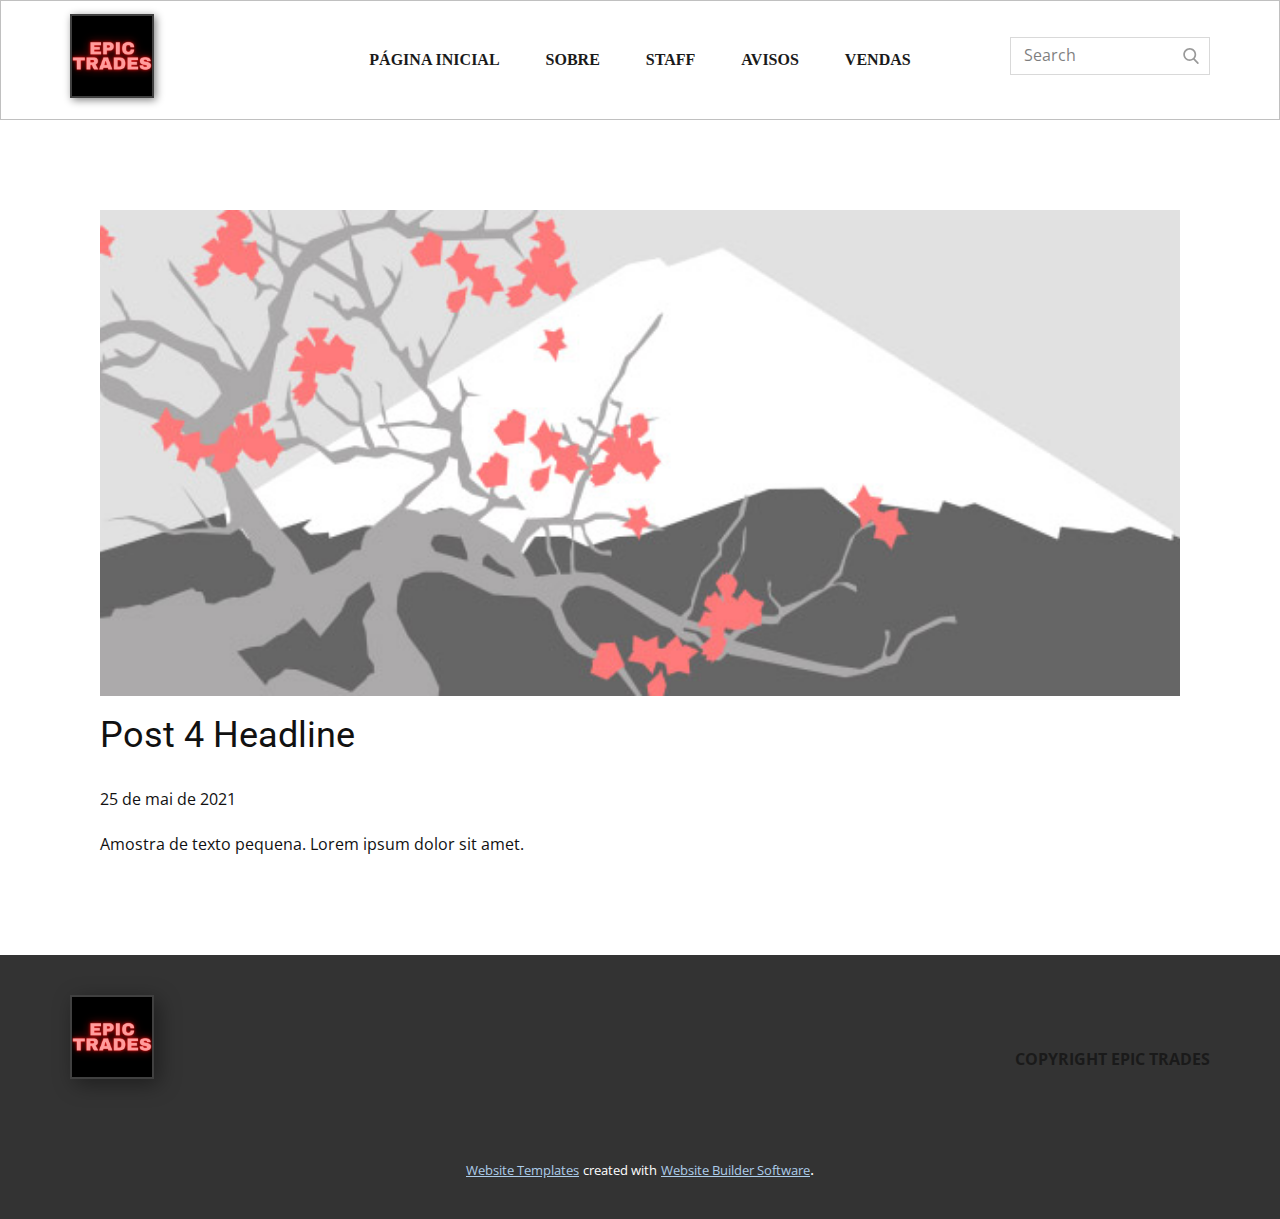
<file: blog/post-3.html>
<!doctype html>
<html style="font-size: 16px;" lang="pt-BR"><head>
    <meta name="viewport" content="width=device-width, initial-scale=1.0">
    <meta charset="utf-8">
    <meta name="keywords" content="Post 1 Headline">
    <meta name="description" content="">
    <meta name="page_type" content="np-template-header-footer-from-plugin">
    <title>Post 4 Headline</title>
    <link rel="stylesheet" href="../nicepage.css" media="screen">
<link rel="stylesheet" href="../Post-Template.css" media="screen">
    <script class="u-script" type="text/javascript" src="../jquery.js" defer=""></script>
    <script class="u-script" type="text/javascript" src="../nicepage.js" defer=""></script>
    <meta name="generator" content="Dark, wolf">
    <link rel="icon" href="../images/favicon.png">
    <link id="u-theme-google-font" rel="stylesheet" href="https://fonts.googleapis.com/css?family=Roboto:100,100i,300,300i,400,400i,500,500i,700,700i,900,900i|Open+Sans:300,300i,400,400i,600,600i,700,700i,800,800i">
    
    
    <script type="application/ld+json">{
		"@context": "http://schema.org",
		"@type": "Organization",
		"name": "Bope Trades Site",
		"url": "index.html",
		"logo": "images/_Logotipo.png"
}</script>
    <meta property="og:title" content="Post Template">
    <meta property="og:type" content="website">
    <meta name="theme-color" content="#478ac9">
    <link rel="canonical" href="../index.html">
    <meta property="og:url" content="index.html">
  </head>
  <body class="u-body"><header class="u-align-center-xs u-border-1 u-border-grey-25 u-clearfix u-header u-header" id="sec-b7b7"><div class="u-clearfix u-sheet u-sheet-1">
        <a href="../Sobre.html" data-page-id="509204980" class="u-border-2 u-border-grey-75 u-image u-logo u-image-1" data-image-width="500" data-image-height="500" title="Sobre">
          <img src="../images/_Logotipo.png" class="u-logo-image u-logo-image-1" data-image-width="80">
        </a>
        <form action="#" method="get" class="u-border-1 u-border-grey-15 u-search u-search-right u-search-1">
          <button class="u-search-button" type="submit">
            <span class="u-search-icon u-spacing-10 u-text-grey-40">
              <svg class="u-svg-link" preserveAspectRatio="xMidYMin slice" viewBox="0 0 56.966 56.966" style=""><use xmlns:xlink="http://www.w3.org/1999/xlink" xlink:href="#svg-b04b"></use></svg>
              <svg xmlns="http://www.w3.org/2000/svg" xmlns:xlink="http://www.w3.org/1999/xlink" version="1.1" id="svg-b04b" x="0px" y="0px" viewBox="0 0 56.966 56.966" style="enable-background:new 0 0 56.966 56.966;" xml:space="preserve" class="u-svg-content"><path d="M55.146,51.887L41.588,37.786c3.486-4.144,5.396-9.358,5.396-14.786c0-12.682-10.318-23-23-23s-23,10.318-23,23  s10.318,23,23,23c4.761,0,9.298-1.436,13.177-4.162l13.661,14.208c0.571,0.593,1.339,0.92,2.162,0.92  c0.779,0,1.518-0.297,2.079-0.837C56.255,54.982,56.293,53.08,55.146,51.887z M23.984,6c9.374,0,17,7.626,17,17s-7.626,17-17,17  s-17-7.626-17-17S14.61,6,23.984,6z"></path><g></g><g></g><g></g><g></g><g></g><g></g><g></g><g></g><g></g><g></g><g></g><g></g><g></g><g></g><g></g></svg>
            </span>
          </button>
          <input class="u-search-input" type="search" name="search" value="" placeholder="Search">
        </form>
        <nav class="u-align-left u-menu u-menu-dropdown u-nav-spacing-25 u-offcanvas u-menu-1">
          <div class="menu-collapse" style="font-size: 1rem; letter-spacing: 0px; font-weight: 700; text-transform: uppercase;">
            <a class="u-button-style u-custom-active-border-color u-custom-border u-custom-border-color u-custom-borders u-custom-hover-border-color u-custom-left-right-menu-spacing u-custom-padding-bottom u-custom-text-active-color u-custom-text-color u-custom-text-hover-color u-custom-top-bottom-menu-spacing u-nav-link" href="#" style="padding: 4px 0px; font-size: calc(1em + 8px);">
              <svg class="u-svg-link" preserveAspectRatio="xMidYMin slice" viewBox="0 0 302 302" style=""><use xmlns:xlink="http://www.w3.org/1999/xlink" xlink:href="#svg-7b92"></use></svg>
              <svg xmlns="http://www.w3.org/2000/svg" xmlns:xlink="http://www.w3.org/1999/xlink" version="1.1" id="svg-7b92" x="0px" y="0px" viewBox="0 0 302 302" style="enable-background:new 0 0 302 302;" xml:space="preserve" class="u-svg-content"><g><rect y="36" width="302" height="30"></rect><rect y="236" width="302" height="30"></rect><rect y="136" width="302" height="30"></rect>
</g><g></g><g></g><g></g><g></g><g></g><g></g><g></g><g></g><g></g><g></g><g></g><g></g><g></g><g></g><g></g></svg>
            </a>
          </div>
          <div class="u-custom-menu u-nav-container">
            <ul class="u-nav u-spacing-2 u-unstyled u-nav-1"><li class="u-nav-item"><a class="u-border-2 u-border-active-white u-border-hover-grey-50 u-button-style u-nav-link u-text-active-grey-90 u-text-grey-90 u-text-hover-grey-90" href="../Página-Inicial.html" style="padding: 10px 20px;">Página Inicial</a>
</li><li class="u-nav-item"><a class="u-border-2 u-border-active-white u-border-hover-grey-50 u-button-style u-nav-link u-text-active-grey-90 u-text-grey-90 u-text-hover-grey-90" href="../Sobre.html" style="padding: 10px 20px;">Sobre</a>
</li><li class="u-nav-item"><a class="u-border-2 u-border-active-white u-border-hover-grey-50 u-button-style u-nav-link u-text-active-grey-90 u-text-grey-90 u-text-hover-grey-90" href="../Staff.html" style="padding: 10px 20px;">Staff</a>
</li><li class="u-nav-item"><a class="u-border-2 u-border-active-white u-border-hover-grey-50 u-button-style u-nav-link u-text-active-grey-90 u-text-grey-90 u-text-hover-grey-90" href="../Avisos.html" style="padding: 10px 20px;">Avisos</a>
</li><li class="u-nav-item"><a class="u-border-2 u-border-active-white u-border-hover-grey-50 u-button-style u-nav-link u-text-active-grey-90 u-text-grey-90 u-text-hover-grey-90" href="../Vendas.html" style="padding: 10px 20px;">Vendas</a>
</li></ul>
          </div>
          <div class="u-custom-menu u-nav-container-collapse">
            <div class="u-align-center u-black u-container-style u-inner-container-layout u-opacity u-opacity-95 u-sidenav">
              <div class="u-sidenav-overflow">
                <div class="u-menu-close"></div>
                <ul class="u-align-center u-nav u-popupmenu-items u-unstyled u-nav-2"><li class="u-nav-item"><a class="u-button-style u-nav-link" href="../Página-Inicial.html" style="padding: 10px 0px;">Página Inicial</a>
</li><li class="u-nav-item"><a class="u-button-style u-nav-link" href="../Sobre.html" style="padding: 10px 0px;">Sobre</a>
</li><li class="u-nav-item"><a class="u-button-style u-nav-link" href="../Staff.html" style="padding: 10px 0px;">Staff</a>
</li><li class="u-nav-item"><a class="u-button-style u-nav-link" href="../Avisos.html" style="padding: 10px 0px;">Avisos</a>
</li><li class="u-nav-item"><a class="u-button-style u-nav-link" href="../Vendas.html" style="padding: 10px 0px;">Vendas</a>
</li></ul>
              </div>
            </div>
            <div class="u-black u-menu-overlay u-opacity u-opacity-70"></div>
          </div>
        </nav>
      </div></header>
    <section class="u-align-center u-clearfix u-section-1" id="sec-0b5a">
      <div class="u-clearfix u-sheet u-valign-middle-md u-valign-middle-sm u-valign-middle-xs u-sheet-1"><!--post_details--><!--post_details_options_json--><!--{"source":""}--><!--/post_details_options_json--><!--blog_post-->
        <div class="u-container-style u-expanded-width u-post-details u-post-details-1">
          <div class="u-container-layout u-valign-middle u-container-layout-1"><!--blog_post_image-->
            <img alt="" class="u-blog-control u-expanded-width u-image u-image-default u-image-1" src="[data-uri]"><!--/blog_post_image--><!--blog_post_header-->
            <h2 class="u-blog-control u-text u-text-1">Post 4 Headline</h2><!--/blog_post_header--><!--blog_post_metadata-->
            <div class="u-blog-control u-metadata u-metadata-1"><!--blog_post_metadata_date-->
              <span class="u-meta-date u-meta-icon">25 de mai de 2021</span><!--/blog_post_metadata_date--><!--blog_post_metadata_category-->
              <!--/blog_post_metadata_category--><!--blog_post_metadata_comments-->
              <!--/blog_post_metadata_comments-->
            </div><!--/blog_post_metadata--><!--blog_post_content-->
            <div class="u-align-justify u-blog-control u-post-content u-text u-text-2 fr-view">
  Amostra de texto pequena. Lorem ipsum dolor sit amet.
  </div><!--/blog_post_content-->
          </div>
        </div><!--/blog_post--><!--/post_details-->
      </div>
    </section>
    
    
    <footer class="u-clearfix u-footer u-grey-80" id="sec-76c3"><div class="u-clearfix u-sheet u-valign-middle u-sheet-1">
        <a href="../Página-Inicial.html" data-page-id="93453640" class="u-border-2 u-border-grey-75 u-image u-logo u-image-1" data-image-width="500" data-image-height="500" title="Página Inicial">
          <img src="../images/_Logotipo.png" class="u-logo-image u-logo-image-1" data-image-width="80">
        </a>
        <nav class="u-menu u-menu-dropdown u-offcanvas u-menu-1">
          <div class="menu-collapse" style="font-size: 1rem; font-weight: 700; letter-spacing: 0px; text-transform: uppercase;">
            <a class="u-button-style u-custom-active-border-color u-custom-border u-custom-border-color u-custom-borders u-custom-hover-border-color u-custom-text-active-color u-custom-text-color u-custom-text-hover-color u-custom-top-bottom-menu-spacing u-nav-link" href="#" style="padding: 2px 0px; font-size: calc(1em + 4px);">
              <svg><use xmlns:xlink="http://www.w3.org/1999/xlink" xlink:href="#menu-hamburger"></use></svg>
              <svg version="1.1" xmlns="http://www.w3.org/2000/svg" xmlns:xlink="http://www.w3.org/1999/xlink"><defs><symbol id="menu-hamburger" viewBox="0 0 16 16" style="width: 16px; height: 16px;"><rect y="1" width="16" height="2"></rect><rect y="7" width="16" height="2"></rect><rect y="13" width="16" height="2"></rect>
</symbol>
</defs></svg>
            </a>
          </div>
          <div class="u-custom-menu u-nav-container">
            <ul class="u-nav u-spacing-30 u-unstyled u-nav-1"><li class="u-nav-item"><a class="u-border-2 u-border-active-palette-1-base u-border-hover-palette-1-base u-border-no-left u-border-no-right u-border-no-top u-button-style u-nav-link u-text-active-palette-1-base u-text-grey-90 u-text-hover-grey-90" href="../Page-1.html" style="padding: 10px 0px;">copyright Epic Trades</a>
</li></ul>
          </div>
          <div class="u-custom-menu u-nav-container-collapse">
            <div class="u-black u-container-style u-inner-container-layout u-opacity u-opacity-95 u-sidenav">
              <div class="u-sidenav-overflow">
                <div class="u-menu-close"></div>
                <ul class="u-align-center u-nav u-popupmenu-items u-unstyled u-nav-2"><li class="u-nav-item"><a class="u-button-style u-nav-link" href="../Page-1.html" style="padding: 10px 0px;">copyright Epic Trades</a>
</li></ul>
              </div>
            </div>
            <div class="u-black u-menu-overlay u-opacity u-opacity-70"></div>
          </div>
        </nav>
      </div></footer>
    <section class="u-backlink u-clearfix u-grey-80">
      <a class="u-link" href="https://nicepage.com/website-templates" target="_blank">
        <span>Website Templates</span>
      </a>
      <p class="u-text">
        <span>created with</span>
      </p>
      <a class="u-link" href="https://nicepage.com/" target="_blank">
        <span>Website Builder Software</span>
      </a>. 
    </section>
  
</body></html>
</file>
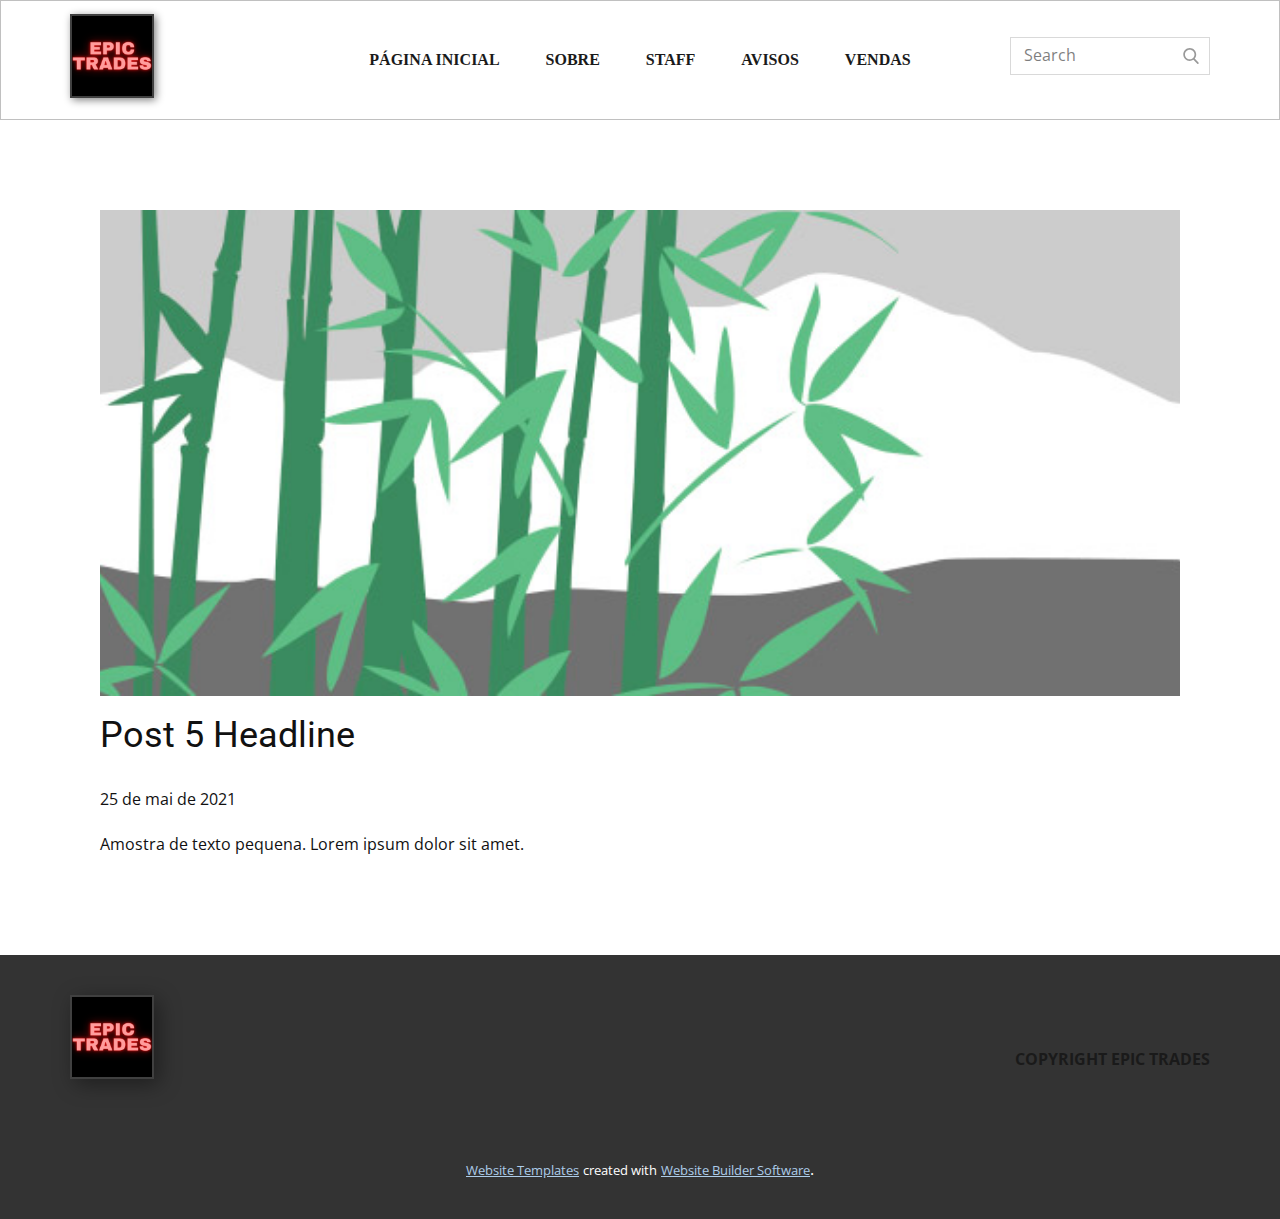
<file: blog/post-4.html>
<!doctype html>
<html style="font-size: 16px;" lang="pt-BR"><head>
    <meta name="viewport" content="width=device-width, initial-scale=1.0">
    <meta charset="utf-8">
    <meta name="keywords" content="Post 1 Headline">
    <meta name="description" content="">
    <meta name="page_type" content="np-template-header-footer-from-plugin">
    <title>Post 5 Headline</title>
    <link rel="stylesheet" href="../nicepage.css" media="screen">
<link rel="stylesheet" href="../Post-Template.css" media="screen">
    <script class="u-script" type="text/javascript" src="../jquery.js" defer=""></script>
    <script class="u-script" type="text/javascript" src="../nicepage.js" defer=""></script>
    <meta name="generator" content="Dark, wolf">
    <link rel="icon" href="../images/favicon.png">
    <link id="u-theme-google-font" rel="stylesheet" href="https://fonts.googleapis.com/css?family=Roboto:100,100i,300,300i,400,400i,500,500i,700,700i,900,900i|Open+Sans:300,300i,400,400i,600,600i,700,700i,800,800i">
    
    
    <script type="application/ld+json">{
		"@context": "http://schema.org",
		"@type": "Organization",
		"name": "Bope Trades Site",
		"url": "index.html",
		"logo": "images/_Logotipo.png"
}</script>
    <meta property="og:title" content="Post Template">
    <meta property="og:type" content="website">
    <meta name="theme-color" content="#478ac9">
    <link rel="canonical" href="../index.html">
    <meta property="og:url" content="index.html">
  </head>
  <body class="u-body"><header class="u-align-center-xs u-border-1 u-border-grey-25 u-clearfix u-header u-header" id="sec-b7b7"><div class="u-clearfix u-sheet u-sheet-1">
        <a href="../Sobre.html" data-page-id="509204980" class="u-border-2 u-border-grey-75 u-image u-logo u-image-1" data-image-width="500" data-image-height="500" title="Sobre">
          <img src="../images/_Logotipo.png" class="u-logo-image u-logo-image-1" data-image-width="80">
        </a>
        <form action="#" method="get" class="u-border-1 u-border-grey-15 u-search u-search-right u-search-1">
          <button class="u-search-button" type="submit">
            <span class="u-search-icon u-spacing-10 u-text-grey-40">
              <svg class="u-svg-link" preserveAspectRatio="xMidYMin slice" viewBox="0 0 56.966 56.966" style=""><use xmlns:xlink="http://www.w3.org/1999/xlink" xlink:href="#svg-b04b"></use></svg>
              <svg xmlns="http://www.w3.org/2000/svg" xmlns:xlink="http://www.w3.org/1999/xlink" version="1.1" id="svg-b04b" x="0px" y="0px" viewBox="0 0 56.966 56.966" style="enable-background:new 0 0 56.966 56.966;" xml:space="preserve" class="u-svg-content"><path d="M55.146,51.887L41.588,37.786c3.486-4.144,5.396-9.358,5.396-14.786c0-12.682-10.318-23-23-23s-23,10.318-23,23  s10.318,23,23,23c4.761,0,9.298-1.436,13.177-4.162l13.661,14.208c0.571,0.593,1.339,0.92,2.162,0.92  c0.779,0,1.518-0.297,2.079-0.837C56.255,54.982,56.293,53.08,55.146,51.887z M23.984,6c9.374,0,17,7.626,17,17s-7.626,17-17,17  s-17-7.626-17-17S14.61,6,23.984,6z"></path><g></g><g></g><g></g><g></g><g></g><g></g><g></g><g></g><g></g><g></g><g></g><g></g><g></g><g></g><g></g></svg>
            </span>
          </button>
          <input class="u-search-input" type="search" name="search" value="" placeholder="Search">
        </form>
        <nav class="u-align-left u-menu u-menu-dropdown u-nav-spacing-25 u-offcanvas u-menu-1">
          <div class="menu-collapse" style="font-size: 1rem; letter-spacing: 0px; font-weight: 700; text-transform: uppercase;">
            <a class="u-button-style u-custom-active-border-color u-custom-border u-custom-border-color u-custom-borders u-custom-hover-border-color u-custom-left-right-menu-spacing u-custom-padding-bottom u-custom-text-active-color u-custom-text-color u-custom-text-hover-color u-custom-top-bottom-menu-spacing u-nav-link" href="#" style="padding: 4px 0px; font-size: calc(1em + 8px);">
              <svg class="u-svg-link" preserveAspectRatio="xMidYMin slice" viewBox="0 0 302 302" style=""><use xmlns:xlink="http://www.w3.org/1999/xlink" xlink:href="#svg-7b92"></use></svg>
              <svg xmlns="http://www.w3.org/2000/svg" xmlns:xlink="http://www.w3.org/1999/xlink" version="1.1" id="svg-7b92" x="0px" y="0px" viewBox="0 0 302 302" style="enable-background:new 0 0 302 302;" xml:space="preserve" class="u-svg-content"><g><rect y="36" width="302" height="30"></rect><rect y="236" width="302" height="30"></rect><rect y="136" width="302" height="30"></rect>
</g><g></g><g></g><g></g><g></g><g></g><g></g><g></g><g></g><g></g><g></g><g></g><g></g><g></g><g></g><g></g></svg>
            </a>
          </div>
          <div class="u-custom-menu u-nav-container">
            <ul class="u-nav u-spacing-2 u-unstyled u-nav-1"><li class="u-nav-item"><a class="u-border-2 u-border-active-white u-border-hover-grey-50 u-button-style u-nav-link u-text-active-grey-90 u-text-grey-90 u-text-hover-grey-90" href="../Página-Inicial.html" style="padding: 10px 20px;">Página Inicial</a>
</li><li class="u-nav-item"><a class="u-border-2 u-border-active-white u-border-hover-grey-50 u-button-style u-nav-link u-text-active-grey-90 u-text-grey-90 u-text-hover-grey-90" href="../Sobre.html" style="padding: 10px 20px;">Sobre</a>
</li><li class="u-nav-item"><a class="u-border-2 u-border-active-white u-border-hover-grey-50 u-button-style u-nav-link u-text-active-grey-90 u-text-grey-90 u-text-hover-grey-90" href="../Staff.html" style="padding: 10px 20px;">Staff</a>
</li><li class="u-nav-item"><a class="u-border-2 u-border-active-white u-border-hover-grey-50 u-button-style u-nav-link u-text-active-grey-90 u-text-grey-90 u-text-hover-grey-90" href="../Avisos.html" style="padding: 10px 20px;">Avisos</a>
</li><li class="u-nav-item"><a class="u-border-2 u-border-active-white u-border-hover-grey-50 u-button-style u-nav-link u-text-active-grey-90 u-text-grey-90 u-text-hover-grey-90" href="../Vendas.html" style="padding: 10px 20px;">Vendas</a>
</li></ul>
          </div>
          <div class="u-custom-menu u-nav-container-collapse">
            <div class="u-align-center u-black u-container-style u-inner-container-layout u-opacity u-opacity-95 u-sidenav">
              <div class="u-sidenav-overflow">
                <div class="u-menu-close"></div>
                <ul class="u-align-center u-nav u-popupmenu-items u-unstyled u-nav-2"><li class="u-nav-item"><a class="u-button-style u-nav-link" href="../Página-Inicial.html" style="padding: 10px 0px;">Página Inicial</a>
</li><li class="u-nav-item"><a class="u-button-style u-nav-link" href="../Sobre.html" style="padding: 10px 0px;">Sobre</a>
</li><li class="u-nav-item"><a class="u-button-style u-nav-link" href="../Staff.html" style="padding: 10px 0px;">Staff</a>
</li><li class="u-nav-item"><a class="u-button-style u-nav-link" href="../Avisos.html" style="padding: 10px 0px;">Avisos</a>
</li><li class="u-nav-item"><a class="u-button-style u-nav-link" href="../Vendas.html" style="padding: 10px 0px;">Vendas</a>
</li></ul>
              </div>
            </div>
            <div class="u-black u-menu-overlay u-opacity u-opacity-70"></div>
          </div>
        </nav>
      </div></header>
    <section class="u-align-center u-clearfix u-section-1" id="sec-0b5a">
      <div class="u-clearfix u-sheet u-valign-middle-md u-valign-middle-sm u-valign-middle-xs u-sheet-1"><!--post_details--><!--post_details_options_json--><!--{"source":""}--><!--/post_details_options_json--><!--blog_post-->
        <div class="u-container-style u-expanded-width u-post-details u-post-details-1">
          <div class="u-container-layout u-valign-middle u-container-layout-1"><!--blog_post_image-->
            <img alt="" class="u-blog-control u-expanded-width u-image u-image-default u-image-1" src="[data-uri]"><!--/blog_post_image--><!--blog_post_header-->
            <h2 class="u-blog-control u-text u-text-1">Post 5 Headline</h2><!--/blog_post_header--><!--blog_post_metadata-->
            <div class="u-blog-control u-metadata u-metadata-1"><!--blog_post_metadata_date-->
              <span class="u-meta-date u-meta-icon">25 de mai de 2021</span><!--/blog_post_metadata_date--><!--blog_post_metadata_category-->
              <!--/blog_post_metadata_category--><!--blog_post_metadata_comments-->
              <!--/blog_post_metadata_comments-->
            </div><!--/blog_post_metadata--><!--blog_post_content-->
            <div class="u-align-justify u-blog-control u-post-content u-text u-text-2 fr-view">
  Amostra de texto pequena. Lorem ipsum dolor sit amet.
  </div><!--/blog_post_content-->
          </div>
        </div><!--/blog_post--><!--/post_details-->
      </div>
    </section>
    
    
    <footer class="u-clearfix u-footer u-grey-80" id="sec-76c3"><div class="u-clearfix u-sheet u-valign-middle u-sheet-1">
        <a href="../Página-Inicial.html" data-page-id="93453640" class="u-border-2 u-border-grey-75 u-image u-logo u-image-1" data-image-width="500" data-image-height="500" title="Página Inicial">
          <img src="../images/_Logotipo.png" class="u-logo-image u-logo-image-1" data-image-width="80">
        </a>
        <nav class="u-menu u-menu-dropdown u-offcanvas u-menu-1">
          <div class="menu-collapse" style="font-size: 1rem; font-weight: 700; letter-spacing: 0px; text-transform: uppercase;">
            <a class="u-button-style u-custom-active-border-color u-custom-border u-custom-border-color u-custom-borders u-custom-hover-border-color u-custom-text-active-color u-custom-text-color u-custom-text-hover-color u-custom-top-bottom-menu-spacing u-nav-link" href="#" style="padding: 2px 0px; font-size: calc(1em + 4px);">
              <svg><use xmlns:xlink="http://www.w3.org/1999/xlink" xlink:href="#menu-hamburger"></use></svg>
              <svg version="1.1" xmlns="http://www.w3.org/2000/svg" xmlns:xlink="http://www.w3.org/1999/xlink"><defs><symbol id="menu-hamburger" viewBox="0 0 16 16" style="width: 16px; height: 16px;"><rect y="1" width="16" height="2"></rect><rect y="7" width="16" height="2"></rect><rect y="13" width="16" height="2"></rect>
</symbol>
</defs></svg>
            </a>
          </div>
          <div class="u-custom-menu u-nav-container">
            <ul class="u-nav u-spacing-30 u-unstyled u-nav-1"><li class="u-nav-item"><a class="u-border-2 u-border-active-palette-1-base u-border-hover-palette-1-base u-border-no-left u-border-no-right u-border-no-top u-button-style u-nav-link u-text-active-palette-1-base u-text-grey-90 u-text-hover-grey-90" href="../Page-1.html" style="padding: 10px 0px;">copyright Epic Trades</a>
</li></ul>
          </div>
          <div class="u-custom-menu u-nav-container-collapse">
            <div class="u-black u-container-style u-inner-container-layout u-opacity u-opacity-95 u-sidenav">
              <div class="u-sidenav-overflow">
                <div class="u-menu-close"></div>
                <ul class="u-align-center u-nav u-popupmenu-items u-unstyled u-nav-2"><li class="u-nav-item"><a class="u-button-style u-nav-link" href="../Page-1.html" style="padding: 10px 0px;">copyright Epic Trades</a>
</li></ul>
              </div>
            </div>
            <div class="u-black u-menu-overlay u-opacity u-opacity-70"></div>
          </div>
        </nav>
      </div></footer>
    <section class="u-backlink u-clearfix u-grey-80">
      <a class="u-link" href="https://nicepage.com/website-templates" target="_blank">
        <span>Website Templates</span>
      </a>
      <p class="u-text">
        <span>created with</span>
      </p>
      <a class="u-link" href="https://nicepage.com/" target="_blank">
        <span>Website Builder Software</span>
      </a>. 
    </section>
  
</body></html>
</file>
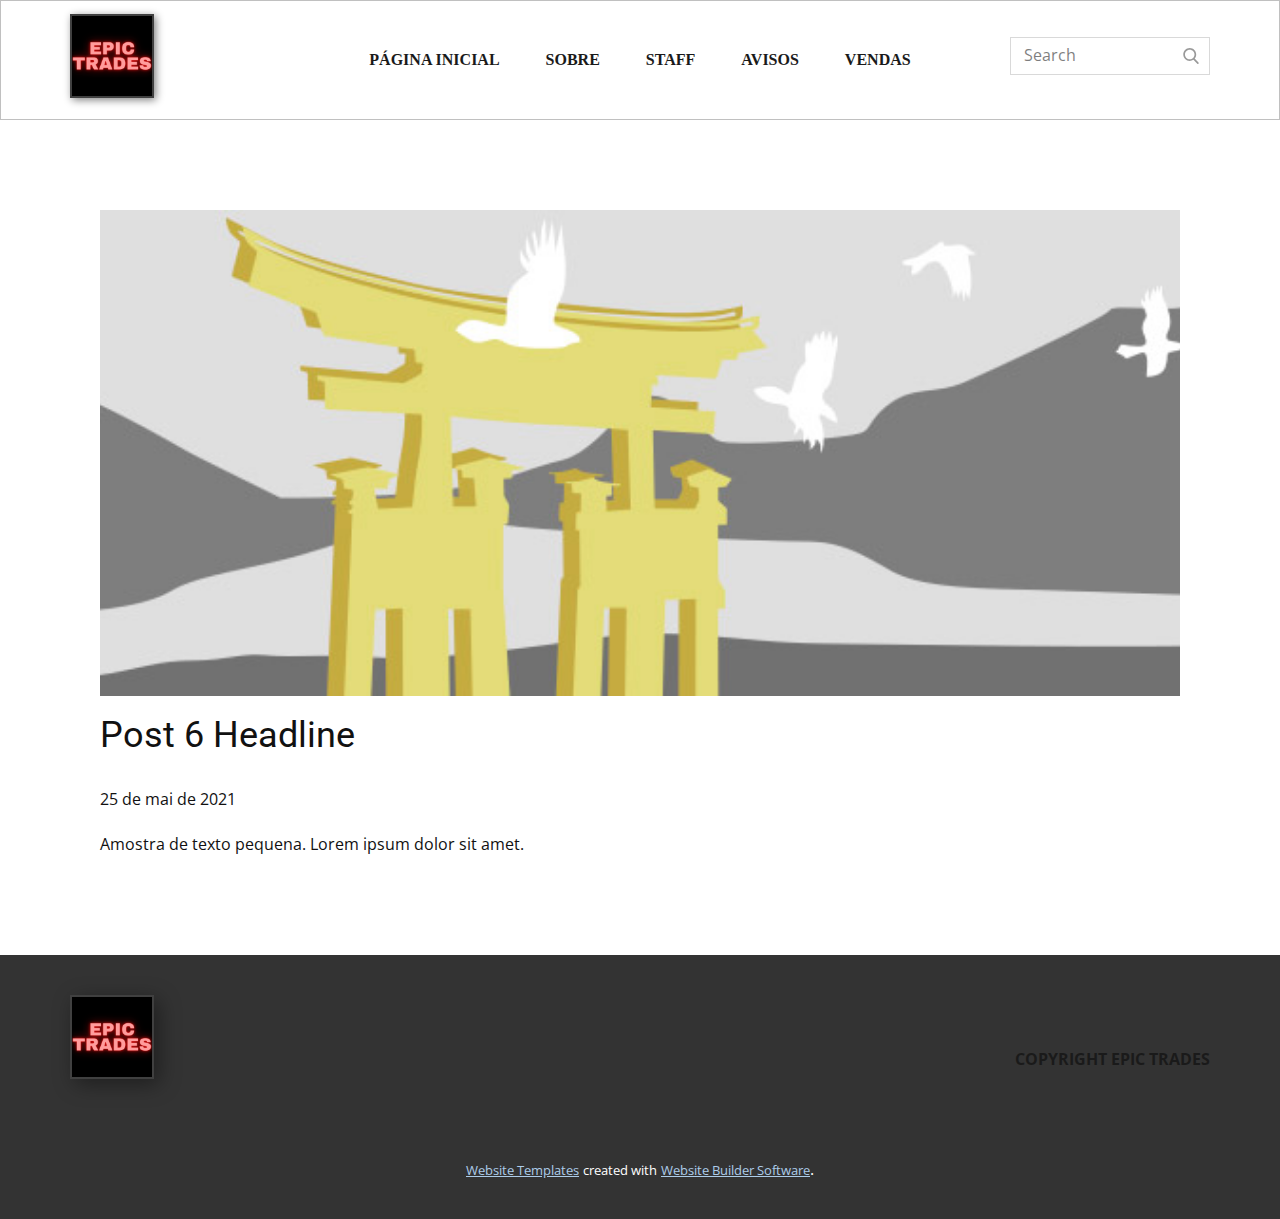
<file: blog/post-5.html>
<!doctype html>
<html style="font-size: 16px;" lang="pt-BR"><head>
    <meta name="viewport" content="width=device-width, initial-scale=1.0">
    <meta charset="utf-8">
    <meta name="keywords" content="Post 1 Headline">
    <meta name="description" content="">
    <meta name="page_type" content="np-template-header-footer-from-plugin">
    <title>Post 6 Headline</title>
    <link rel="stylesheet" href="../nicepage.css" media="screen">
<link rel="stylesheet" href="../Post-Template.css" media="screen">
    <script class="u-script" type="text/javascript" src="../jquery.js" defer=""></script>
    <script class="u-script" type="text/javascript" src="../nicepage.js" defer=""></script>
    <meta name="generator" content="Dark, wolf">
    <link rel="icon" href="../images/favicon.png">
    <link id="u-theme-google-font" rel="stylesheet" href="https://fonts.googleapis.com/css?family=Roboto:100,100i,300,300i,400,400i,500,500i,700,700i,900,900i|Open+Sans:300,300i,400,400i,600,600i,700,700i,800,800i">
    
    
    <script type="application/ld+json">{
		"@context": "http://schema.org",
		"@type": "Organization",
		"name": "Bope Trades Site",
		"url": "index.html",
		"logo": "images/_Logotipo.png"
}</script>
    <meta property="og:title" content="Post Template">
    <meta property="og:type" content="website">
    <meta name="theme-color" content="#478ac9">
    <link rel="canonical" href="../index.html">
    <meta property="og:url" content="index.html">
  </head>
  <body class="u-body"><header class="u-align-center-xs u-border-1 u-border-grey-25 u-clearfix u-header u-header" id="sec-b7b7"><div class="u-clearfix u-sheet u-sheet-1">
        <a href="../Sobre.html" data-page-id="509204980" class="u-border-2 u-border-grey-75 u-image u-logo u-image-1" data-image-width="500" data-image-height="500" title="Sobre">
          <img src="../images/_Logotipo.png" class="u-logo-image u-logo-image-1" data-image-width="80">
        </a>
        <form action="#" method="get" class="u-border-1 u-border-grey-15 u-search u-search-right u-search-1">
          <button class="u-search-button" type="submit">
            <span class="u-search-icon u-spacing-10 u-text-grey-40">
              <svg class="u-svg-link" preserveAspectRatio="xMidYMin slice" viewBox="0 0 56.966 56.966" style=""><use xmlns:xlink="http://www.w3.org/1999/xlink" xlink:href="#svg-b04b"></use></svg>
              <svg xmlns="http://www.w3.org/2000/svg" xmlns:xlink="http://www.w3.org/1999/xlink" version="1.1" id="svg-b04b" x="0px" y="0px" viewBox="0 0 56.966 56.966" style="enable-background:new 0 0 56.966 56.966;" xml:space="preserve" class="u-svg-content"><path d="M55.146,51.887L41.588,37.786c3.486-4.144,5.396-9.358,5.396-14.786c0-12.682-10.318-23-23-23s-23,10.318-23,23  s10.318,23,23,23c4.761,0,9.298-1.436,13.177-4.162l13.661,14.208c0.571,0.593,1.339,0.92,2.162,0.92  c0.779,0,1.518-0.297,2.079-0.837C56.255,54.982,56.293,53.08,55.146,51.887z M23.984,6c9.374,0,17,7.626,17,17s-7.626,17-17,17  s-17-7.626-17-17S14.61,6,23.984,6z"></path><g></g><g></g><g></g><g></g><g></g><g></g><g></g><g></g><g></g><g></g><g></g><g></g><g></g><g></g><g></g></svg>
            </span>
          </button>
          <input class="u-search-input" type="search" name="search" value="" placeholder="Search">
        </form>
        <nav class="u-align-left u-menu u-menu-dropdown u-nav-spacing-25 u-offcanvas u-menu-1">
          <div class="menu-collapse" style="font-size: 1rem; letter-spacing: 0px; font-weight: 700; text-transform: uppercase;">
            <a class="u-button-style u-custom-active-border-color u-custom-border u-custom-border-color u-custom-borders u-custom-hover-border-color u-custom-left-right-menu-spacing u-custom-padding-bottom u-custom-text-active-color u-custom-text-color u-custom-text-hover-color u-custom-top-bottom-menu-spacing u-nav-link" href="#" style="padding: 4px 0px; font-size: calc(1em + 8px);">
              <svg class="u-svg-link" preserveAspectRatio="xMidYMin slice" viewBox="0 0 302 302" style=""><use xmlns:xlink="http://www.w3.org/1999/xlink" xlink:href="#svg-7b92"></use></svg>
              <svg xmlns="http://www.w3.org/2000/svg" xmlns:xlink="http://www.w3.org/1999/xlink" version="1.1" id="svg-7b92" x="0px" y="0px" viewBox="0 0 302 302" style="enable-background:new 0 0 302 302;" xml:space="preserve" class="u-svg-content"><g><rect y="36" width="302" height="30"></rect><rect y="236" width="302" height="30"></rect><rect y="136" width="302" height="30"></rect>
</g><g></g><g></g><g></g><g></g><g></g><g></g><g></g><g></g><g></g><g></g><g></g><g></g><g></g><g></g><g></g></svg>
            </a>
          </div>
          <div class="u-custom-menu u-nav-container">
            <ul class="u-nav u-spacing-2 u-unstyled u-nav-1"><li class="u-nav-item"><a class="u-border-2 u-border-active-white u-border-hover-grey-50 u-button-style u-nav-link u-text-active-grey-90 u-text-grey-90 u-text-hover-grey-90" href="../Página-Inicial.html" style="padding: 10px 20px;">Página Inicial</a>
</li><li class="u-nav-item"><a class="u-border-2 u-border-active-white u-border-hover-grey-50 u-button-style u-nav-link u-text-active-grey-90 u-text-grey-90 u-text-hover-grey-90" href="../Sobre.html" style="padding: 10px 20px;">Sobre</a>
</li><li class="u-nav-item"><a class="u-border-2 u-border-active-white u-border-hover-grey-50 u-button-style u-nav-link u-text-active-grey-90 u-text-grey-90 u-text-hover-grey-90" href="../Staff.html" style="padding: 10px 20px;">Staff</a>
</li><li class="u-nav-item"><a class="u-border-2 u-border-active-white u-border-hover-grey-50 u-button-style u-nav-link u-text-active-grey-90 u-text-grey-90 u-text-hover-grey-90" href="../Avisos.html" style="padding: 10px 20px;">Avisos</a>
</li><li class="u-nav-item"><a class="u-border-2 u-border-active-white u-border-hover-grey-50 u-button-style u-nav-link u-text-active-grey-90 u-text-grey-90 u-text-hover-grey-90" href="../Vendas.html" style="padding: 10px 20px;">Vendas</a>
</li></ul>
          </div>
          <div class="u-custom-menu u-nav-container-collapse">
            <div class="u-align-center u-black u-container-style u-inner-container-layout u-opacity u-opacity-95 u-sidenav">
              <div class="u-sidenav-overflow">
                <div class="u-menu-close"></div>
                <ul class="u-align-center u-nav u-popupmenu-items u-unstyled u-nav-2"><li class="u-nav-item"><a class="u-button-style u-nav-link" href="../Página-Inicial.html" style="padding: 10px 0px;">Página Inicial</a>
</li><li class="u-nav-item"><a class="u-button-style u-nav-link" href="../Sobre.html" style="padding: 10px 0px;">Sobre</a>
</li><li class="u-nav-item"><a class="u-button-style u-nav-link" href="../Staff.html" style="padding: 10px 0px;">Staff</a>
</li><li class="u-nav-item"><a class="u-button-style u-nav-link" href="../Avisos.html" style="padding: 10px 0px;">Avisos</a>
</li><li class="u-nav-item"><a class="u-button-style u-nav-link" href="../Vendas.html" style="padding: 10px 0px;">Vendas</a>
</li></ul>
              </div>
            </div>
            <div class="u-black u-menu-overlay u-opacity u-opacity-70"></div>
          </div>
        </nav>
      </div></header>
    <section class="u-align-center u-clearfix u-section-1" id="sec-0b5a">
      <div class="u-clearfix u-sheet u-valign-middle-md u-valign-middle-sm u-valign-middle-xs u-sheet-1"><!--post_details--><!--post_details_options_json--><!--{"source":""}--><!--/post_details_options_json--><!--blog_post-->
        <div class="u-container-style u-expanded-width u-post-details u-post-details-1">
          <div class="u-container-layout u-valign-middle u-container-layout-1"><!--blog_post_image-->
            <img alt="" class="u-blog-control u-expanded-width u-image u-image-default u-image-1" src="[data-uri]"><!--/blog_post_image--><!--blog_post_header-->
            <h2 class="u-blog-control u-text u-text-1">Post 6 Headline</h2><!--/blog_post_header--><!--blog_post_metadata-->
            <div class="u-blog-control u-metadata u-metadata-1"><!--blog_post_metadata_date-->
              <span class="u-meta-date u-meta-icon">25 de mai de 2021</span><!--/blog_post_metadata_date--><!--blog_post_metadata_category-->
              <!--/blog_post_metadata_category--><!--blog_post_metadata_comments-->
              <!--/blog_post_metadata_comments-->
            </div><!--/blog_post_metadata--><!--blog_post_content-->
            <div class="u-align-justify u-blog-control u-post-content u-text u-text-2 fr-view">
  Amostra de texto pequena. Lorem ipsum dolor sit amet.
  </div><!--/blog_post_content-->
          </div>
        </div><!--/blog_post--><!--/post_details-->
      </div>
    </section>
    
    
    <footer class="u-clearfix u-footer u-grey-80" id="sec-76c3"><div class="u-clearfix u-sheet u-valign-middle u-sheet-1">
        <a href="../Página-Inicial.html" data-page-id="93453640" class="u-border-2 u-border-grey-75 u-image u-logo u-image-1" data-image-width="500" data-image-height="500" title="Página Inicial">
          <img src="../images/_Logotipo.png" class="u-logo-image u-logo-image-1" data-image-width="80">
        </a>
        <nav class="u-menu u-menu-dropdown u-offcanvas u-menu-1">
          <div class="menu-collapse" style="font-size: 1rem; font-weight: 700; letter-spacing: 0px; text-transform: uppercase;">
            <a class="u-button-style u-custom-active-border-color u-custom-border u-custom-border-color u-custom-borders u-custom-hover-border-color u-custom-text-active-color u-custom-text-color u-custom-text-hover-color u-custom-top-bottom-menu-spacing u-nav-link" href="#" style="padding: 2px 0px; font-size: calc(1em + 4px);">
              <svg><use xmlns:xlink="http://www.w3.org/1999/xlink" xlink:href="#menu-hamburger"></use></svg>
              <svg version="1.1" xmlns="http://www.w3.org/2000/svg" xmlns:xlink="http://www.w3.org/1999/xlink"><defs><symbol id="menu-hamburger" viewBox="0 0 16 16" style="width: 16px; height: 16px;"><rect y="1" width="16" height="2"></rect><rect y="7" width="16" height="2"></rect><rect y="13" width="16" height="2"></rect>
</symbol>
</defs></svg>
            </a>
          </div>
          <div class="u-custom-menu u-nav-container">
            <ul class="u-nav u-spacing-30 u-unstyled u-nav-1"><li class="u-nav-item"><a class="u-border-2 u-border-active-palette-1-base u-border-hover-palette-1-base u-border-no-left u-border-no-right u-border-no-top u-button-style u-nav-link u-text-active-palette-1-base u-text-grey-90 u-text-hover-grey-90" href="../Page-1.html" style="padding: 10px 0px;">copyright Epic Trades</a>
</li></ul>
          </div>
          <div class="u-custom-menu u-nav-container-collapse">
            <div class="u-black u-container-style u-inner-container-layout u-opacity u-opacity-95 u-sidenav">
              <div class="u-sidenav-overflow">
                <div class="u-menu-close"></div>
                <ul class="u-align-center u-nav u-popupmenu-items u-unstyled u-nav-2"><li class="u-nav-item"><a class="u-button-style u-nav-link" href="../Page-1.html" style="padding: 10px 0px;">copyright Epic Trades</a>
</li></ul>
              </div>
            </div>
            <div class="u-black u-menu-overlay u-opacity u-opacity-70"></div>
          </div>
        </nav>
      </div></footer>
    <section class="u-backlink u-clearfix u-grey-80">
      <a class="u-link" href="https://nicepage.com/website-templates" target="_blank">
        <span>Website Templates</span>
      </a>
      <p class="u-text">
        <span>created with</span>
      </p>
      <a class="u-link" href="https://nicepage.com/" target="_blank">
        <span>Website Builder Software</span>
      </a>. 
    </section>
  
</body></html>
</file>
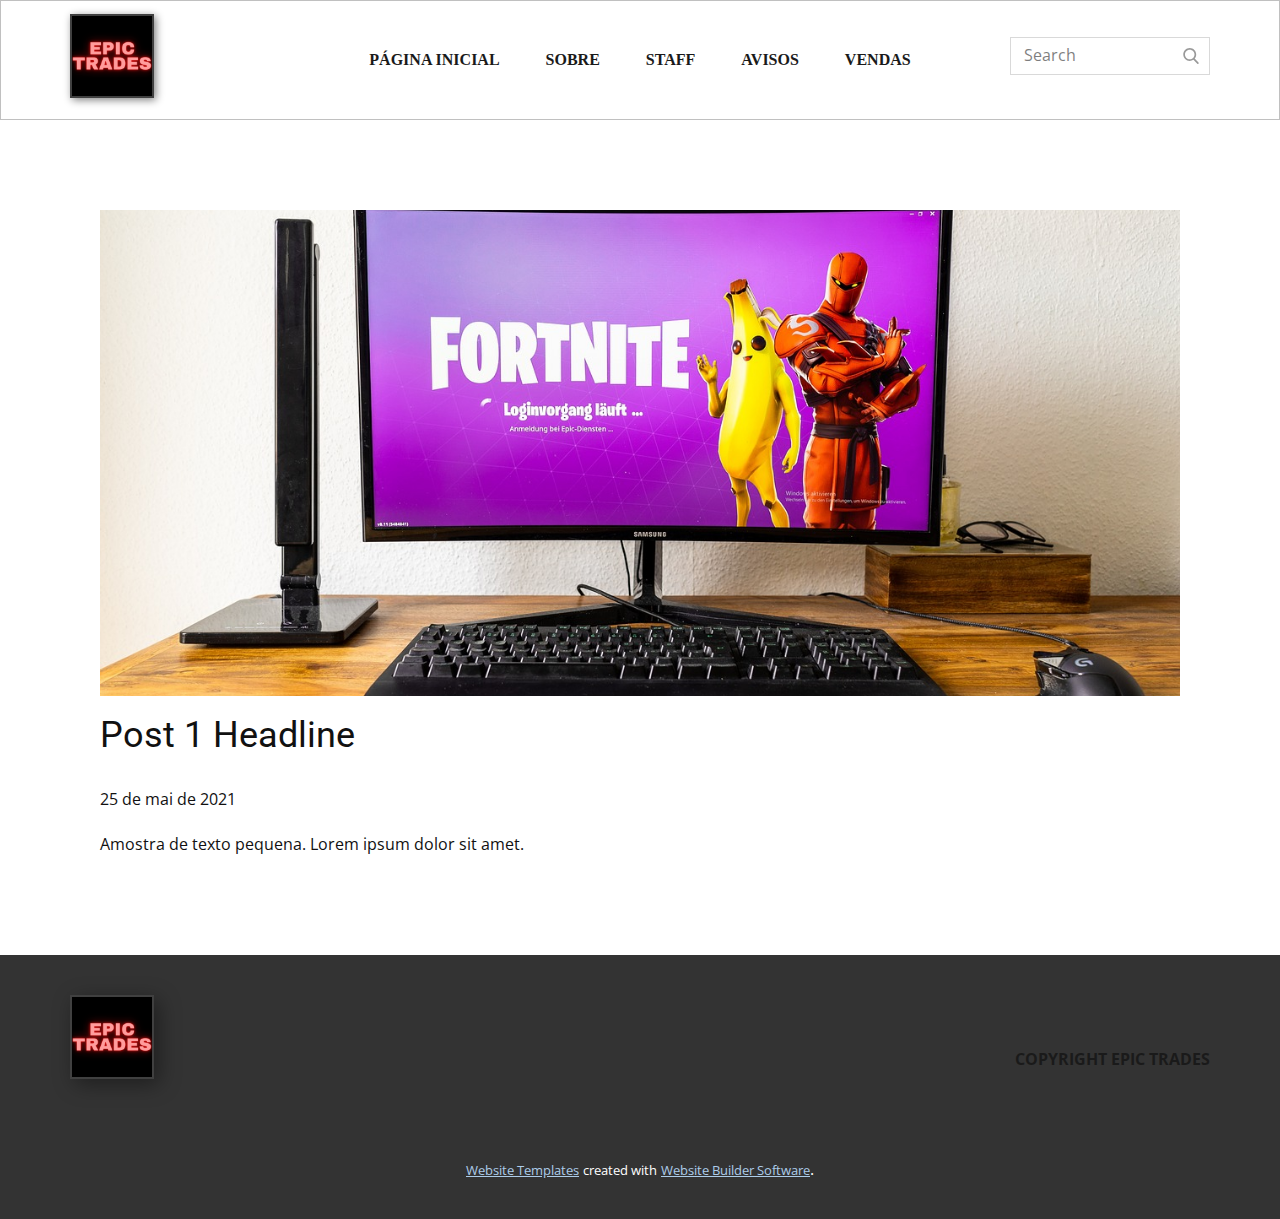
<file: blog/post.html>
<!doctype html>
<html style="font-size: 16px;" lang="pt-BR"><head>
    <meta name="viewport" content="width=device-width, initial-scale=1.0">
    <meta charset="utf-8">
    <meta name="keywords" content="Post 1 Headline">
    <meta name="description" content="">
    <meta name="page_type" content="np-template-header-footer-from-plugin">
    <title>Post 1 Headline</title>
    <link rel="stylesheet" href="../nicepage.css" media="screen">
<link rel="stylesheet" href="../Post-Template.css" media="screen">
    <script class="u-script" type="text/javascript" src="../jquery.js" defer=""></script>
    <script class="u-script" type="text/javascript" src="../nicepage.js" defer=""></script>
    <meta name="generator" content="Dark, wolf">
    <link rel="icon" href="../images/favicon.png">
    <link id="u-theme-google-font" rel="stylesheet" href="https://fonts.googleapis.com/css?family=Roboto:100,100i,300,300i,400,400i,500,500i,700,700i,900,900i|Open+Sans:300,300i,400,400i,600,600i,700,700i,800,800i">
    
    
    <script type="application/ld+json">{
		"@context": "http://schema.org",
		"@type": "Organization",
		"name": "Bope Trades Site",
		"url": "index.html",
		"logo": "images/_Logotipo.png"
}</script>
    <meta property="og:title" content="Post Template">
    <meta property="og:type" content="website">
    <meta name="theme-color" content="#478ac9">
    <link rel="canonical" href="../index.html">
    <meta property="og:url" content="index.html">
  </head>
  <body class="u-body"><header class="u-align-center-xs u-border-1 u-border-grey-25 u-clearfix u-header u-header" id="sec-b7b7"><div class="u-clearfix u-sheet u-sheet-1">
        <a href="../Sobre.html" data-page-id="509204980" class="u-border-2 u-border-grey-75 u-image u-logo u-image-1" data-image-width="500" data-image-height="500" title="Sobre">
          <img src="../images/_Logotipo.png" class="u-logo-image u-logo-image-1" data-image-width="80">
        </a>
        <form action="#" method="get" class="u-border-1 u-border-grey-15 u-search u-search-right u-search-1">
          <button class="u-search-button" type="submit">
            <span class="u-search-icon u-spacing-10 u-text-grey-40">
              <svg class="u-svg-link" preserveAspectRatio="xMidYMin slice" viewBox="0 0 56.966 56.966" style=""><use xmlns:xlink="http://www.w3.org/1999/xlink" xlink:href="#svg-b04b"></use></svg>
              <svg xmlns="http://www.w3.org/2000/svg" xmlns:xlink="http://www.w3.org/1999/xlink" version="1.1" id="svg-b04b" x="0px" y="0px" viewBox="0 0 56.966 56.966" style="enable-background:new 0 0 56.966 56.966;" xml:space="preserve" class="u-svg-content"><path d="M55.146,51.887L41.588,37.786c3.486-4.144,5.396-9.358,5.396-14.786c0-12.682-10.318-23-23-23s-23,10.318-23,23  s10.318,23,23,23c4.761,0,9.298-1.436,13.177-4.162l13.661,14.208c0.571,0.593,1.339,0.92,2.162,0.92  c0.779,0,1.518-0.297,2.079-0.837C56.255,54.982,56.293,53.08,55.146,51.887z M23.984,6c9.374,0,17,7.626,17,17s-7.626,17-17,17  s-17-7.626-17-17S14.61,6,23.984,6z"></path><g></g><g></g><g></g><g></g><g></g><g></g><g></g><g></g><g></g><g></g><g></g><g></g><g></g><g></g><g></g></svg>
            </span>
          </button>
          <input class="u-search-input" type="search" name="search" value="" placeholder="Search">
        </form>
        <nav class="u-align-left u-menu u-menu-dropdown u-nav-spacing-25 u-offcanvas u-menu-1">
          <div class="menu-collapse" style="font-size: 1rem; letter-spacing: 0px; font-weight: 700; text-transform: uppercase;">
            <a class="u-button-style u-custom-active-border-color u-custom-border u-custom-border-color u-custom-borders u-custom-hover-border-color u-custom-left-right-menu-spacing u-custom-padding-bottom u-custom-text-active-color u-custom-text-color u-custom-text-hover-color u-custom-top-bottom-menu-spacing u-nav-link" href="#" style="padding: 4px 0px; font-size: calc(1em + 8px);">
              <svg class="u-svg-link" preserveAspectRatio="xMidYMin slice" viewBox="0 0 302 302" style=""><use xmlns:xlink="http://www.w3.org/1999/xlink" xlink:href="#svg-7b92"></use></svg>
              <svg xmlns="http://www.w3.org/2000/svg" xmlns:xlink="http://www.w3.org/1999/xlink" version="1.1" id="svg-7b92" x="0px" y="0px" viewBox="0 0 302 302" style="enable-background:new 0 0 302 302;" xml:space="preserve" class="u-svg-content"><g><rect y="36" width="302" height="30"></rect><rect y="236" width="302" height="30"></rect><rect y="136" width="302" height="30"></rect>
</g><g></g><g></g><g></g><g></g><g></g><g></g><g></g><g></g><g></g><g></g><g></g><g></g><g></g><g></g><g></g></svg>
            </a>
          </div>
          <div class="u-custom-menu u-nav-container">
            <ul class="u-nav u-spacing-2 u-unstyled u-nav-1"><li class="u-nav-item"><a class="u-border-2 u-border-active-white u-border-hover-grey-50 u-button-style u-nav-link u-text-active-grey-90 u-text-grey-90 u-text-hover-grey-90" href="../Página-Inicial.html" style="padding: 10px 20px;">Página Inicial</a>
</li><li class="u-nav-item"><a class="u-border-2 u-border-active-white u-border-hover-grey-50 u-button-style u-nav-link u-text-active-grey-90 u-text-grey-90 u-text-hover-grey-90" href="../Sobre.html" style="padding: 10px 20px;">Sobre</a>
</li><li class="u-nav-item"><a class="u-border-2 u-border-active-white u-border-hover-grey-50 u-button-style u-nav-link u-text-active-grey-90 u-text-grey-90 u-text-hover-grey-90" href="../Staff.html" style="padding: 10px 20px;">Staff</a>
</li><li class="u-nav-item"><a class="u-border-2 u-border-active-white u-border-hover-grey-50 u-button-style u-nav-link u-text-active-grey-90 u-text-grey-90 u-text-hover-grey-90" href="../Avisos.html" style="padding: 10px 20px;">Avisos</a>
</li><li class="u-nav-item"><a class="u-border-2 u-border-active-white u-border-hover-grey-50 u-button-style u-nav-link u-text-active-grey-90 u-text-grey-90 u-text-hover-grey-90" href="../Vendas.html" style="padding: 10px 20px;">Vendas</a>
</li></ul>
          </div>
          <div class="u-custom-menu u-nav-container-collapse">
            <div class="u-align-center u-black u-container-style u-inner-container-layout u-opacity u-opacity-95 u-sidenav">
              <div class="u-sidenav-overflow">
                <div class="u-menu-close"></div>
                <ul class="u-align-center u-nav u-popupmenu-items u-unstyled u-nav-2"><li class="u-nav-item"><a class="u-button-style u-nav-link" href="../Página-Inicial.html" style="padding: 10px 0px;">Página Inicial</a>
</li><li class="u-nav-item"><a class="u-button-style u-nav-link" href="../Sobre.html" style="padding: 10px 0px;">Sobre</a>
</li><li class="u-nav-item"><a class="u-button-style u-nav-link" href="../Staff.html" style="padding: 10px 0px;">Staff</a>
</li><li class="u-nav-item"><a class="u-button-style u-nav-link" href="../Avisos.html" style="padding: 10px 0px;">Avisos</a>
</li><li class="u-nav-item"><a class="u-button-style u-nav-link" href="../Vendas.html" style="padding: 10px 0px;">Vendas</a>
</li></ul>
              </div>
            </div>
            <div class="u-black u-menu-overlay u-opacity u-opacity-70"></div>
          </div>
        </nav>
      </div></header>
    <section class="u-align-center u-clearfix u-section-1" id="sec-0b5a">
      <div class="u-clearfix u-sheet u-valign-middle-md u-valign-middle-sm u-valign-middle-xs u-sheet-1"><!--post_details--><!--post_details_options_json--><!--{"source":""}--><!--/post_details_options_json--><!--blog_post-->
        <div class="u-container-style u-expanded-width u-post-details u-post-details-1">
          <div class="u-container-layout u-valign-middle u-container-layout-1"><!--blog_post_image-->
            <img alt="" class="u-blog-control u-expanded-width u-image u-image-default u-image-1" src="../images/457d177641b4feb221b7319d4f3becc7fdca854bf835801e75dd619c561472cee9c0b27ff62eaf2ce640bec54d0ebc0d2efead35ce402cece8c929_1280.jpg"><!--/blog_post_image--><!--blog_post_header-->
            <h2 class="u-blog-control u-text u-text-1">Post 1 Headline</h2><!--/blog_post_header--><!--blog_post_metadata-->
            <div class="u-blog-control u-metadata u-metadata-1"><!--blog_post_metadata_date-->
              <span class="u-meta-date u-meta-icon">25 de mai de 2021</span><!--/blog_post_metadata_date--><!--blog_post_metadata_category-->
              <!--/blog_post_metadata_category--><!--blog_post_metadata_comments-->
              <!--/blog_post_metadata_comments-->
            </div><!--/blog_post_metadata--><!--blog_post_content-->
            <div class="u-align-justify u-blog-control u-post-content u-text u-text-2 fr-view">
  Amostra de texto pequena. Lorem ipsum dolor sit amet.
  </div><!--/blog_post_content-->
          </div>
        </div><!--/blog_post--><!--/post_details-->
      </div>
    </section>
    
    
    <footer class="u-clearfix u-footer u-grey-80" id="sec-76c3"><div class="u-clearfix u-sheet u-valign-middle u-sheet-1">
        <a href="../Página-Inicial.html" data-page-id="93453640" class="u-border-2 u-border-grey-75 u-image u-logo u-image-1" data-image-width="500" data-image-height="500" title="Página Inicial">
          <img src="../images/_Logotipo.png" class="u-logo-image u-logo-image-1" data-image-width="80">
        </a>
        <nav class="u-menu u-menu-dropdown u-offcanvas u-menu-1">
          <div class="menu-collapse" style="font-size: 1rem; font-weight: 700; letter-spacing: 0px; text-transform: uppercase;">
            <a class="u-button-style u-custom-active-border-color u-custom-border u-custom-border-color u-custom-borders u-custom-hover-border-color u-custom-text-active-color u-custom-text-color u-custom-text-hover-color u-custom-top-bottom-menu-spacing u-nav-link" href="#" style="padding: 2px 0px; font-size: calc(1em + 4px);">
              <svg><use xmlns:xlink="http://www.w3.org/1999/xlink" xlink:href="#menu-hamburger"></use></svg>
              <svg version="1.1" xmlns="http://www.w3.org/2000/svg" xmlns:xlink="http://www.w3.org/1999/xlink"><defs><symbol id="menu-hamburger" viewBox="0 0 16 16" style="width: 16px; height: 16px;"><rect y="1" width="16" height="2"></rect><rect y="7" width="16" height="2"></rect><rect y="13" width="16" height="2"></rect>
</symbol>
</defs></svg>
            </a>
          </div>
          <div class="u-custom-menu u-nav-container">
            <ul class="u-nav u-spacing-30 u-unstyled u-nav-1"><li class="u-nav-item"><a class="u-border-2 u-border-active-palette-1-base u-border-hover-palette-1-base u-border-no-left u-border-no-right u-border-no-top u-button-style u-nav-link u-text-active-palette-1-base u-text-grey-90 u-text-hover-grey-90" href="../Page-1.html" style="padding: 10px 0px;">copyright Epic Trades</a>
</li></ul>
          </div>
          <div class="u-custom-menu u-nav-container-collapse">
            <div class="u-black u-container-style u-inner-container-layout u-opacity u-opacity-95 u-sidenav">
              <div class="u-sidenav-overflow">
                <div class="u-menu-close"></div>
                <ul class="u-align-center u-nav u-popupmenu-items u-unstyled u-nav-2"><li class="u-nav-item"><a class="u-button-style u-nav-link" href="../Page-1.html" style="padding: 10px 0px;">copyright Epic Trades</a>
</li></ul>
              </div>
            </div>
            <div class="u-black u-menu-overlay u-opacity u-opacity-70"></div>
          </div>
        </nav>
      </div></footer>
    <section class="u-backlink u-clearfix u-grey-80">
      <a class="u-link" href="https://nicepage.com/website-templates" target="_blank">
        <span>Website Templates</span>
      </a>
      <p class="u-text">
        <span>created with</span>
      </p>
      <a class="u-link" href="https://nicepage.com/" target="_blank">
        <span>Website Builder Software</span>
      </a>. 
    </section>
  
</body></html>
</file>
